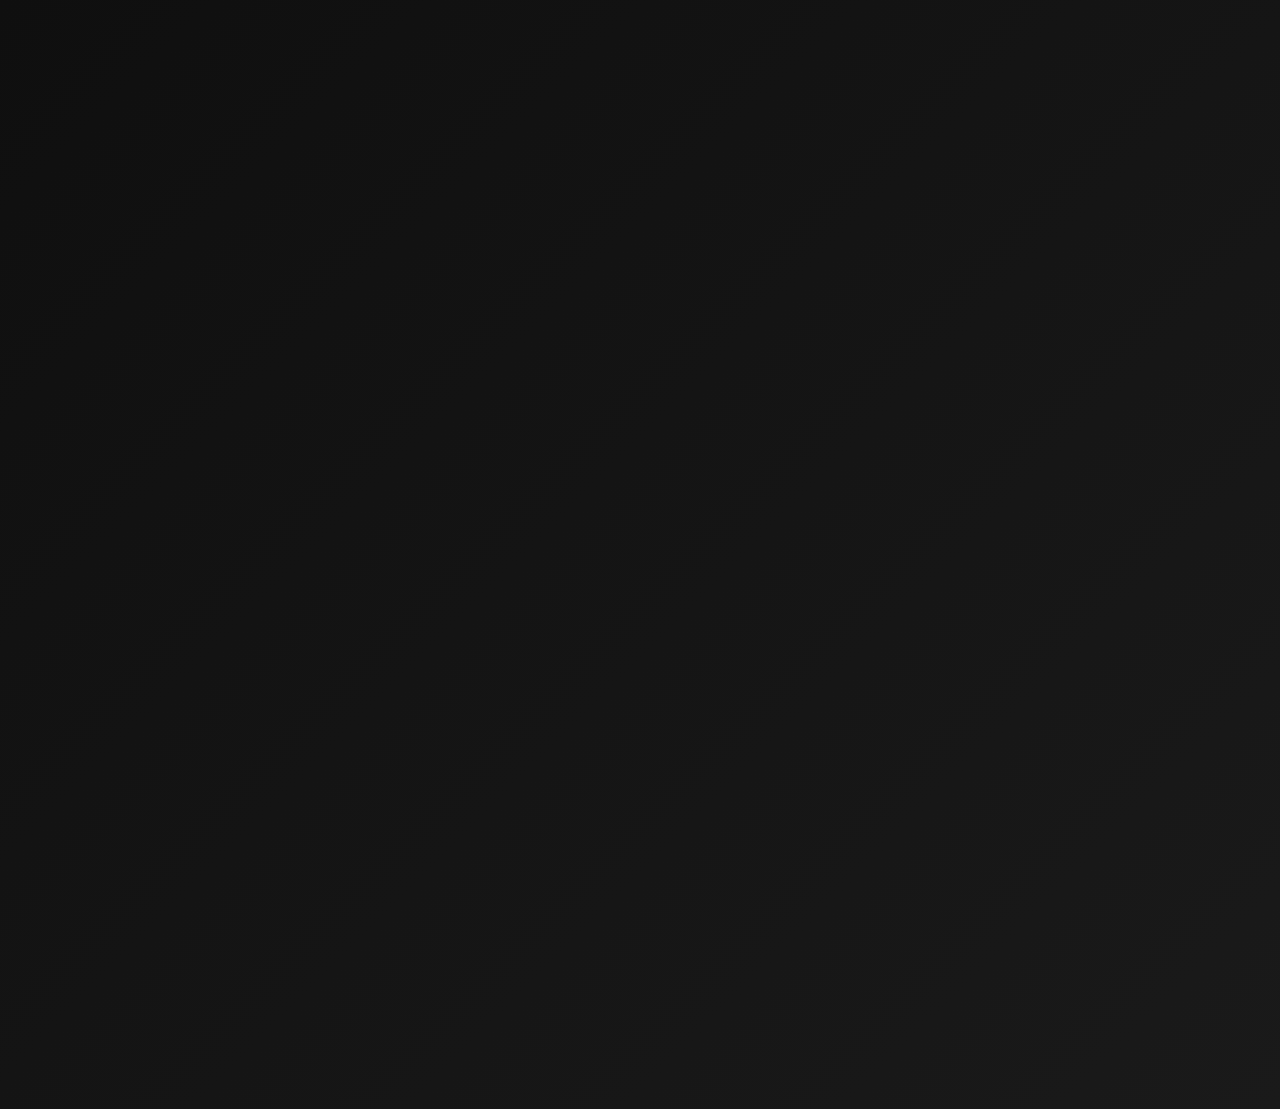
<file: blog.html>
<!DOCTYPE html>
<html lang="en">
<head>
    <meta charset="UTF-8">
    <meta name="viewport" content="width=device-width, initial-scale=1.0">
    <meta name="description" content="Explore the SavileLuxe blog for the latest in luxury fashion, suit styling tips, and fashion trends.">
    <meta name="keywords" content="blog, savileluxe, luxury fashion, suit styling, fashion trends">
    <meta name="robots" content="index, follow">
    <title>SavileLuxe - Blog</title>
    <link rel="stylesheet" href="assets/bootstrap/css/bootstrap.min.css">
    <link rel="stylesheet" href="https://cdnjs.cloudflare.com/ajax/libs/font-awesome/5.15.3/css/all.min.css">
    <link href="https://fonts.googleapis.com/css2?family=Poppins:wght@400;500;600;700&display=swap" rel="stylesheet">
    <style>
        * {
            margin: 0;
            padding: 0;
            box-sizing: border-box;
        }
        body {
            background: linear-gradient(135deg, #0f0f0f 0%, #1a1a1a 100%);
            color: white;
            font-family: 'Poppins', sans-serif;
            scroll-behavior: smooth;
        }
        .container-fluid {
            padding: 0 5%;
        }
        /* Blog Section */
        .blog-section {
            padding: 60px 0;
            min-height: 100vh;
            display: flex;
            flex-direction: column;
            align-items: center;
        }
        .blog-container {
            max-width: 1200px;
            width: 100%;
            opacity: 0;
            transform: scale(0.95);
            animation: fadeInScale 0.8s ease forwards;
        }
        @keyframes fadeInScale {
            to {
                opacity: 1;
                transform: scale(1);
            }
        }
        .blog-content h2 {
            font-size: 32px;
            font-weight: 700;
            margin-bottom: 20px;
            border-bottom: 3px solid #007bff;
            padding-bottom: 10px;
            display: inline-block;
            letter-spacing: 1.5px;
            text-align: center;
            opacity: 0;
            animation: fadeInUp 0.8s ease forwards 0.2s;
        }
        .blog-content p {
            font-size: 16px;
            color: #d0d0d0;
            margin-bottom: 40px;
            text-align: center;
            opacity: 0;
            animation: fadeInUp 0.8s ease forwards 0.4s;
        }
        @keyframes fadeInUp {
            to {
                opacity: 1;
                transform: translateY(0);
            }
        }
        /* Blog Grid */
        .blog-grid {
            display: grid;
            grid-template-columns: repeat(3, 1fr);
            gap: 30px;
        }
        .blog-card {
            background: #1a1a1a;
            border: 1px solid rgba(255, 255, 255, 0.15);
            border-radius: 15px;
            padding: 20px;
            box-shadow: 0 10px 30px rgba(0, 0, 0, 0.3);
            transition: transform 0.3s ease, box-shadow 0.3s ease;
            opacity: 0;
            animation: fadeInUp 0.8s ease forwards;
            animation-delay: calc(0.6s + var(--delay) * 0.2s);
        }
        .blog-card:hover {
            transform: translateY(-5px);
            box-shadow: 0 15px 40px rgba(0, 123, 255, 0.3);
        }
        .blog-card img {
            width: 100%;
            height: 200px;
            object-fit: cover;
            border-radius: 10px;
            margin-bottom: 15px;
            border: 2px solid transparent;
            background: linear-gradient(#1a1a1a, #1a1a1a) padding-box, linear-gradient(135deg, #007bff, #0056b3) border-box;
        }
        .blog-card h3 {
            font-size: 18px;
            font-weight: 600;
            color: #ffffff;
            margin-bottom: 10px;
        }
        .blog-card p {
            font-size: 14px;
            color: #d0d0d0;
            margin-bottom: 15px;
            line-height: 1.6;
        }
        .blog-card .btn-read-more {
            display: inline-block;
            background: linear-gradient(135deg, #007bff, #0056b3);
            color: white;
            padding: 10px 20px;
            border-radius: 8px;
            font-size: 14px;
            font-weight: 500;
            text-decoration: none;
            transition: all 0.3s ease;
            box-shadow: 0 4px 15px rgba(0, 123, 255, 0.3);
        }
        .blog-card .btn-read-more:hover {
            transform: translateY(-2px);
            box-shadow: 0 8px 25px rgba(0, 123, 255, 0.5);
            background: linear-gradient(135deg, #0056b3, #007bff);
        }
        /* Responsive Design */
        @media (max-width: 991px) {
            .blog-grid {
                grid-template-columns: repeat(2, 1fr);
                gap: 20px;
            }
            .blog-card img {
                height: 180px;
            }
        }
        @media (max-width: 767px) {
            .blog-section {
                padding: 40px 0;
                min-height: auto;
            }
            .blog-container {
                max-width: 90%;
            }
            .blog-grid {
                grid-template-columns: 1fr;
                gap: 15px;
            }
            .blog-card {
                padding: 15px;
            }
            .blog-card img {
                height: 150px;
            }
            .blog-content h2 {
                font-size: 28px;
            }
            .blog-content p {
                font-size: 14px;
                margin-bottom: 30px;
            }
            .blog-card h3 {
                font-size: 16px;
            }
            .blog-card p {
                font-size: 13px;
            }
            .blog-card .btn-read-more {
                padding: 8px 15px;
                font-size: 13px;
            }
        }
    </style>
</head>
<body>
    <main>
        <div class="container-fluid blog-section">
            <div class="blog-container">
                <div class="blog-content">
                    <h2>SavileLuxe Blog</h2>
                    <p>Discover the latest in luxury fashion, suit styling tips, and trends.</p>
                    <div class="blog-grid">
                        <div class="blog-card" style="--delay: 0;">
                            <img src="assets/images/products/Elegant Navy Suit.jpg" alt="Suit Styling Tips">
                            <h3>Top 5 Suit Styling Tips for 2025</h3>
                            <p>Elevate your style with these expert tips on suit selection, accessorizing, and more. Perfect for any occasion.</p>
                            <a href="blog-post1.html" class="btn-read-more">Read More</a>
                        </div>
                        <div class="blog-card" style="--delay: 1;">
                            <img src="assets/images/products/Luxury Black Suit.jpg" alt="Fashion Trends">
                            <h3>Luxury Fashion Trends to Watch</h3>
                            <p>Stay ahead of the curve with the latest trends in luxury menswear. From bold colors to timeless classics.</p>
                            <a href="blog-post2.html" class="btn-read-more">Read More</a>
                        </div>
                        <div class="blog-card" style="--delay: 2;">
                            <img src="assets/images/products/Tuxedos2.jpg" alt="Custom Suit Guide">
                            <h3>The Ultimate Guide to Custom Suits</h3>
                            <p>Learn how to design your perfect suit with SavileLuxe's customization options. Tailored to perfection.</p>
                            <a href="blog-post3.html" class="btn-read-more">Read More</a>
                        </div>
                        <div class="blog-card" style="--delay: 3;">
                            <img src="assets/images/products/Tuxedos.jpg" alt="Suit Care Tips">
                            <h3>How to Care for Your Luxury Suit</h3>
                            <p>Keep your SavileLuxe suit looking pristine with these essential care tips. Extend the life of your investment.</p>
                            <a href="blog-post4.html" class="btn-read-more">Read More</a>
                        </div>
                    </div>
                </div>
            </div>
        </div>
    </main>
    <script src="assets/bootstrap/js/bootstrap.min.js"></script>
</body>
</html>
</file>
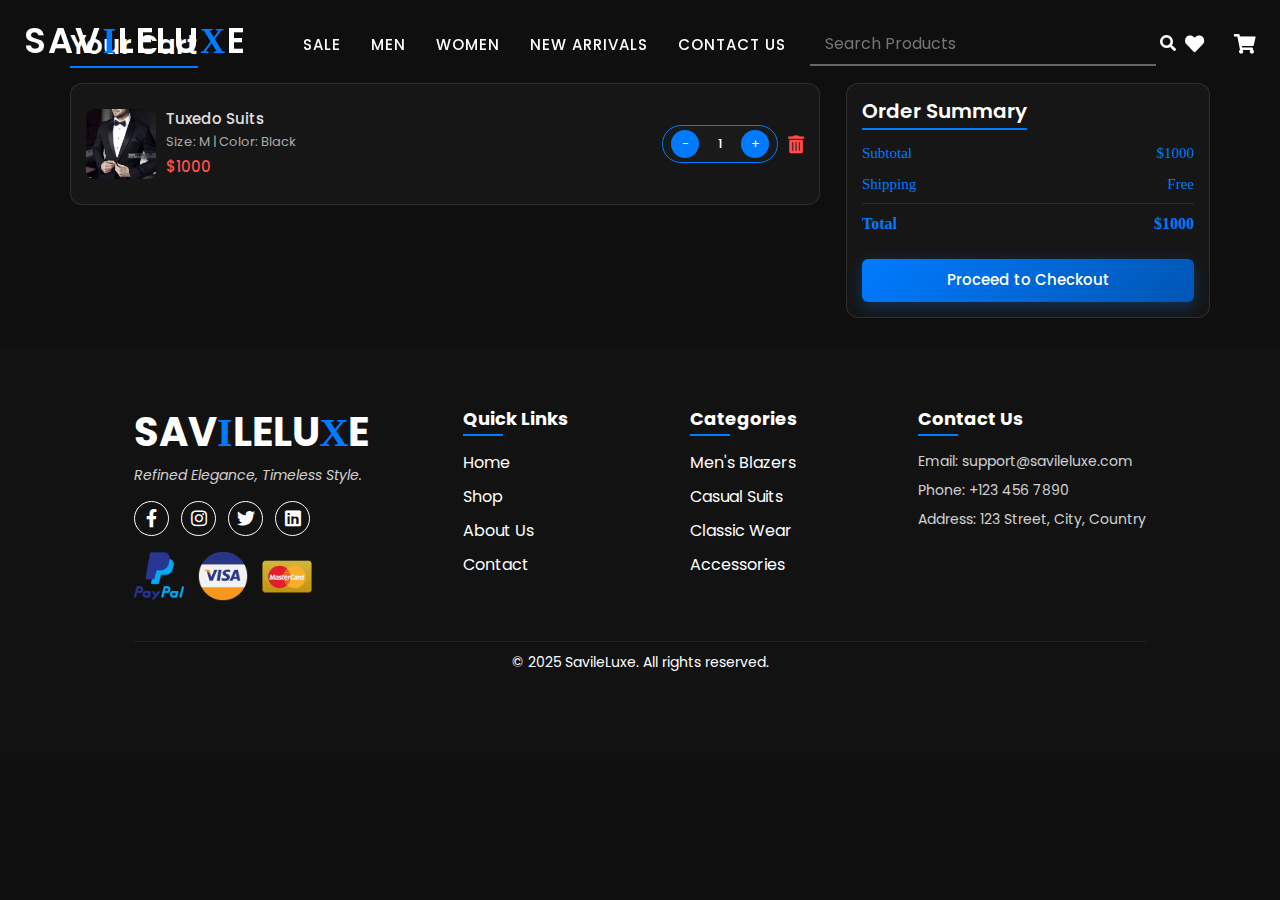
<file: card.html>
<!DOCTYPE html>
<html lang="en">
  <head>
    <meta charset="UTF-8" />
    <meta name="viewport" content="width=device-width, initial-scale=1.0" />
    <meta
      name="description"
      content="View and manage your cart at SavileLuxe. Update quantities, remove items, and proceed to checkout with ease."
    />
    <meta
      name="keywords"
      content="cart, shopping cart, savileluxe, luxury suits"
    />
    <meta name="robots" content="index, follow" />
    <title>SavileLuxe - Cart</title>
    <link rel="stylesheet" href="assets/css/style.css" />
    <link rel="stylesheet" href="assets/bootstrap/css/bootstrap.min.css" />
    <link
      rel="stylesheet"
      href="https://cdnjs.cloudflare.com/ajax/libs/font-awesome/5.15.3/css/all.min.css"
    />
    <link
      href="https://fonts.googleapis.com/css2?family=Poppins:wght@400;500;600&display=swap"
      rel="stylesheet"
    />
    <style>
      * {
        margin: 0;
        padding: 0;
        box-sizing: border-box;
      }
      body {
        background-color: #0f0f0f;
        color: white;
        font-family: "Poppins", sans-serif;
        scroll-behavior: smooth;
      }
      .container {
        padding: 0 5%;
      }
      /* Cart Section */
      .cart-section {
        padding: 30px 0;
      }
      .cart-section h2 {
        font-size: 26px;
        font-weight: 600;
        margin-bottom: 15px;
        border-bottom: 2px solid #007bff;
        padding-bottom: 5px;
        display: inline-block;
      }
      /* Cart Items */
      .cart-items {
        background: rgba(255, 255, 255, 0.03);
        border: 1px solid rgba(255, 255, 255, 0.1);
        border-radius: 12px;
        padding: 15px;
        margin-bottom: 15px;
      }
      .cart-item {
        display: flex;
        align-items: center;
        padding: 10px 0;
        border-bottom: 1px solid #2a2a2a;
      }
      .cart-item:last-child {
        border-bottom: none;
      }
      .cart-item img {
        width: 70px;
        height: 70px;
        object-fit: cover;
        border-radius: 8px;
        margin-right: 10px;
        transition: transform 0.3s;
      }
      .cart-item img:hover {
        transform: scale(1.05);
      }
      .cart-item-details {
        flex: 1;
      }
      .cart-item-details h5 {
        font-size: 15px;
        font-weight: 500;
        margin-bottom: 4px;
        color: #e0e0e0;
      }
      .cart-item-details p {
        font-size: 13px;
        color: #aaa;
        margin-bottom: 4px;
      }
      .cart-item-details .price {
        font-size: 15px;
        font-weight: 500;
        color: #ff4d4d;
      }
      .cart-item .quantity-selector {
        display: flex;
        align-items: center;
        gap: 6px;
        background: #1a1a1a;
        padding: 4px 8px;
        border-radius: 20px;
        margin-right: 10px;
        border: 1px solid #007bff;
        transition: border 0.3s;
      }
      .cart-item .quantity-selector:hover {
        border-color: #0056b3;
      }
      .cart-item .quantity-selector .btn-quantity {
        background: #007bff;
        border: none;
        color: white;
        width: 28px;
        height: 28px;
        display: flex;
        align-items: center;
        justify-content: center;
        border-radius: 50%;
        cursor: pointer;
        font-size: 13px;
        transition: background 0.3s, transform 0.2s;
      }
      .cart-item .quantity-selector .btn-quantity:hover {
        background: #0056b3;
        transform: scale(1.1);
      }
      .cart-item .quantity-selector .btn-quantity:active {
        transform: scale(0.95);
      }
      .cart-item .quantity-selector .btn-quantity:disabled {
        background: #333;
        cursor: not-allowed;
        transform: none;
      }
      .cart-item .quantity-selector input {
        width: 30px;
        text-align: center;
        background: transparent;
        border: none;
        color: white;
        font-size: 13px;
        font-weight: 500;
      }
      .cart-item .btn-remove {
        background: transparent;
        border: none;
        color: #ff4d4d;
        font-size: 18px;
        cursor: pointer;
        transition: color 0.3s, transform 0.2s;
      }
      .cart-item .btn-remove:hover {
        color: #e63946;
        transform: rotate(15deg);
      }
      /* Empty Cart */
      .empty-cart {
        text-align: center;
        padding: 30px 0;
      }
      .empty-cart i {
        font-size: 40px;
        color: #007bff;
        margin-bottom: 15px;
      }
      .empty-cart p {
        font-size: 16px;
        color: #ccc;
        margin-bottom: 15px;
      }
      .empty-cart a {
        background: #007bff;
        color: white;
        padding: 8px 18px;
        border-radius: 6px;
        text-decoration: none;
        font-weight: 500;
        font-size: 14px;
        transition: background 0.3s, transform 0.2s;
      }
      .empty-cart a:hover {
        background: #0056b3;
        transform: translateY(-2px);
      }
      /* Cart Summary */
      .cart-summary {
        background: rgba(255, 255, 255, 0.03);
        border: 1px solid rgba(255, 255, 255, 0.1);
        border-radius: 12px;
        padding: 15px;
      }
      .cart-summary h3 {
        font-size: 20px;
        font-weight: 600;
        margin-bottom: 12px;
        border-bottom: 2px solid #007bff;
        padding-bottom: 5px;
        display: inline-block;
      }
      .cart-summary .summary-item {
        display: flex;
        justify-content: space-between;
        font-size: 15px;
        margin-bottom: 8px;
      }
      .cart-summary .summary-item.total {
        font-weight: 600;
        font-size: 16px;
        border-top: 1px solid #2a2a2a;
        padding-top: 8px;
      }
      .cart-summary .btn-checkout {
        background: linear-gradient(135deg, #007bff, #0056b3);
        color: white;
        border: none;
        padding: 10px;
        border-radius: 6px;
        font-size: 15px;
        font-weight: 500;
        cursor: pointer;
        width: 100%;
        margin-top: 15px;
        transition: transform 0.2s, box-shadow 0.3s;
        box-shadow: 0 4px 15px rgba(0, 123, 255, 0.3);
      }
      .cart-summary .btn-checkout:hover {
        transform: translateY(-2px);
        box-shadow: 0 6px 20px rgba(0, 123, 255, 0.5);
      }
      /* Responsive Design */
      @media (min-width: 992px) {
        .cart-items {
          width: 100%;
          max-width: 750px; /* Increased width */
        }
        .cart-summary {
          width: 100%;
          max-width: 400px; /* Increased width */
        }
      }
      @media (max-width: 991px) {
        .cart-items,
        .cart-summary {
          margin-bottom: 15px;
          max-width: 100%;
        }
        .cart-items {
          padding: 12px;
        }
        .cart-summary {
          padding: 12px;
        }
      }
      @media (max-width: 767px) {
        .cart-section {
          padding: 20px 0;
        }
        .cart-section h2 {
          font-size: 22px;
        }
        .cart-items {
          padding: 10px;
        }
        .cart-item {
          flex-wrap: wrap;
          gap: 8px;
          padding: 8px 0;
        }
        .cart-item img {
          width: 50px;
          height: 50px;
          margin-right: 8px;
        }
        .cart-item-details h5 {
          font-size: 14px;
        }
        .cart-item-details p {
          font-size: 12px;
        }
        .cart-item-details .price {
          font-size: 14px;
        }
        .cart-item .quantity-selector {
          padding: 3px 6px;
          margin-right: 8px;
        }
        .cart-item .quantity-selector .btn-quantity {
          width: 24px;
          height: 24px;
          font-size: 12px;
        }
        .cart-item .quantity-selector input {
          width: 28px;
          font-size: 12px;
        }
        .cart-item .btn-remove {
          font-size: 16px;
        }
        .cart-summary {
          padding: 10px;
        }
        .cart-summary h3 {
          font-size: 18px;
        }
        .cart-summary .summary-item {
          font-size: 14px;
        }
        .cart-summary .summary-item.total {
          font-size: 15px;
        }
        .cart-summary .btn-checkout {
          padding: 8px;
          font-size: 14px;
        }
        .empty-cart {
          padding: 20px 0;
        }
        .empty-cart i {
          font-size: 30px;
        }
        .empty-cart p {
          font-size: 14px;
        }
        .empty-cart a {
          padding: 6px 14px;
          font-size: 13px;
        }
      }
    </style>
  </head>
  <body id="Cart_page">
    <header>
      <nav id="navbar" class="home_page_nav">
          <h1 class="logo">Sav<span>i</span>leLu<span>x</span>e</h1>
          <ul>
              <li><a href="#">Sale</a></li>
              <li><a href="#">Men</a></li>
              <li><a href="#">Women</a></li>
              <li><a href="#">New Arrivals</a></li>
              <li><a href="#">Contact us</a></li>
          </ul>
          <form action="">
              <input type="text" placeholder="Search Products">
              <button type="submit"><i class="fas fa-search"></i></button>
          </form>

          <div class="icon__container">
              <a href="#" class="icon"><i class="fas fa-heart"></i></a>
              <a href="#" class="icon"><i class="fas fa-shopping-cart"></i></a>
              <!-- <a href="#" class="icon"></a> -->
          </div>
          <button class="toggler" type="button" data-bs-toggle="offcanvas" data-bs-target="#offcanvasExample" aria-controls="offcanvasExample">
              <i class="fas fa-bars"></i>
          </button>
      </nav>
  </header>
  <div class="offcanvas offcanvas-start" tabindex="-1" id="offcanvasExample" aria-labelledby="offcanvasExampleLabel">
      <div class="offcanvas-header">
        <h5 class="offcanvas-title" id="offcanvasExampleLabel">SAVILELUXE</h5>
        <button type="button" class="btn-close" data-bs-dismiss="offcanvas" aria-label="Close"></button>
      </div>
      <div class="offcanvas-body">
          <ul>
              <li><a href="#">Sale</a></li>
              <li><a href="#">Men</a></li>
              <li><a href="#">Women</a></li>
              <li><a href="#">New Arrivals</a></li>
              <li><a href="#">Contact us</a></li>
          </ul>
          <form action="">
              <input type="text" placeholder="Search Products">
              <button type="submit"><i class="fas fa-search"></i></button>
          </form>

          <div class="icon__container">
              <a href="#" class="icon"><i class="fas fa-heart"></i></a>
              <a href="#" class="icon"><i class="fas fa-shopping-cart"></i></a>
          </div>
        </div>
      </div>
    </div>
    <main>
      <div class="container cart-section">
        <h2>Your Cart</h2>
        <div class="row">
          <!-- Cart Items -->
          <div class="col-lg-8 col-md-12">
            <div class="cart-items" id="cartItems">
              <!-- Sample Item -->
              <div class="cart-item" data-id="1">
                <img
                  src="assets/images/products/Tuxedos.jpg"
                  alt="Tuxedo Suit"
                />
                <div class="cart-item-details">
                  <h5>Tuxedo Suits</h5>
                  <p>Size: M | Color: Black</p>
                  <div class="price">$1000</div>
                </div>
                <div class="quantity-selector">
                  <button class="btn-quantity" onclick="updateQuantity(1, -1)">
                    -
                  </button>
                  <input type="text" value="1" readonly />
                  <button class="btn-quantity" onclick="updateQuantity(1, 1)">
                    +
                  </button>
                </div>
                <button class="btn-remove" onclick="removeItem(1)">
                  <i class="fas fa-trash-alt"></i>
                </button>
              </div>
              <!-- Add more items dynamically -->
            </div>
            <div class="empty-cart" id="emptyCart" style="display: none">
              <i class="fas fa-shopping-cart"></i>
              <p>Your cart is empty.</p>
              <a href="shop.html">Continue Shopping</a>
            </div>
          </div>
          <!-- Cart Summary -->
          <div class="col-lg-4 col-md-12">
            <div class="cart-summary">
              <h3>Order Summary</h3>
              <div class="summary-item">
                <span>Subtotal</span>
                <span id="subtotal">$1000</span>
              </div>
              <div class="summary-item">
                <span>Shipping</span>
                <span>Free</span>
              </div>
              <div class="summary-item total">
                <span>Total</span>
                <span id="total">$1000</span>
              </div>
              <button class="btn-checkout" onclick="proceedToCheckout()">
                Proceed to Checkout
              </button>
            </div>
          </div>
        </div>
      </div>
    </main>
    <footer class="footer">
      <div class="container">
          <div class="footer-top">
              <!-- Left Section (Logo, Social Media, Payment Methods) -->
              <div class="footer-left">
                  <!-- <img src="assets/logo.png" alt="SavileLuxe Logo" class="footer-logo"> -->
                  <h1 class="logo">SAV<span>I</span>LELU<span>X</span>E</h1>
                  <p class="tagline">Refined Elegance, Timeless Style.</p>
                  <div class="social-icons">
                      <a href="#"><i class="fab fa-facebook-f"></i></a>
                      <a href="#"><i class="fab fa-instagram"></i></a>
                      <a href="#"><i class="fab fa-twitter"></i></a>
                      <a href="#"><i class="fab fa-linkedin"></i></a>
                  </div>
                  <div class="payment-icons">
                      <img src="assets/images/icons/paypal.png" alt="PayPal">
                      <img src="assets/images/icons/visa.png" alt="Visa">
                      <img src="assets/images/icons/mastercard.png" alt="MasterCard">
                  </div>
              </div>
  
              <!-- Quick Links -->
              <div class="footer-links">
                  <h5>Quick Links</h5>
                  <ul>
                      <li><a href="#">Home</a></li>
                      <li><a href="#">Shop</a></li>
                      <li><a href="#">About Us</a></li>
                      <li><a href="#">Contact</a></li>
                  </ul>
              </div>
  
              <!-- Categories -->
              <div class="footer-links">
                  <h5>Categories</h5>
                  <ul>
                      <li><a href="#">Men's Blazers</a></li>
                      <li><a href="#">Casual Suits</a></li>
                      <li><a href="#">Classic Wear</a></li>
                      <li><a href="#">Accessories</a></li>
                  </ul>
              </div>
  
              <!-- Contact Us -->
              <div class="footer-contact">
                  <h5>Contact Us</h5>
                  <p>Email: support@savileluxe.com</p>
                  <p>Phone: +123 456 7890</p>
                  <p>Address: 123 Street, City, Country</p>
              </div>
  
              
          </div>
  
          <!-- Copyright Message -->
          <div class="footer-bottom">
              <p>&copy; 2025 SavileLuxe. All rights reserved.</p>
          </div>
      </div>
  </footer>
    <script src="assets/js/script.js"></script>
    <script src="assets/bootstrap/js/bootstrap.min.js"></script>
    <script>
      let cart = [
        {
          id: 1,
          name: "Tuxedo Suits",
          image: "assets/images/products/Tuxedos.jpg",
          price: 1000,
          size: "M",
          color: "Black",
          quantity: 1,
        },
      ];

      function renderCart() {
        const cartItemsDiv = document.getElementById("cartItems");
        const emptyCartDiv = document.getElementById("emptyCart");
        cartItemsDiv.innerHTML = "";

        if (cart.length === 0) {
          cartItemsDiv.style.display = "none";
          emptyCartDiv.style.display = "block";
          updateSummary();
          return;
        }

        cartItemsDiv.style.display = "block";
        emptyCartDiv.style.display = "none";

        cart.forEach((item) => {
          const itemDiv = document.createElement("div");
          itemDiv.className = "cart-item";
          itemDiv.dataset.id = item.id;
          itemDiv.innerHTML = `
                    <img src="${item.image}" alt="${item.name}">
                    <div class="cart-item-details">
                        <h5>${item.name}</h5>
                        <p>Size: ${item.size} | Color: ${item.color}</p>
                        <div class="price">$${item.price}</div>
                    </div>
                    <div class="quantity-selector">
                        <button class="btn-quantity" onclick="updateQuantity(${item.id}, -1)">-</button>
                        <input type="text" value="${item.quantity}" readonly>
                        <button class="btn-quantity" onclick="updateQuantity(${item.id}, 1)">+</button>
                    </div>
                    <button class="btn-remove" onclick="removeItem(${item.id})"><i class="fas fa-trash-alt"></i></button>
                `;
          cartItemsDiv.appendChild(itemDiv);
        });

        updateSummary();
      }

      function updateQuantity(itemId, change) {
        const item = cart.find((i) => i.id === itemId);
        if (item) {
          item.quantity = Math.max(1, item.quantity + change);
          renderCart();
        }
      }

      function removeItem(itemId) {
        cart = cart.filter((i) => i.id !== itemId);
        renderCart();
      }

      function updateSummary() {
        const subtotal = cart.reduce(
          (sum, item) => sum + item.price * item.quantity,
          0
        );
        document.getElementById("subtotal").textContent = `$${subtotal}`;
        document.getElementById("total").textContent = `$${subtotal}`; // Add shipping or taxes if needed
      }

      function proceedToCheckout() {
        if (cart.length === 0) {
          alert("Your cart is empty!");
          return;
        }
        alert("Proceeding to checkout..."); // Replace with actual checkout logic
        // window.location.href = 'checkout.html';
      }

      // Initial render
      renderCart();
    </script>
  </body>
</html>
</file>
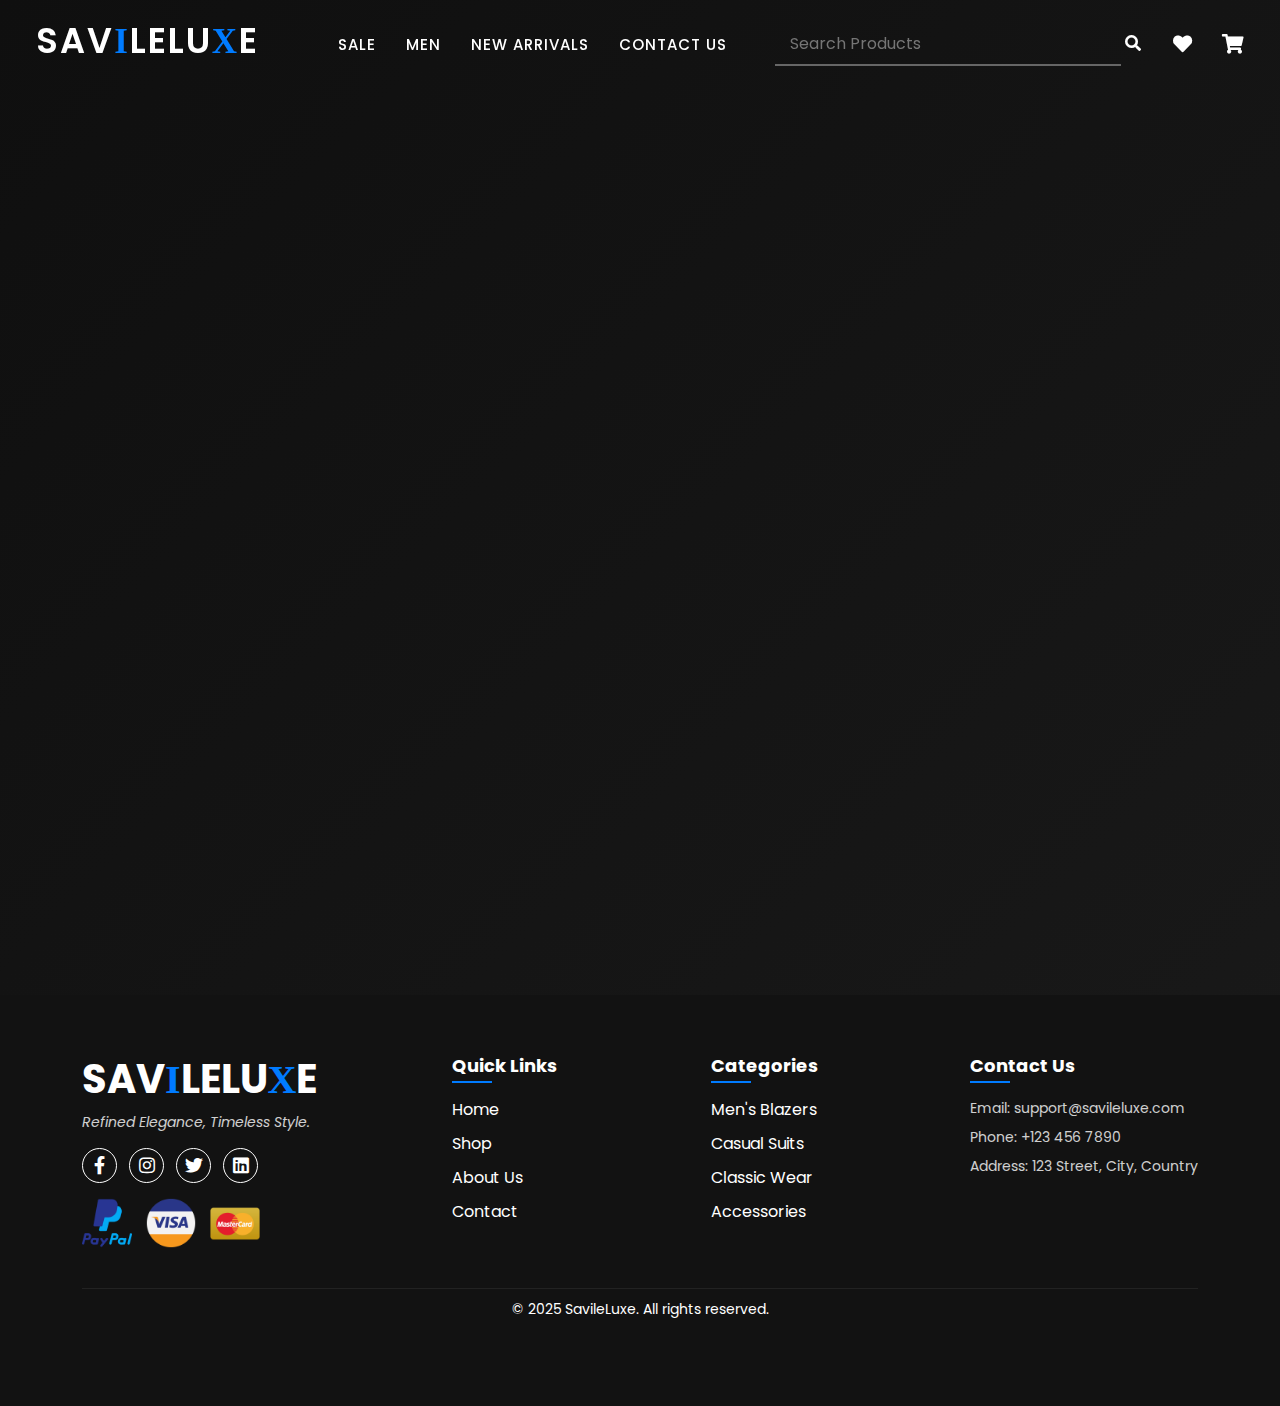
<file: checkout.html>
<!DOCTYPE html>
<html lang="en">
<head>
    <meta charset="UTF-8">
    <meta name="viewport" content="width=device-width, initial-scale=1.0">
    <meta name="description" content="Complete your purchase at SavileLuxe. Review your order, enter billing and shipping details, and proceed to payment.">
    <meta name="keywords" content="checkout, savileluxe, luxury suits, payment">
    <meta name="robots" content="index, follow">
    <title>SavileLuxe - Checkout</title>
    <link rel="stylesheet" href="assets/css/swipper.css">
    <link rel="stylesheet" href="assets/css/style.css">
    <link rel="stylesheet" href="assets/bootstrap/css/bootstrap.min.css">
    <link rel="stylesheet" href="https://cdnjs.cloudflare.com/ajax/libs/font-awesome/5.15.3/css/all.min.css">
    <link href="https://fonts.googleapis.com/css2?family=Poppins:wght@400;500;600;700&display=swap" rel="stylesheet">
    <style>
        * {
            margin: 0;
            padding: 0;
            box-sizing: border-box;
        }
        body {
            background: linear-gradient(135deg, #0f0f0f 0%, #1a1a1a 100%);
            color: white;
            font-family: 'Poppins', sans-serif;
            scroll-behavior: smooth;
        }
        .container-fluid {
            padding: 0 5%;
        }
        /* Checkout Section */
        .checkout-section {
            padding: 50px 0;
            opacity: 0;
            transform: translateY(20px);
            animation: fadeInUp 1s ease forwards;
        }
        @keyframes fadeInUp {
            to {
                opacity: 1;
                transform: translateY(0);
            }
        }
        .checkout-section h2 {
            font-size: 32px;
            font-weight: 700;
            margin-bottom: 10px;
            border-bottom: 3px solid #007bff;
            padding-bottom: 8px;
            display: inline-block;
            letter-spacing: 1px;
        }
        .checkout-section p {
            font-size: 16px;
            color: #d0d0d0;
            margin-bottom: 40px;
            font-weight: 400;
        }
        /* Order Summary */
        .order-summary {
            background: rgba(255, 255, 255, 0.05);
            border: 1px solid rgba(255, 255, 255, 0.15);
            border-radius: 15px;
            padding: 25px 40px;
            backdrop-filter: blur(15px);
            box-shadow: 0 8px 30px rgba(0, 123, 255, 0.1);
        }
        .order-summary h3 {
            font-size: 22px;
            font-weight: 700;
            margin-bottom: 20px;
            border-bottom: 3px solid #007bff;
            padding-bottom: 8px;
            display: inline-block;
            letter-spacing: 1px;
        }
        .order-item {
            display: flex;
            align-items: center;
            gap: 15px;
            margin-bottom: 20px;
            padding: 10px 15px;
            background: rgba(255, 255, 255, 0.02);
            border-radius: 8px;
        }
        .order-item img {
            width: 60px;
            height: 60px;
            object-fit: cover;
            border-radius: 8px;
        }
        .order-item-details {
            flex: 1;
        }
        .order-item-details h5 {
            font-size: 15px;
            font-weight: 500;
            margin-bottom: 4px;
            color: #e0e0e0;
        }
        .order-item-details p {
            font-size: 13px;
            color: #aaa;
            margin-bottom: 4px;
        }
        .order-item-details .price {
            font-size: 15px;
            font-weight: 500;
            color: #ff4d4d;
        }
        .order-summary .summary-item {
            display: flex;
            justify-content: space-between;
            font-size: 15px;
            margin-bottom: 8px;
        }
        .order-summary .summary-item.total {
            font-weight: 600;
            font-size: 16px;
            border-top: 1px solid #2a2a2a;
            padding-top: 8px;
        }
        /* Checkout Form */
        .checkout-form-container {
            background: rgba(255, 255, 255, 0.05);
            border: 1px solid rgba(255, 255, 255, 0.15);
            border-radius: 15px;
            padding: 25px 40px;
            backdrop-filter: blur(15px);
            box-shadow: 0 8px 30px rgba(0, 123, 255, 0.1);
            transition: transform 0.3s, box-shadow 0.3s;
        }
        .checkout-form-container:hover {
            transform: translateY(-5px);
            box-shadow: 0 12px 40px rgba(0, 123, 255, 0.2);
        }
        .checkout-form-container h3 {
            font-size: 22px;
            font-weight: 700;
            margin-bottom: 20px;
            border-bottom: 3px solid #007bff;
            padding-bottom: 8px;
            display: inline-block;
            letter-spacing: 1px;
        }
        .checkout-form-container form {
            display: flex;
            flex-direction: column;
            gap: 15px;
        }
        .checkout-form-container .form-group {
            display: flex;
            flex-direction: column;
        }
        .checkout-form-container label {
            font-size: 14px;
            color: #ddd;
            margin-bottom: 5px;
            font-weight: 500;
        }
        .checkout-form-container input,
        .checkout-form-container select {
            background: #1a1a1a;
            border: 1px solid #007bff;
            border-radius: 8px;
            padding: 10px 12px;
            color: white;
            font-size: 14px;
            transition: border 0.3s, box-shadow 0.3s;
        }
        .checkout-form-container input:focus,
        .checkout-form-container select:focus {
            border-color: #0056b3;
            box-shadow: 0 0 10px rgba(0, 123, 255, 0.3);
            outline: none;
        }
        .checkout-form-container .checkbox-group {
            display: flex;
            align-items: center;
            gap: 8px;
            margin: 10px 0;
        }
        .checkout-form-container .checkbox-group input {
            width: 16px;
            height: 16px;
        }
        .checkout-form-container .checkbox-group label {
            font-size: 13px;
            color: #d0d0d0;
        }
        .checkout-form-container .payment-method {
            margin-top: 15px;
        }
        .checkout-form-container .payment-method h4 {
            font-size: 18px;
            font-weight: 600;
            margin-bottom: 10px;
        }
        .checkout-form-container .payment-option {
            display: flex;
            align-items: center;
            gap: 8px;
            margin-bottom: 10px;
        }
        .checkout-form-container .payment-option input {
            width: 16px;
            height: 16px;
        }
        .checkout-form-container .payment-option label {
            font-size: 14px;
            color: #d0d0d0;
        }
        .checkout-form-container .btn-place-order {
            background: linear-gradient(135deg, #007bff, #0056b3);
            color: white;
            border: none;
            padding: 12px;
            border-radius: 8px;
            font-size: 16px;
            font-weight: 500;
            cursor: pointer;
            transition: all 0.3s ease;
            position: relative;
            overflow: hidden;
            box-shadow: 0 4px 15px rgba(0, 123, 255, 0.3);
        }
        .checkout-form-container .btn-place-order::before {
            content: '';
            position: absolute;
            top: 0;
            left: -100%;
            width: 100%;
            height: 100%;
            background: linear-gradient(90deg, transparent, rgba(255, 255, 255, 0.2), transparent);
            transition: 0.5s;
        }
        .checkout-form-container .btn-place-order:hover::before {
            left: 100%;
        }
        .checkout-form-container .btn-place-order:hover {
            transform: translateY(-2px);
            box-shadow: 0 8px 25px rgba(0, 123, 255, 0.5);
        }
        .form-message {
            display: none;
            margin-top: 15px;
            padding: 10px;
            border-radius: 6px;
            font-size: 14px;
            opacity: 0;
            animation: fadeIn 0.5s ease forwards;
        }
        @keyframes fadeIn {
            to {
                opacity: 1;
            }
        }
        .form-message.success {
            background: rgba(40, 167, 69, 0.2);
            color: #28a745;
        }
        .form-message.error {
            background: rgba(220, 53, 69, 0.2);
            color: #dc3545;
        }
        /* Responsive Design */
        @media (max-width: 991px) {
            .order-summary, .checkout-form-container {
                margin-bottom: 25px;
                padding: 20px 30px;
            }
            .order-item {
                padding: 8px 12px;
            }
        }
        @media (max-width: 767px) {
            .checkout-section {
                padding: 30px 0;
            }
            .checkout-section h2 {
                font-size: 26px;
            }
            .checkout-section p {
                font-size: 14px;
                margin-bottom: 25px;
            }
            .order-summary, .checkout-form-container {
                padding: 15px 25px;
            }
            .order-summary h3, .checkout-form-container h3 {
                font-size: 18px;
            }
            .order-item {
                flex-wrap: wrap;
                gap: 10px;
                padding: 8px 10px;
            }
            .order-item img {
                width: 50px;
                height: 50px;
            }
            .order-item-details h5 {
                font-size: 14px;
            }
            .order-item-details p {
                font-size: 12px;
            }
            .order-item-details .price {
                font-size: 14px;
            }
            .order-summary .summary-item {
                font-size: 14px;
            }
            .order-summary .summary-item.total {
                font-size: 15px;
            }
            .checkout-form-container form {
                gap: 12px;
            }
            .checkout-form-container label {
                font-size: 13px;
            }
            .checkout-form-container input,
            .checkout-form-container select {
                padding: 8px 10px;
                font-size: 13px;
            }
            .checkout-form-container .checkbox-group label {
                font-size: 12px;
            }
            .checkout-form-container .payment-method h4 {
                font-size: 16px;
            }
            .checkout-form-container .payment-option label {
                font-size: 13px;
            }
            .checkout-form-container .btn-place-order {
                padding: 10px;
                font-size: 14px;
            }
            .form-message {
                font-size: 13px;
                padding: 8px;
            }
        }
    </style>
</head>
<body id="Checkout_page">
    <header>
        <nav id="navbar" class="home_page_nav">
            <h1 class="logo">Sav<span>i</span>leLu<span>x</span>e</h1>
            <ul>
                <li><a href="shop.html">Sale</a></li>
                <li><a href="shop.html">Men</a></li>
                <li><a href="shop.html">New Arrivals</a></li>
                <li><a href="#">Contact us</a></li>
            </ul>
            <form action="">
                <input type="text" placeholder="Search Products">
                <button type="submit"><i class="fas fa-search"></i></button>
            </form>

            <div class="icon__container">
                <a href="#" class="icon"><i class="fas fa-heart"></i></a>
                <a href="#" class="icon"><i class="fas fa-shopping-cart"></i></a>
                <!-- <a href="#" class="icon"></a> -->
            </div>
            <button class="toggler" type="button" data-bs-toggle="offcanvas" data-bs-target="#offcanvasExample" aria-controls="offcanvasExample">
                <i class="fas fa-bars"></i>
            </button>
        </nav>
    </header>
    <div class="offcanvas offcanvas-start" tabindex="-1" id="offcanvasExample" aria-labelledby="offcanvasExampleLabel">
        <div class="offcanvas-header">
          <h5 class="offcanvas-title" id="offcanvasExampleLabel">SAVILELUXE</h5>
          <button type="button" class="btn-close" data-bs-dismiss="offcanvas" aria-label="Close"></button>
        </div>
        <div class="offcanvas-body">
            <ul>
                <li><a href="#">Sale</a></li>
                <li><a href="#">Men</a></li>
                <li><a href="#">Women</a></li>
                <li><a href="#">New Arrivals</a></li>
                <li><a href="#">Contact us</a></li>
            </ul>
            <form action="">
                <input type="text" placeholder="Search Products">
                <button type="submit"><i class="fas fa-search"></i></button>
            </form>

            <div class="icon__container">
                <a href="#" class="icon"><i class="fas fa-heart"></i></a>
                <a href="#" class="icon"><i class="fas fa-shopping-cart"></i></a>
            </div>
          </div>
        </div>
      </div>
    <main>
        <div class="container-fluid checkout-section px-5">
            <h2>Checkout</h2>
            <p>Review your order, enter your details, and complete your purchase securely.</p>
            <div class="row">
                <!-- Order Summary -->
                <div class="col-lg-4 col-md-12">
                    <div class="order-summary">
                        <h3>Order Summary</h3>
                        <!-- Sample Item -->
                        <div class="order-item">
                            <img src="assets/images/products/Tuxedos.jpg" alt="Tuxedo Suit">
                            <div class="order-item-details">
                                <h5>Tuxedo Suits</h5>
                                <p>Size: M | Color: Black | Qty: 1</p>
                                <div class="price">$1000</div>
                            </div>
                        </div>
                        <div class="summary-item">
                            <span>Subtotal</span>
                            <span id="subtotal">$1000</span>
                        </div>
                        <div class="summary-item">
                            <span>Shipping</span>
                            <span>Free</span>
                        </div>
                        <div class="summary-item total">
                            <span>Total</span>
                            <span id="total">$1000</span>
                        </div>
                    </div>
                </div>
                <!-- Checkout Form -->
                <div class="col-lg-8 col-md-12">
                    <div class="checkout-form-container">
                        <h3>Billing & Shipping Details</h3>
                        <form id="checkoutForm">
                            <div class="form-group">
                                <label for="fullName">Full Name</label>
                                <input type="text" id="fullName" placeholder="Your Full Name" required>
                            </div>
                            <div class="form-group">
                                <label for="email">Email</label>
                                <input type="email" id="email" placeholder="Your Email" required>
                            </div>
                            <div class="form-group">
                                <label for="address">Address</label>
                                <input type="text" id="address" placeholder="Your Address" required>
                            </div>
                            <div class="row">
                                <div class="col-md-6">
                                    <div class="form-group">
                                        <label for="city">City</label>
                                        <input type="text" id="city" placeholder="City" required>
                                    </div>
                                </div>
                                <div class="col-md-6">
                                    <div class="form-group">
                                        <label for="zipCode">ZIP Code</label>
                                        <input type="text" id="zipCode" placeholder="ZIP Code" required>
                                    </div>
                                </div>
                            </div>
                            <div class="form-group">
                                <label for="country">Country</label>
                                <select id="country" required>
                                    <option value="" disabled selected>Select Country</option>
                                    <option value="uk">United Kingdom</option>
                                    <option value="us">United States</option>
                                    <option value="pk">Pakistan</option>
                                    <!-- Add more countries as needed -->
                                </select>
                            </div>
                            <div class="checkbox-group">
                                <input type="checkbox" id="sameAddress" checked>
                                <label for="sameAddress">Billing address same as shipping</label>
                            </div>
                            <div class="payment-method">
                                <h4>Payment Method</h4>
                                <div class="payment-option">
                                    <input type="radio" id="creditCard" name="paymentMethod" value="creditCard" required>
                                    <label for="creditCard">Credit Card</label>
                                </div>
                                <div class="payment-option">
                                    <input type="radio" id="paypro" name="paymentMethod" value="paypro">
                                    <label for="paypro">PayPro</label>
                                </div>
                            </div>
                            <button type="submit" class="btn-place-order">Place Order</button>
                        </form>
                        <div id="formMessage" class="form-message"></div>
                    </div>
                </div>
            </div>
        </div>
    </main>
    <footer class="footer">
        <div class="container">
            <div class="footer-top">
                <!-- Left Section (Logo, Social Media, Payment Methods) -->
                <div class="footer-left">
                    <!-- <img src="assets/logo.png" alt="SavileLuxe Logo" class="footer-logo"> -->
                    <h1 class="logo">SAV<span>I</span>LELU<span>X</span>E</h1>
                    <p class="tagline">Refined Elegance, Timeless Style.</p>
                    <div class="social-icons">
                        <a href="#"><i class="fab fa-facebook-f"></i></a>
                        <a href="#"><i class="fab fa-instagram"></i></a>
                        <a href="#"><i class="fab fa-twitter"></i></a>
                        <a href="#"><i class="fab fa-linkedin"></i></a>
                    </div>
                    <div class="payment-icons">
                        <img src="assets/images/icons/paypal.png" alt="PayPal">
                        <img src="assets/images/icons/visa.png" alt="Visa">
                        <img src="assets/images/icons/mastercard.png" alt="MasterCard">
                    </div>
                </div>
    
                <!-- Quick Links -->
                <div class="footer-links">
                    <h5>Quick Links</h5>
                    <ul>
                        <li><a href="#">Home</a></li>
                        <li><a href="#">Shop</a></li>
                        <li><a href="#">About Us</a></li>
                        <li><a href="#">Contact</a></li>
                    </ul>
                </div>
    
                <!-- Categories -->
                <div class="footer-links">
                    <h5>Categories</h5>
                    <ul>
                        <li><a href="#">Men's Blazers</a></li>
                        <li><a href="#">Casual Suits</a></li>
                        <li><a href="#">Classic Wear</a></li>
                        <li><a href="#">Accessories</a></li>
                    </ul>
                </div>
    
                <!-- Contact Us -->
                <div class="footer-contact">
                    <h5>Contact Us</h5>
                    <p>Email: support@savileluxe.com</p>
                    <p>Phone: +123 456 7890</p>
                    <p>Address: 123 Street, City, Country</p>
                </div>
    
                
            </div>
    
            <!-- Copyright Message -->
            <div class="footer-bottom">
                <p>&copy; 2025 SavileLuxe. All rights reserved.</p>
            </div>
        </div>
    </footer>
    
    <script src="assets/bootstrap/js/bootstrap.min.js"></script>
    <script src="assets/js/swiper.js"></script>
    <script src="assets/js/script.js"></script>
    <script>
        document.getElementById('checkoutForm').addEventListener('submit', function(e) {
            e.preventDefault();

            const fullName = document.getElementById('fullName').value.trim();
            const email = document.getElementById('email').value.trim();
            const address = document.getElementById('address').value.trim();
            const city = document.getElementById('city').value.trim();
            const zipCode = document.getElementById('zipCode').value.trim();
            const country = document.getElementById('country').value;
            const paymentMethod = document.querySelector('input[name="paymentMethod"]:checked')?.value;
            const formMessage = document.getElementById('formMessage');

            // Basic validation
            if (!fullName || !email || !address || !city || !zipCode || !country || !paymentMethod) {
                formMessage.className = 'form-message error';
                formMessage.textContent = 'Please fill out all required fields.';
                formMessage.style.display = 'block';
                return;
            }

            if (!/^[a-zA-Z0-9._%+-]+@[a-zA-Z0-9.-]+\.[a-zA-Z]{2,}$/.test(email)) {
                formMessage.className = 'form-message error';
                formMessage.textContent = 'Please enter a valid email address.';
                formMessage.style.display = 'block';
                return;
            }

            if (!/^\d{5}$/.test(zipCode)) {
                formMessage.className = 'form-message error';
                formMessage.textContent = 'Please enter a valid ZIP code (5 digits).';
                formMessage.style.display = 'block';
                return;
            }

            // Placeholder for payment gateway integration (e.g., PayPro)
            if (paymentMethod === 'paypro') {
                // PayPro integration placeholder
                console.log('Initiating PayPro payment...');
                // Example: Redirect to PayPro payment page
                // window.location.href = 'https://paypro.com/payment?order_id=123';
                formMessage.className = 'form-message success';
                formMessage.textContent = 'Redirecting to PayPro payment...';
                formMessage.style.display = 'block';
            } else {
                // Placeholder for other payment methods
                formMessage.className = 'form-message success';
                formMessage.textContent = 'Order placed successfully! You will receive a confirmation email shortly.';
                formMessage.style.display = 'block';
                this.reset();
            }
        });
    </script>
</body>
</html>
</file>
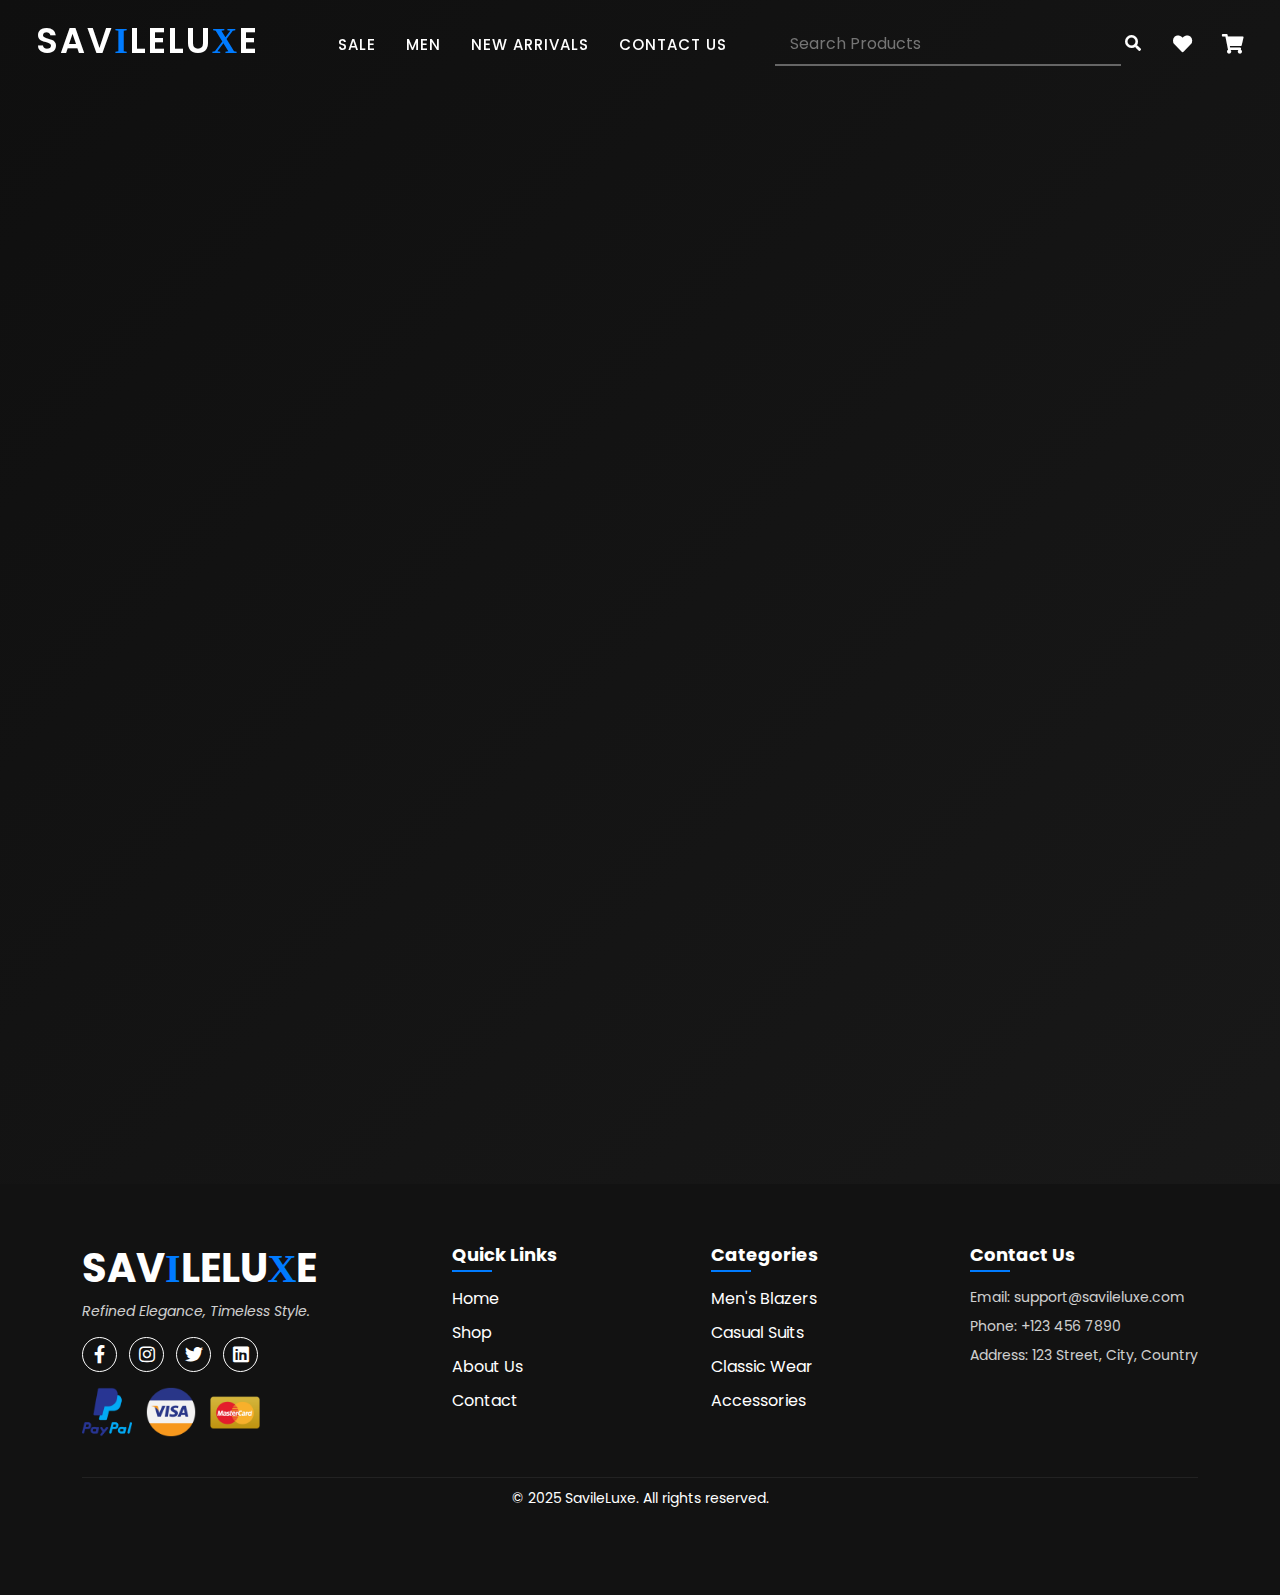
<file: contact.html>
<!DOCTYPE html>
<html lang="en">
<head>
    <meta charset="UTF-8">
    <meta name="viewport" content="width=device-width, initial-scale=1.0">
    <meta name="description" content="Contact SavileLuxe for inquiries, support, or feedback. Reach us via form, phone, email, or visit our store.">
    <meta name="keywords" content="contact us, savileluxe, luxury suits, support">
    <meta name="robots" content="index, follow">
    <title>SavileLuxe - Contact Us</title>
    <link rel="stylesheet" href="assets/css/swipper.css">
    <link rel="stylesheet" href="assets/css/style.css">
    <link rel="stylesheet" href="assets/bootstrap/css/bootstrap.min.css">
    <link rel="stylesheet" href="https://cdnjs.cloudflare.com/ajax/libs/font-awesome/5.15.3/css/all.min.css">
    <link href="https://fonts.googleapis.com/css2?family=Poppins:wght@400;500;600;700&display=swap" rel="stylesheet">
    <style>
        * {
            margin: 0;
            padding: 0;
            box-sizing: border-box;
        }
        body {
            background: linear-gradient(135deg, #0f0f0f 0%, #1a1a1a 100%);
            color: white;
            font-family: 'Poppins', sans-serif;
            scroll-behavior: smooth;
        }
        .container-fluid {
            padding: 0 5%;
        }
        /* Contact Section */
        .contact-section {
            padding: 50px 0;
            opacity: 0;
            transform: translateY(20px);
            animation: fadeInUp 1s ease forwards;
        }
        @keyframes fadeInUp {
            to {
                opacity: 1;
                transform: translateY(0);
            }
        }
        .contact-section h2 {
            font-size: 32px;
            font-weight: 700;
            margin-bottom: 10px;
            border-bottom: 3px solid #007bff;
            padding-bottom: 8px;
            display: inline-block;
            letter-spacing: 1px;
        }
        .contact-section p {
            font-size: 16px;
            color: #d0d0d0;
            margin-bottom: 40px;
            font-weight: 400;
        }
        /* Contact Form */
        .contact-form-container {
            background: rgba(255, 255, 255, 0.05);
            border: 1px solid rgba(255, 255, 255, 0.15);
            border-radius: 15px;
            padding: 25px;
            backdrop-filter: blur(15px);
            box-shadow: 0 8px 30px rgba(0, 123, 255, 0.1);
            transition: transform 0.3s, box-shadow 0.3s;
        }
        .contact-form-container:hover {
            transform: translateY(-5px);
            box-shadow: 0 12px 40px rgba(0, 123, 255, 0.2);
        }
        .contact-form-container form {
            display: flex;
            flex-direction: column;
            gap: 15px; /* Reduced gap for better alignment */
        }
        .contact-form-container .form-group {
            display: flex;
            flex-direction: column;
        }
        .contact-form-container label {
            font-size: 14px;
            color: #ddd;
            margin-bottom: 5px;
            font-weight: 500;
        }
        .contact-form-container input,
        .contact-form-container textarea {
            background: #1a1a1a;
            border: 1px solid #007bff;
            border-radius: 8px;
            padding: 10px 12px; /* Adjusted padding */
            color: white;
            font-size: 14px;
            resize: none;
            transition: border 0.3s, box-shadow 0.3s;
        }
        .contact-form-container input:focus,
        .contact-form-container textarea:focus {
            border-color: #0056b3;
            box-shadow: 0 0 10px rgba(0, 123, 255, 0.3);
            outline: none;
        }
        .contact-form-container textarea {
            height: 120px; /* Adjusted height */
        }
        .contact-form-container .btn-submit {
            background: linear-gradient(135deg, #007bff, #0056b3);
            color: white;
            border: none;
            padding: 12px;
            border-radius: 8px;
            font-size: 16px;
            font-weight: 500;
            cursor: pointer;
            transition: all 0.3s ease;
            position: relative;
            overflow: hidden;
            box-shadow: 0 4px 15px rgba(0, 123, 255, 0.3);
        }
        .contact-form-container .btn-submit::before {
            content: '';
            position: absolute;
            top: 0;
            left: -100%;
            width: 100%;
            height: 100%;
            background: linear-gradient(90deg, transparent, rgba(255, 255, 255, 0.2), transparent);
            transition: 0.5s;
        }
        .contact-form-container .btn-submit:hover::before {
            left: 100%;
        }
        .contact-form-container .btn-submit:hover {
            transform: translateY(-2px);
            box-shadow: 0 8px 25px rgba(0, 123, 255, 0.5);
        }
        .form-message {
            display: none;
            margin-top: 15px;
            padding: 10px;
            border-radius: 6px;
            font-size: 14px;
            opacity: 0;
            animation: fadeIn 0.5s ease forwards;
        }
        @keyframes fadeIn {
            to {
                opacity: 1;
            }
        }
        .form-message.success {
            background: rgba(40, 167, 69, 0.2);
            color: #28a745;
        }
        .form-message.error {
            background: rgba(220, 53, 69, 0.2);
            color: #dc3545;
        }
        /* Contact Info */
        .contact-info {
            background: rgba(255, 255, 255, 0.05);
            border: 1px solid rgba(255, 255, 255, 0.15);
            border-radius: 15px;
            padding: 25px;
            backdrop-filter: blur(15px);
            box-shadow: 0 8px 30px rgba(0, 123, 255, 0.1);
        }
        .contact-info h3 {
            font-size: 22px;
            font-weight: 700;
            margin-bottom: 20px;
            border-bottom: 3px solid #007bff;
            padding-bottom: 8px;
            display: inline-block;
            letter-spacing: 1px;
        }
        .contact-info .info-item {
            display: flex;
            align-items: center;
            gap: 12px;
            margin-bottom: 20px;
            font-size: 15px;
            color: #d0d0d0;
            background: rgba(255, 255, 255, 0.02);
            padding: 10px;
            border-radius: 8px;
            transition: transform 0.3s, box-shadow 0.3s;
        }
        .contact-info .info-item:hover {
            transform: translateY(-3px);
            box-shadow: 0 5px 15px rgba(0, 123, 255, 0.2);
        }
        .contact-info .info-item i {
            color: #007bff;
            font-size: 20px;
        }
        .contact-info .info-item a {
            color: #d0d0d0;
            text-decoration: none;
            transition: color 0.3s;
        }
        .contact-info .info-item a:hover {
            color: #007bff;
        }
        .contact-info .social-links {
            display: flex;
            gap: 15px;
            margin-top: 25px;
        }
        .contact-info .social-links a {
            color: #007bff;
            font-size: 20px;
            width: 40px;
            height: 40px;
            display: flex;
            align-items: center;
            justify-content: center;
            background: rgba(255, 255, 255, 0.05);
            border-radius: 50%;
            transition: all 0.3s ease;
        }
        .contact-info .social-links a:hover {
            color: #fff;
            background: #007bff;
            transform: rotate(360deg);
        }
        /* Map Section */
        .map-section {
            margin-top: 40px;
        }
        .map-section h3 {
            font-size: 22px;
            font-weight: 700;
            margin-bottom: 20px;
            border-bottom: 3px solid #007bff;
            padding-bottom: 8px;
            display: inline-block;
            letter-spacing: 1px;
        }
        .map-section h3 i {
            color: #007bff;
            margin-right: 8px;
        }
        .map-placeholder {
            width: 100%;
            height: 350px;
            background: #1a1a1a;
            border-radius: 15px;
            display: flex;
            align-items: center;
            justify-content: center;
            color: #d0d0d0;
            font-size: 16px;
            border: 2px solid transparent;
            background: linear-gradient(#1a1a1a, #1a1a1a) padding-box, linear-gradient(135deg, #007bff, #0056b3) border-box;
            position: relative;
            overflow: hidden;
        }
        .map-placeholder::before {
            content: '';
            position: absolute;
            top: 0;
            left: 0;
            width: 100%;
            height: 100%;
            background: rgba(0, 123, 255, 0.05);
            z-index: 1;
        }
        .map-placeholder span {
            z-index: 2;
        }
        /* Responsive Design */
        @media (max-width: 991px) {
            .contact-form-container, .contact-info {
                margin-bottom: 25px;
            }
        }
        @media (max-width: 767px) {
            .contact-section {
                padding: 30px 0;
            }
            .contact-section h2 {
                font-size: 26px;
            }
            .contact-section p {
                font-size: 14px;
                margin-bottom: 25px;
            }
            .contact-form-container, .contact-info {
                padding: 15px;
            }
            .contact-form-container form {
                gap: 12px;
            }
            .contact-form-container label {
                font-size: 13px;
            }
            .contact-form-container input,
            .contact-form-container textarea {
                padding: 8px 10px;
                font-size: 13px;
            }
            .contact-form-container textarea {
                height: 100px;
            }
            .contact-form-container .btn-submit {
                padding: 10px;
                font-size: 14px;
            }
            .form-message {
                font-size: 13px;
                padding: 8px;
            }
            .contact-info h3 {
                font-size: 18px;
            }
            .contact-info .info-item {
                font-size: 13px;
                margin-bottom: 15px;
                padding: 8px;
            }
            .contact-info .info-item i {
                font-size: 18px;
            }
            .contact-info .social-links a {
                width: 35px;
                height: 35px;
                font-size: 18px;
            }
            .map-section {
                margin-top: 25px;
            }
            .map-section h3 {
                font-size: 18px;
            }
            .map-placeholder {
                height: 200px;
                font-size: 14px;
            }
        }
    </style>
</head>
<body>
    <header>
        <nav id="navbar" class="home_page_nav">
            <h1 class="logo">Sav<span>i</span>leLu<span>x</span>e</h1>
            <ul>
                <li><a href="shop.html">Sale</a></li>
                <li><a href="shop.html">Men</a></li>
                <li><a href="shop.html">New Arrivals</a></li>
                <li><a href="#">Contact us</a></li>
            </ul>
            <form action="">
                <input type="text" placeholder="Search Products">
                <button type="submit"><i class="fas fa-search"></i></button>
            </form>

            <div class="icon__container">
                <a href="#" class="icon"><i class="fas fa-heart"></i></a>
                <a href="#" class="icon"><i class="fas fa-shopping-cart"></i></a>
                <!-- <a href="#" class="icon"></a> -->
            </div>
            <button class="toggler" type="button" data-bs-toggle="offcanvas" data-bs-target="#offcanvasExample" aria-controls="offcanvasExample">
                <i class="fas fa-bars"></i>
            </button>
        </nav>
    </header>
    <div class="offcanvas offcanvas-start" tabindex="-1" id="offcanvasExample" aria-labelledby="offcanvasExampleLabel">
        <div class="offcanvas-header">
          <h5 class="offcanvas-title" id="offcanvasExampleLabel">SAVILELUXE</h5>
          <button type="button" class="btn-close" data-bs-dismiss="offcanvas" aria-label="Close"></button>
        </div>
        <div class="offcanvas-body">
            <ul>
                <li><a href="#">Sale</a></li>
                <li><a href="#">Men</a></li>
                <li><a href="#">Women</a></li>
                <li><a href="#">New Arrivals</a></li>
                <li><a href="#">Contact us</a></li>
            </ul>
            <form action="">
                <input type="text" placeholder="Search Products">
                <button type="submit"><i class="fas fa-search"></i></button>
            </form>

            <div class="icon__container">
                <a href="#" class="icon"><i class="fas fa-heart"></i></a>
                <a href="#" class="icon"><i class="fas fa-shopping-cart"></i></a>
            </div>
          </div>
        </div>
      </div>
    <main>
        <div class="container-fluid contact-section px-5">
            <h2>Contact Us</h2>
            <p>Have a question or need assistance? Reach out to us, and we’ll get back to you as soon as possible.</p>
            <div class="row">
                <!-- Contact Form -->
                <div class="col-lg-6 col-md-12">
                    <div class="contact-form-container">
                        <form id="contactForm">
                            <div class="form-group">
                                <label for="name">Name</label>
                                <input type="text" id="name" placeholder="Your Name" required>
                            </div>
                            <div class="form-group">
                                <label for="email">Email</label>
                                <input type="email" id="email" placeholder="Your Email" required>
                            </div>
                            <div class="form-group">
                                <label for="subject">Subject</label>
                                <input type="text" id="subject" placeholder="Subject" required>
                            </div>
                            <div class="form-group">
                                <label for="message">Message</label>
                                <textarea id="message" placeholder="Your Message" required></textarea>
                            </div>
                            <button type="submit" class="btn-submit">Send Message</button>
                        </form>
                        <div id="formMessage" class="form-message"></div>
                    </div>
                </div>
                <!-- Contact Info -->
                <div class="col-lg-6 col-md-12">
                    <div class="contact-info">
                        <h3>Get in Touch</h3>
                        <div class="info-item">
                            <i class="fas fa-map-marker-alt"></i>
                            <span>123 Savile Row, London, UK</span>
                        </div>
                        <div class="info-item">
                            <i class="fas fa-phone-alt"></i>
                            <a href="tel:+442012345678">+44 20 1234 5678</a>
                        </div>
                        <div class="info-item">
                            <i class="fas fa-envelope"></i>
                            <a href="mailto:support@savileluxe.com">support@savileluxe.com</a>
                        </div>
                        <div class="info-item">
                            <i class="fas fa-clock"></i>
                            <span>Mon - Sat: 9:00 AM - 6:00 PM</span>
                        </div>
                        <div class="social-links">
                            <a href="https://facebook.com" target="_blank"><i class="fab fa-facebook-f"></i></a>
                            <a href="https://instagram.com" target="_blank"><i class="fab fa-instagram"></i></a>
                            <a href="https://twitter.com" target="_blank"><i class="fab fa-twitter"></i></a>
                        </div>
                    </div>
                </div>
            </div>
            <!-- Map Section -->
            <div class="map-section">
                <h3><i class="fas fa-map-marked-alt"></i> Find Us</h3>
                <div class="map-placeholder">
                    <span>Google Maps Placeholder (Add API Key to Embed)</span>
                </div>
            </div>
        </div>
    </main>
    <footer class="footer">
        <div class="container">
            <div class="footer-top">
                <!-- Left Section (Logo, Social Media, Payment Methods) -->
                <div class="footer-left">
                    <!-- <img src="assets/logo.png" alt="SavileLuxe Logo" class="footer-logo"> -->
                    <h1 class="logo">SAV<span>I</span>LELU<span>X</span>E</h1>
                    <p class="tagline">Refined Elegance, Timeless Style.</p>
                    <div class="social-icons">
                        <a href="#"><i class="fab fa-facebook-f"></i></a>
                        <a href="#"><i class="fab fa-instagram"></i></a>
                        <a href="#"><i class="fab fa-twitter"></i></a>
                        <a href="#"><i class="fab fa-linkedin"></i></a>
                    </div>
                    <div class="payment-icons">
                        <img src="assets/images/icons/paypal.png" alt="PayPal">
                        <img src="assets/images/icons/visa.png" alt="Visa">
                        <img src="assets/images/icons/mastercard.png" alt="MasterCard">
                    </div>
                </div>
    
                <!-- Quick Links -->
                <div class="footer-links">
                    <h5>Quick Links</h5>
                    <ul>
                        <li><a href="#">Home</a></li>
                        <li><a href="#">Shop</a></li>
                        <li><a href="#">About Us</a></li>
                        <li><a href="#">Contact</a></li>
                    </ul>
                </div>
    
                <!-- Categories -->
                <div class="footer-links">
                    <h5>Categories</h5>
                    <ul>
                        <li><a href="#">Men's Blazers</a></li>
                        <li><a href="#">Casual Suits</a></li>
                        <li><a href="#">Classic Wear</a></li>
                        <li><a href="#">Accessories</a></li>
                    </ul>
                </div>
    
                <!-- Contact Us -->
                <div class="footer-contact">
                    <h5>Contact Us</h5>
                    <p>Email: support@savileluxe.com</p>
                    <p>Phone: +123 456 7890</p>
                    <p>Address: 123 Street, City, Country</p>
                </div>
    
                
            </div>
    
            <!-- Copyright Message -->
            <div class="footer-bottom">
                <p>&copy; 2025 SavileLuxe. All rights reserved.</p>
            </div>
        </div>
    </footer>
    
    <script src="assets/bootstrap/js/bootstrap.min.js"></script>
    <script src="assets/js/swiper.js"></script>
    <script src="assets/js/script.js"></script>
    <script>
        document.getElementById('contactForm').addEventListener('submit', function(e) {
            e.preventDefault();

            const name = document.getElementById('name').value.trim();
            const email = document.getElementById('email').value.trim();
            const subject = document.getElementById('subject').value.trim();
            const message = document.getElementById('message').value.trim();
            const formMessage = document.getElementById('formMessage');

            // Basic validation
            if (!name || !email || !subject || !message) {
                formMessage.className = 'form-message error';
                formMessage.textContent = 'Please fill out all fields.';
                formMessage.style.display = 'block';
                return;
            }

            if (!/^[a-zA-Z0-9._%+-]+@[a-zA-Z0-9.-]+\.[a-zA-Z]{2,}$/.test(email)) {
                formMessage.className = 'form-message error';
                formMessage.textContent = 'Please enter a valid email address.';
                formMessage.style.display = 'block';
                return;
            }

            // Placeholder for form submission
            formMessage.className = 'form-message success';
            formMessage.textContent = 'Message sent successfully! We’ll get back to you soon.';
            formMessage.style.display = 'block';

            // Reset form
            this.reset();
        });
    </script>
</body>
</html>
</file>
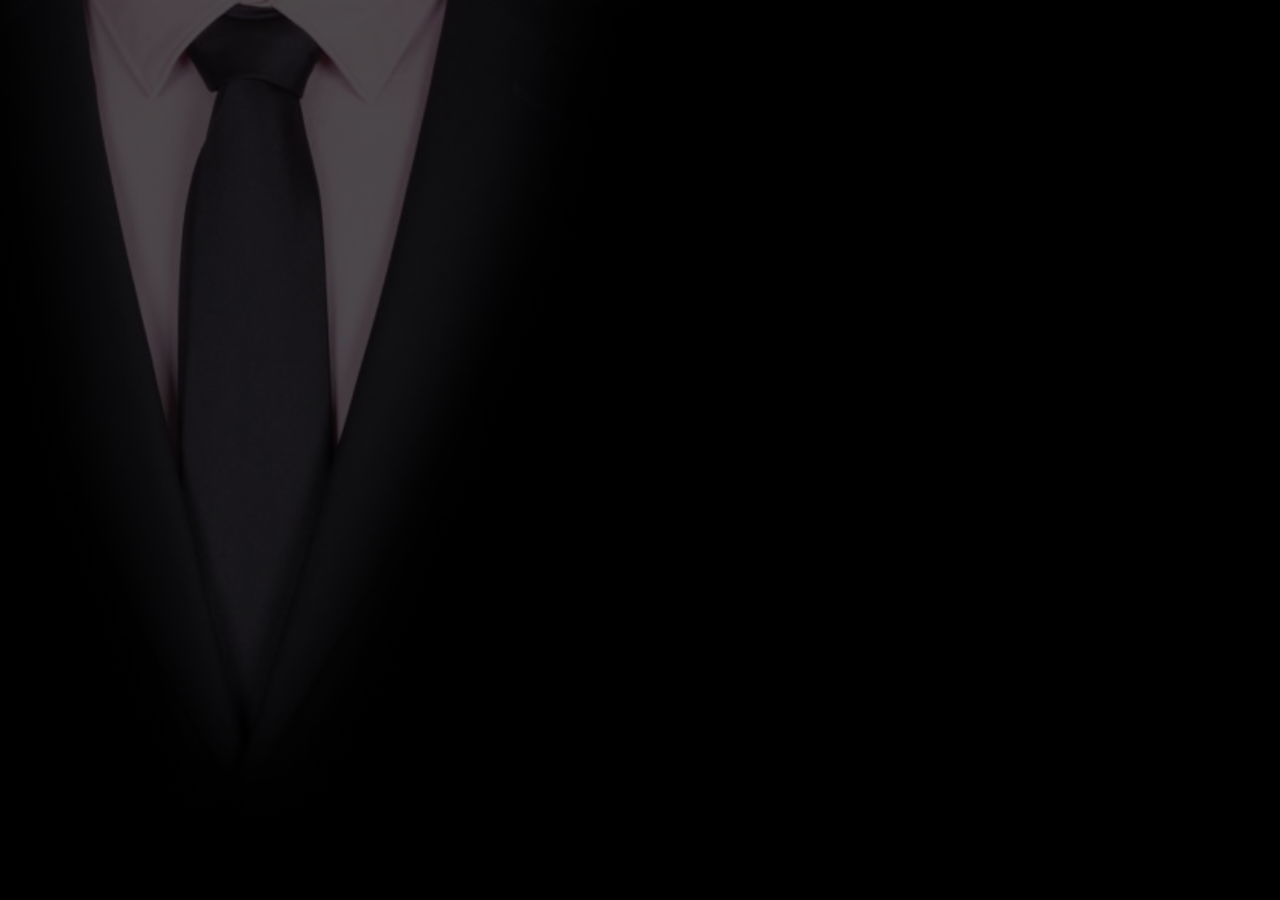
<file: FAQ's.html>
<!DOCTYPE html>
<html lang="en">
<head>
    <meta charset="UTF-8">
    <meta name="viewport" content="width=device-width, initial-scale=1.0">
    <meta name="description" content="Find answers to frequently asked questions about SavileLuxe, including shipping, returns, and customization.">
    <meta name="keywords" content="faqs, savileluxe, luxury suits, shipping, returns">
    <meta name="robots" content="index, follow">
    <title>SavileLuxe - FAQs</title>
    <link rel="stylesheet" href="assets/bootstrap/css/bootstrap.min.css">
    <link rel="stylesheet" href="https://cdnjs.cloudflare.com/ajax/libs/font-awesome/5.15.3/css/all.min.css">
    <link href="https://fonts.googleapis.com/css2?family=Poppins:wght@400;500;600;700&display=swap" rel="stylesheet">
    <style>
        * {
            margin: 0;
            padding: 0;
            box-sizing: border-box;
        }
        body {
            background: linear-gradient(rgba(0, 0, 0, 0.7), rgba(0, 0, 0, 0.7)), url('assets/images/benner.png') no-repeat center center fixed;
            background-size: cover;
            color: white;
            font-family: 'Poppins', sans-serif;
            scroll-behavior: smooth;
        }
        .container-fluid {
            padding: 0 5%;
        }
        /* FAQs Section */
        .faqs-section {
            padding: 60px 0;
            min-height: 100vh;
            display: flex;
            align-items: center;
            justify-content: center;
        }
        .faqs-container {
            background: rgba(255, 255, 255, 0.1);
            border: 1px solid rgba(255, 255, 255, 0.25);
            border-radius: 20px;
            padding: 40px;
            backdrop-filter: blur(25px);
            box-shadow: 0 15px 50px rgba(0, 123, 255, 0.2);
            max-width: 800px;
            width: 100%;
            opacity: 0;
            transform: scale(0.95);
            animation: fadeInScale 0.8s ease forwards;
        }
        @keyframes fadeInScale {
            to {
                opacity: 1;
                transform: scale(1);
            }
        }
        .faqs-content h2 {
            font-size: 32px;
            font-weight: 700;
            margin-bottom: 30px;
            border-bottom: 3px solid #007bff;
            padding-bottom: 10px;
            display: inline-block;
            letter-spacing: 1.5px;
            text-align: center;
            opacity: 0;
            animation: fadeInUp 0.8s ease forwards 0.2s;
        }
        .faqs-content p {
            font-size: 16px;
            color: #d0d0d0;
            margin-bottom: 40px;
            text-align: center;
            opacity: 0;
            animation: fadeInUp 0.8s ease forwards 0.4s;
        }
        @keyframes fadeInUp {
            to {
                opacity: 1;
                transform: translateY(0);
            }
        }
        /* Accordion */
        .accordion-item {
            background: rgba(255, 255, 255, 0.05);
            border: 1px solid rgba(255, 255, 255, 0.2);
            border-radius: 8px;
            margin-bottom: 15px;
            opacity: 0;
            animation: fadeInUp 0.8s ease forwards;
            animation-delay: calc(0.6s + var(--delay) * 0.2s);
        }
        .accordion-header {
            display: flex;
            justify-content: space-between;
            align-items: center;
            padding: 15px 20px;
            cursor: pointer;
            transition: background 0.3s ease;
        }
        .accordion-header:hover {
            background: rgba(0, 123, 255, 0.1);
        }
        .accordion-header h3 {
            font-size: 16px;
            font-weight: 500;
            color: #d0d0d0;
            margin: 0;
        }
        .accordion-header .icon {
            font-size: 16px;
            color: #007bff;
            transition: transform 0.3s ease;
        }
        .accordion-header .icon.active {
            transform: rotate(180deg);
        }
        .accordion-body {
            display: none;
            padding: 15px 20px;
            font-size: 14px;
            color: #d0d0d0;
            line-height: 1.6;
            border-top: 1px solid rgba(255, 255, 255, 0.1);
        }
        .accordion-body.active {
            display: block;
        }
        /* Responsive Design */
        @media (max-width: 767px) {
            .faqs-section {
                padding: 40px 0;
                min-height: auto;
            }
            .faqs-container {
                padding: 25px;
                max-width: 90%;
            }
            .faqs-content h2 {
                font-size: 28px;
            }
            .faqs-content p {
                font-size: 14px;
                margin-bottom: 30px;
            }
            .accordion-header {
                padding: 12px 15px;
            }
            .accordion-header h3 {
                font-size: 14px;
            }
            .accordion-header .icon {
                font-size: 14px;
            }
            .accordion-body {
                padding: 12px 15px;
                font-size: 13px;
            }
        }
    </style>
</head>
<body>
    <main>
        <div class="container-fluid faqs-section">
            <div class="faqs-container">
                <div class="faqs-content">
                    <h2>Frequently Asked Questions</h2>
                    <p>Find answers to common questions about SavileLuxe.</p>
                    <div class="accordion">
                        <div class="accordion-item" style="--delay: 0;">
                            <div class="accordion-header">
                                <h3>What is the shipping time for SavileLuxe products?</h3>
                                <span class="icon fas fa-chevron-down"></span>
                            </div>
                            <div class="accordion-body">
                                We typically ship within 3-5 business days. For custom orders, shipping may take 7-10 business days depending on the complexity of the design. You’ll receive a tracking link once your order ships.
                            </div>
                        </div>
                        <div class="accordion-item" style="--delay: 1;">
                            <div class="accordion-header">
                                <h3>What is your return policy?</h3>
                                <span class="icon fas fa-chevron-down"></span>
                            </div>
                            <div class="accordion-body">
                                We offer a 30-day return policy for unworn and unaltered items. Custom-made suits are eligible for returns only if there’s a manufacturing defect. Please contact our support team to initiate a return.
                            </div>
                        </div>
                        <div class="accordion-item" style="--delay: 2;">
                            <div class="accordion-header">
                                <h3>Can I customize my suit?</h3>
                                <span class="icon fas fa-chevron-down"></span>
                            </div>
                            <div class="accordion-body">
                                Absolutely! SavileLuxe offers full customization options, including fabric, fit, and design details. Visit our customization page or contact our team to get started.
                            </div>
                        </div>
                        <div class="accordion-item" style="--delay: 3;">
                            <div class="accordion-header">
                                <h3>Do you ship internationally?</h3>
                                <span class="icon fas fa-chevron-down"></span>
                            </div>
                            <div class="accordion-body">
                                Yes, we ship to over 50 countries worldwide. Shipping costs and times vary by location. Please check our shipping page for more details.
                            </div>
                        </div>
                        <div class="accordion-item" style="--delay: 4;">
                            <div class="accordion-header">
                                <h3>How do I care for my SavileLuxe suit?</h3>
                                <span class="icon fas fa-chevron-down"></span>
                            </div>
                            <div class="accordion-body">
                                We recommend dry cleaning for most SavileLuxe suits to maintain their quality. Always check the care label for specific instructions. Avoid frequent washing to preserve the fabric.
                            </div>
                        </div>
                    </div>
                </div>
            </div>
        </div>
    </main>
    <script src="assets/bootstrap/js/bootstrap.min.js"></script>
    <script>
        // Accordion Toggle
        const accordionHeaders = document.querySelectorAll('.accordion-header');
        accordionHeaders.forEach(header => {
            header.addEventListener('click', () => {
                const body = header.nextElementSibling;
                const icon = header.querySelector('.icon');
                const isActive = body.classList.contains('active');

                // Close all other accordion items
                document.querySelectorAll('.accordion-body').forEach(item => {
                    if (item !== body) {
                        item.classList.remove('active');
                        item.previousElementSibling.querySelector('.icon').classList.remove('active');
                    }
                });

                // Toggle current accordion item
                if (!isActive) {
                    body.classList.add('active');
                    icon.classList.add('active');
                } else {
                    body.classList.remove('active');
                    icon.classList.remove('active');
                }
            });
        });
    </script>
</body>
</html>
</file>
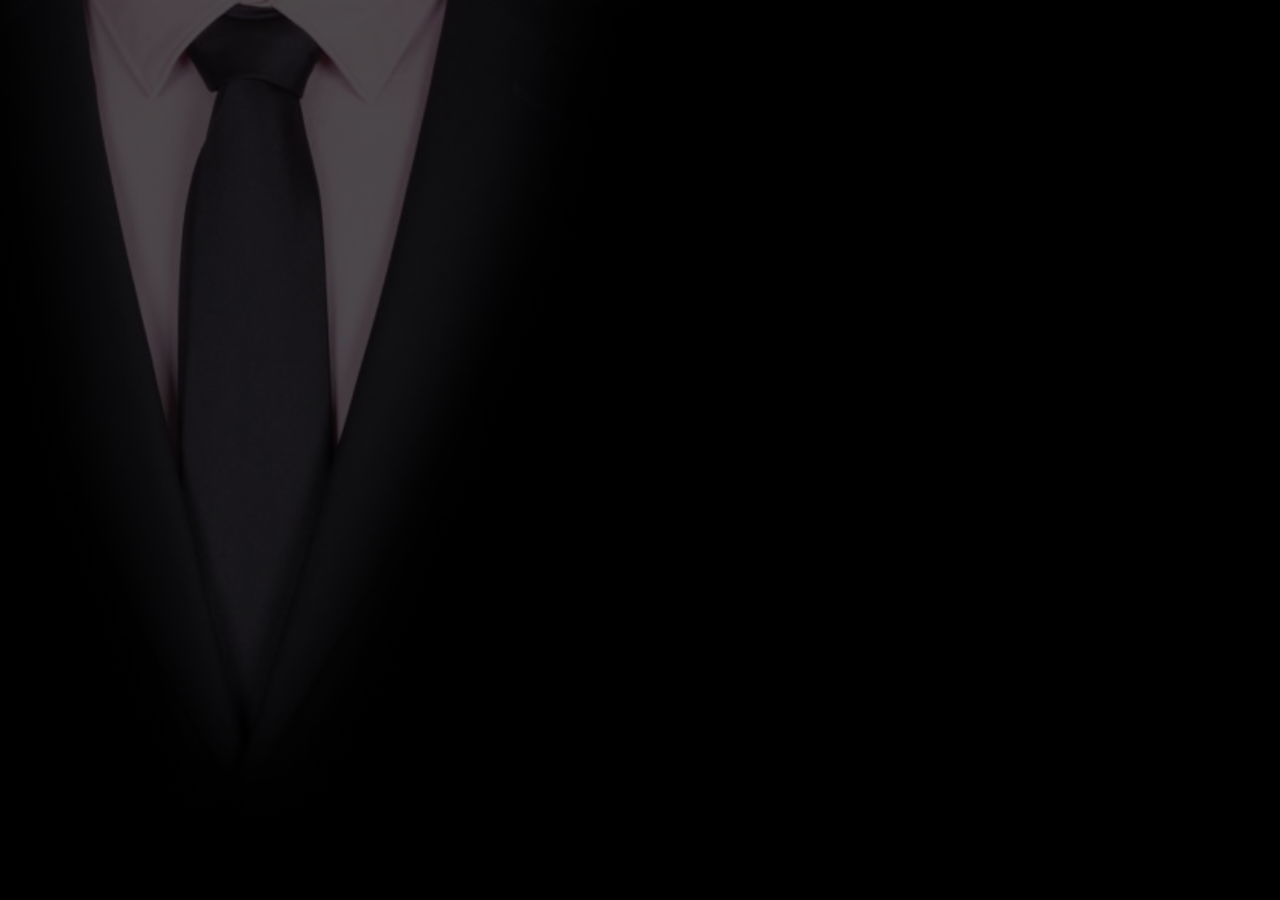
<file: login.html>
<!DOCTYPE html>
<html lang="en">
<head>
    <meta charset="UTF-8">
    <meta name="viewport" content="width=device-width, initial-scale=1.0">
    <meta name="description" content="Login to your SavileLuxe account to enjoy a personalized shopping experience.">
    <meta name="keywords" content="login, savileluxe, account, luxury suits">
    <meta name="robots" content="index, follow">
    <title>SavileLuxe - Login</title>
    <link rel="stylesheet" href="assets/bootstrap/css/bootstrap.min.css">
    <link rel="stylesheet" href="https://cdnjs.cloudflare.com/ajax/libs/font-awesome/5.15.3/css/all.min.css">
    <link href="https://fonts.googleapis.com/css2?family=Poppins:wght@400;500;600;700&display=swap" rel="stylesheet">
    <style>
        * {
            margin: 0;
            padding: 0;
            box-sizing: border-box;
        }
        body {
            background: linear-gradient(rgba(0, 0, 0, 0.7), rgba(0, 0, 0, 0.7)), url('assets/images/benner.png') no-repeat center center fixed;
            background-size: cover;
            color: white;
            font-family: 'Poppins', sans-serif;
            scroll-behavior: smooth;
        }
        #Login_page{
            .container-fluid {
                padding: 0 5%;
            }
            /* Auth Section */
            .auth-section {
                padding: 60px 0;
                min-height: 100vh;
                display: flex;
                align-items: center;
                justify-content: center;
            }
            .auth-container {
                background: rgba(255, 255, 255, 0.1);
                border: 1px solid rgba(255, 255, 255, 0.25);
                border-radius: 20px;
                padding: 40px;
                backdrop-filter: blur(25px);
                box-shadow: 0 15px 50px rgba(0, 123, 255, 0.2);
                max-width: 500px;
                width: 100%;
                opacity: 0;
                transform: scale(0.95);
                animation: fadeInScale 0.8s ease forwards;
            }
            @keyframes fadeInScale {
                to {
                    opacity: 1;
                    transform: scale(1);
                }
            }
            .auth-content h2 {
                font-size: 32px;
                font-weight: 700;
                margin-bottom: 15px;
                border-bottom: 3px solid #007bff;
                padding-bottom: 10px;
                display: inline-block;
                letter-spacing: 1.5px;
                text-align: center;
                opacity: 0;
                animation: fadeInUp 0.8s ease forwards 0.2s;
            }
            .auth-content p {
                font-size: 16px;
                color: #d0d0d0;
                margin-bottom: 30px;
                text-align: start;
                opacity: 0;
                animation: fadeInUp 0.8s ease forwards 0.4s;
            }
            @keyframes fadeInUp {
                to {
                    opacity: 1;
                    transform: translateY(0);
                }
            }
            /* Form */
            .auth-form .form-group {
                margin-bottom: 20px;
            }
            .auth-form label {
                font-size: 14px;
                color: #d0d0d0;
                margin-bottom: 8px;
                display: block;
                font-weight: 500;
            }
            .auth-form input {
                width: 100%;
                background: rgba(255, 255, 255, 0.05);
                border: 1px solid #007bff;
                border-radius: 8px;
                padding: 12px;
                color: white;
                font-size: 14px;
                transition: border 0.3s, box-shadow 0.3s;
                backdrop-filter: blur(10px);
            }
            .auth-form input:focus {
                border-color: #0056b3;
                box-shadow: 0 0 10px rgba(0, 123, 255, 0.3);
                outline: none;
            }
            .auth-form .forgot-password {
                display: block;
                text-align: right;
                font-size: 13px;
                color: #007bff;
                margin-bottom: 20px;
                transition: color 0.3s;
                opacity: 0;
                animation: fadeInUp 0.8s ease forwards 0.6s;
            }
            .auth-form .forgot-password:hover {
                color: #0056b3;
            }
            .auth-form .btn-submit {
                background: linear-gradient(135deg, #007bff, #0056b3);
                color: white;
                border: none;
                padding: 12px;
                border-radius: 8px;
                font-size: 16px;
                font-weight: 500;
                cursor: pointer;
                width: 100%;
                transition: all 0.3s ease;
                box-shadow: 0 4px 15px rgba(0, 123, 255, 0.3);
                opacity: 0;
                animation: fadeInUp 0.8s ease forwards 0.8s;
            }
            .auth-form .btn-submit:hover {
                transform: translateY(-2px);
                box-shadow: 0 8px 25px rgba(0, 123, 255, 0.5);
                background: linear-gradient(135deg, #0056b3, #007bff);
            }
            .form-message {
                display: none;
                margin-top: 15px;
                padding: 10px;
                border-radius: 6px;
                font-size: 14px;
                text-align: center;
                opacity: 0;
                animation: fadeIn 0.5s ease forwards;
            }
            @keyframes fadeIn {
                to {
                    opacity: 1;
                }
            }
            .form-message.error {
                background: rgba(220, 53, 69, 0.2);
                color: #dc3545;
            }
            .form-message.success {
                background: rgba(40, 167, 69, 0.2);
                color: #28a745;
            }
            /* Responsive Design */
            @media (max-width: 767px) {
                .auth-section {
                    padding: 40px 0;
                    min-height: auto;
                }
                .auth-container {
                    padding: 25px;
                    max-width: 90%;
                }
                .auth-content h2 {
                    font-size: 28px;
                }
                .auth-content p {
                    font-size: 14px;
                    margin-bottom: 20px;
                }
                .auth-form label {
                    font-size: 13px;
                }
                .auth-form input {
                    padding: 10px;
                    font-size: 13px;
                }
                .auth-form .forgot-password {
                    font-size: 12px;
                }
                .auth-form .btn-submit {
                    padding: 10px;
                    font-size: 14px;
                }
                .form-message {
                    font-size: 13px;
                    padding: 8px;
                }
            }
        }
    </style>
</head>
<body id="Login_page">
    <main>
        <div class="container-fluid auth-section">
            <div class="auth-container">
                <div class="auth-content">
                    <h2>Login to SavileLuxe</h2>
                    <p>Welcome back! Sign in to access your account.</p>
                    <form id="loginForm" class="auth-form">
                        <div class="form-group">
                            <label for="loginEmail">Email</label>
                            <input type="email" id="loginEmail" placeholder="Your Email" required>
                        </div>
                        <div class="form-group">
                            <label for="loginPassword">Password</label>
                            <input type="password" id="loginPassword" placeholder="Your Password" required>
                        </div>
                        <a href="forgot-password.html" class="forgot-password">Forgot Password?</a>
                        <button type="submit" class="btn-submit">Login</button>
                        <div id="loginMessage" class="form-message"></div>
                    </form>
                </div>
            </div>
        </div>
    </main>
    <script src="assets/bootstrap/js/bootstrap.min.js"></script>
    <script>
        // Login Form Validation
        document.getElementById('loginForm').addEventListener('submit', function(e) {
            e.preventDefault();
            const email = document.getElementById('loginEmail').value.trim();
            const password = document.getElementById('loginPassword').value.trim();
            const message = document.getElementById('loginMessage');

            if (!email || !password) {
                message.className = 'form-message error';
                message.textContent = 'Please fill out all fields.';
                message.style.display = 'block';
                return;
            }

            if (!/^[a-zA-Z0-9._%+-]+@[a-zA-Z0-9.-]+\.[a-zA-Z]{2,}$/.test(email)) {
                message.className = 'form-message error';
                message.textContent = 'Please enter a valid email address.';
                message.style.display = 'block';
                return;
            }

            // Placeholder for login API call
            message.className = 'form-message success';
            message.textContent = 'Login successful! Redirecting...';
            message.style.display = 'block';
            // Example: window.location.href = '/dashboard';
        });
    </script>
</body>
</html>
</file>
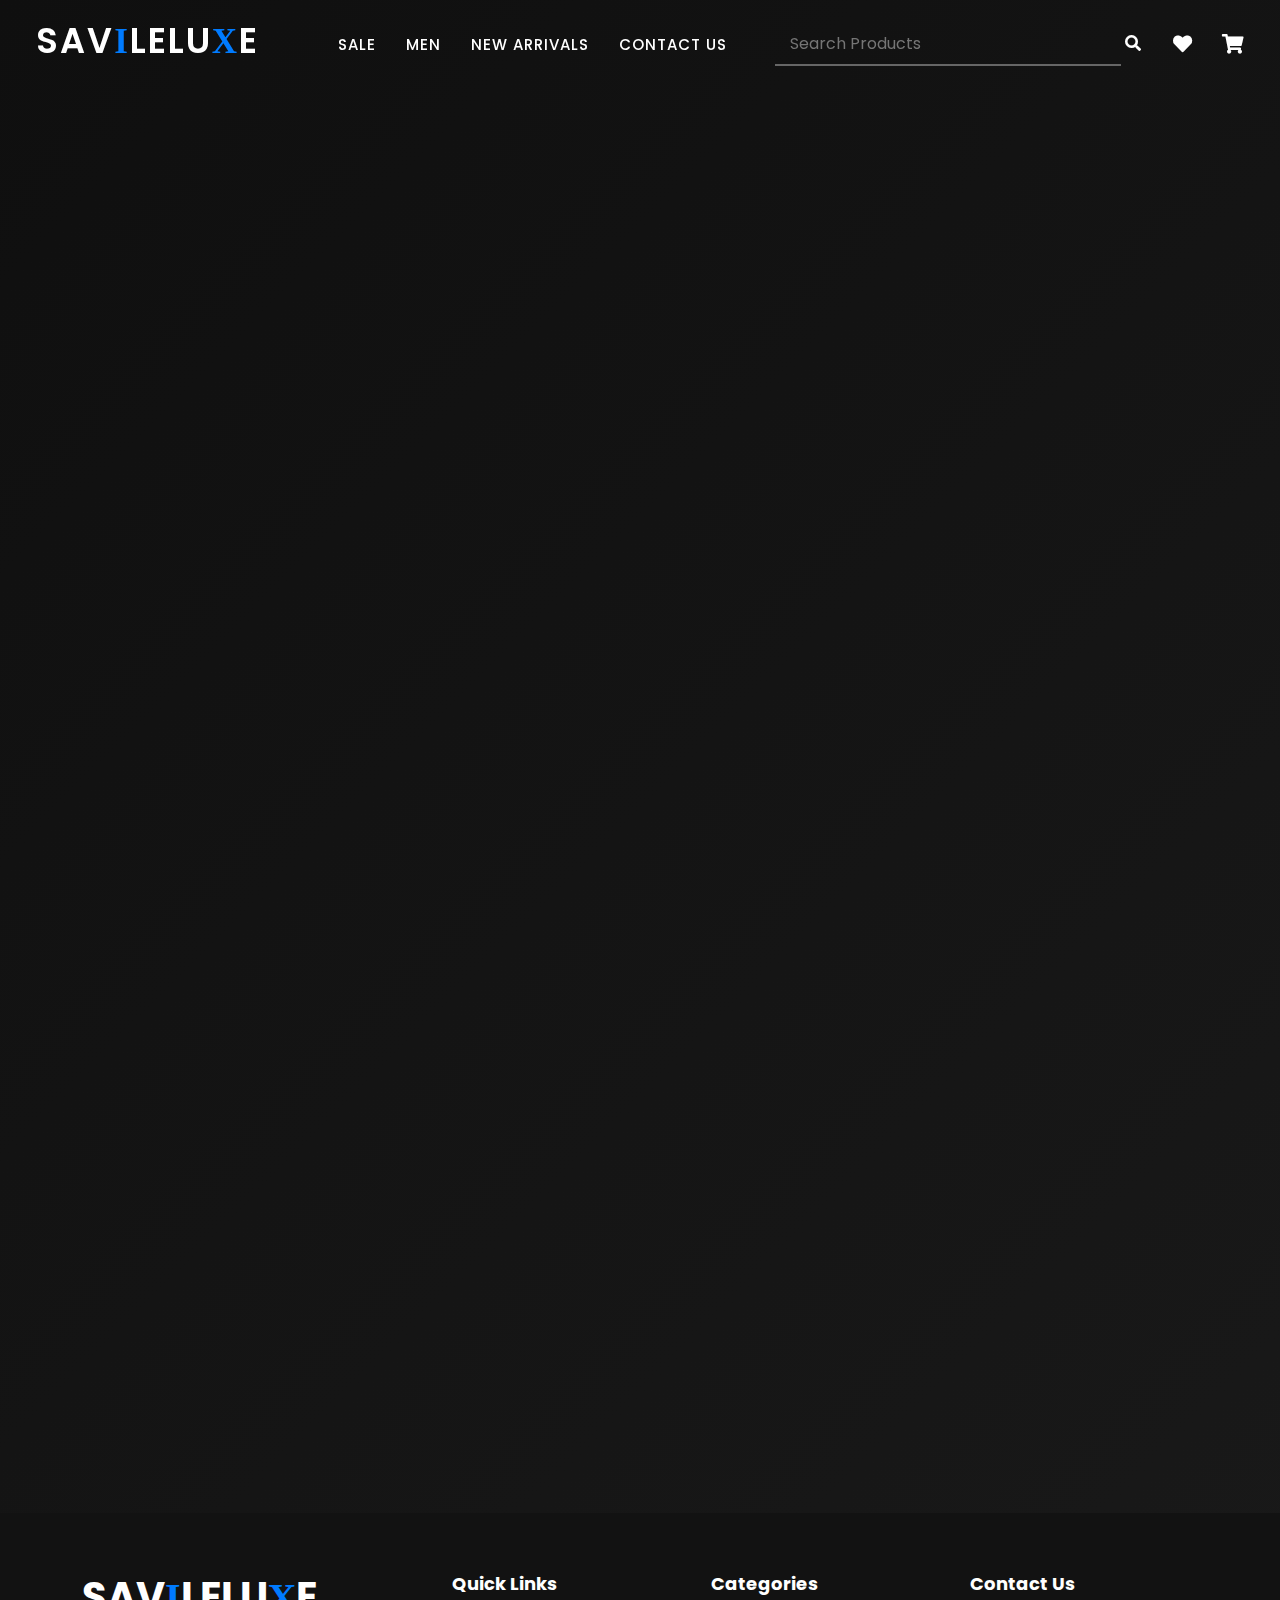
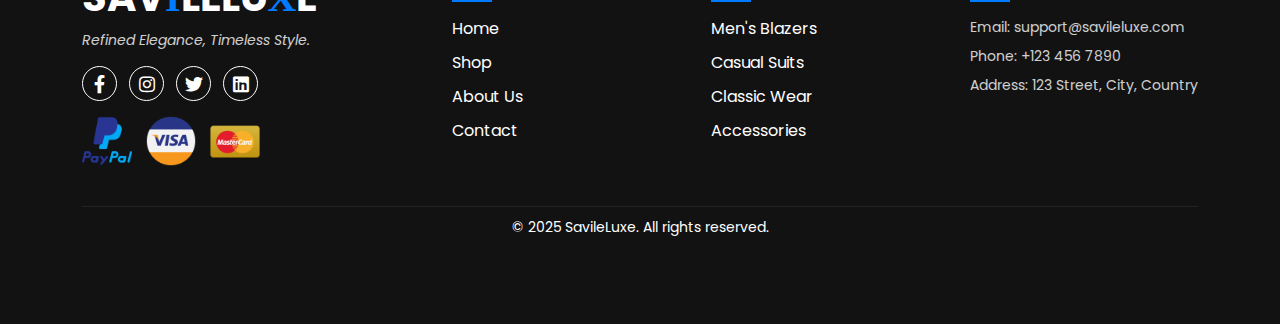
<file: privacypolicy.html>
<!DOCTYPE html>
<html lang="en">
<head>
    <meta charset="UTF-8">
    <meta name="viewport" content="width=device-width, initial-scale=1.0">
    <meta name="description" content="Read SavileLuxe's Privacy Policy to understand how we collect, use, and protect your personal information.">
    <meta name="keywords" content="privacy policy, savileluxe, data protection, luxury suits">
    <meta name="robots" content="index, follow">
    <title>SavileLuxe - Privacy Policy</title>
    <link rel="stylesheet" href="assets/css/swipper.css">
    <link rel="stylesheet" href="assets/css/style.css">
    <link rel="stylesheet" href="assets/bootstrap/css/bootstrap.min.css">
    <link rel="stylesheet" href="https://cdnjs.cloudflare.com/ajax/libs/font-awesome/5.15.3/css/all.min.css">
    <link href="https://fonts.googleapis.com/css2?family=Poppins:wght@400;500;600;700&display=swap" rel="stylesheet">
    <style>
        * {
            margin: 0;
            padding: 0;
            box-sizing: border-box;
        }
        body {
            background: linear-gradient(135deg, #0f0f0f 0%, #1a1a1a 100%);
            color: white;
            font-family: 'Poppins', sans-serif;
            scroll-behavior: smooth;
        }
        .container-fluid {
            padding: 0 5%;
        }
        /* Privacy Policy Section */
        .policy-section {
            padding: 60px 0;
        }
        .section-heading {
            font-size: 34px;
            font-weight: 700;
            margin-bottom: 15px;
            border-bottom: 3px solid #007bff;
            padding-bottom: 10px;
            display: inline-block;
            letter-spacing: 1.5px;
            opacity: 0;
            transform: translateY(20px);
            animation: fadeInUp 0.8s ease forwards;
        }
        .last-updated {
            font-size: 15px;
            color: #d0d0d0;
            margin-bottom: 40px;
            opacity: 0;
            animation: fadeInUp 0.8s ease forwards 0.2s;
        }
        @keyframes fadeInUp {
            to {
                opacity: 1;
                transform: translateY(0);
            }
        }
        /* Policy Content */
        .policy-content {
            background: rgba(255, 255, 255, 0.08);
            border: 1px solid rgba(255, 255, 255, 0.2);
            border-radius: 15px;
            padding: 30px 40px;
            backdrop-filter: blur(15px);
            box-shadow: 0 10px 35px rgba(0, 123, 255, 0.15);
            opacity: 0;
            animation: fadeInUp 0.8s ease forwards 0.4s;
        }
        .policy-content h3 {
            font-size: 22px;
            font-weight: 600;
            margin-bottom: 15px;
            color: #e0e0e0;
        }
        .policy-content p {
            font-size: 15px;
            color: #d0d0d0;
            line-height: 1.8;
            margin-bottom: 20px;
        }
        .policy-content ul {
            list-style-type: disc;
            padding-left: 25px;
            margin-bottom: 20px;
        }
        .policy-content ul li {
            font-size: 15px;
            color: #d0d0d0;
            line-height: 1.8;
            margin-bottom: 8px;
        }
        .policy-content a {
            color: #007bff;
            text-decoration: none;
            transition: color 0.3s;
        }
        .policy-content a:hover {
            color: #0056b3;
        }
        /* Responsive Design */
        @media (max-width: 767px) {
            .policy-section {
                padding: 40px 0;
            }
            .section-heading {
                font-size: 28px;
            }
            .last-updated {
                font-size: 14px;
                margin-bottom: 30px;
            }
            .policy-content {
                padding: 20px 25px;
            }
            .policy-content h3 {
                font-size: 20px;
            }
            .policy-content p, .policy-content ul li {
                font-size: 14px;
            }
        }
    </style>
</head>
<body>
    <header>
        <nav id="navbar" class="home_page_nav">
            <h1 class="logo">Sav<span>i</span>leLu<span>x</span>e</h1>
            <ul>
                <li><a href="shop.html">Sale</a></li>
                <li><a href="shop.html">Men</a></li>
                <li><a href="shop.html">New Arrivals</a></li>
                <li><a href="#">Contact us</a></li>
            </ul>
            <form action="">
                <input type="text" placeholder="Search Products">
                <button type="submit"><i class="fas fa-search"></i></button>
            </form>

            <div class="icon__container">
                <a href="#" class="icon"><i class="fas fa-heart"></i></a>
                <a href="#" class="icon"><i class="fas fa-shopping-cart"></i></a>
                <!-- <a href="#" class="icon"></a> -->
            </div>
            <button class="toggler" type="button" data-bs-toggle="offcanvas" data-bs-target="#offcanvasExample" aria-controls="offcanvasExample">
                <i class="fas fa-bars"></i>
            </button>
        </nav>
    </header>
    <div class="offcanvas offcanvas-start" tabindex="-1" id="offcanvasExample" aria-labelledby="offcanvasExampleLabel">
        <div class="offcanvas-header">
          <h5 class="offcanvas-title" id="offcanvasExampleLabel">SAVILELUXE</h5>
          <button type="button" class="btn-close" data-bs-dismiss="offcanvas" aria-label="Close"></button>
        </div>
        <div class="offcanvas-body">
            <ul>
                <li><a href="#">Sale</a></li>
                <li><a href="#">Men</a></li>
                <li><a href="#">Women</a></li>
                <li><a href="#">New Arrivals</a></li>
                <li><a href="#">Contact us</a></li>
            </ul>
            <form action="">
                <input type="text" placeholder="Search Products">
                <button type="submit"><i class="fas fa-search"></i></button>
            </form>

            <div class="icon__container">
                <a href="#" class="icon"><i class="fas fa-heart"></i></a>
                <a href="#" class="icon"><i class="fas fa-shopping-cart"></i></a>
            </div>
          </div>
        </div>
      </div>
    <main>
        <div class="container-fluid policy-section px-5">
            <!-- Header -->
            <h2 class="section-heading">Privacy Policy</h2>
            <p class="last-updated">Last Updated: April 28, 2025</p>

            <!-- Policy Content -->
            <div class="policy-content">
                <h3>Introduction</h3>
                <p>At SavileLuxe, we are committed to protecting your privacy. This Privacy Policy explains how we collect, use, disclose, and safeguard your information when you visit our website or make a purchase from us. Please read this policy carefully.</p>

                <h3>Information We Collect</h3>
                <p>We may collect the following types of information:</p>
                <ul>
                    <li><strong>Personal Information:</strong> Name, email address, phone number, shipping address, and payment details when you place an order.</li>
                    <li><strong>Non-Personal Information:</strong> Browser type, IP address, and browsing behavior on our website.</li>
                </ul>

                <h3>How We Use Your Information</h3>
                <p>We use the information we collect for the following purposes:</p>
                <ul>
                    <li>To process and fulfill your orders, including shipping and returns.</li>
                    <li>To communicate with you about your order or account.</li>
                    <li>To improve our website, products, and services.</li>
                    <li>To send promotional emails (you can opt-out at any time).</li>
                </ul>

                <h3>Sharing Your Information</h3>
                <p>We do not sell or rent your personal information. We may share your information with:</p>
                <ul>
                    <li>Third-party service providers (e.g., payment processors, shipping companies) to fulfill your orders.</li>
                    <li>Legal authorities if required by law.</li>
                </ul>

                <h3>Cookies and Tracking</h3>
                <p>We use cookies to enhance your browsing experience. Cookies help us track your preferences and improve our website. You can disable cookies in your browser settings, but this may affect website functionality.</p>

                <h3>Your Rights</h3>
                <p>You have the right to:</p>
                <ul>
                    <li>Access and update your personal information.</li>
                    <li>Request deletion of your data (subject to legal obligations).</li>
                    <li>Opt-out of marketing communications.</li>
                </ul>

                <h3>Contact Us</h3>
                <p>If you have any questions about this Privacy Policy, please contact us at:</p>
                <p>Email: <a href="mailto:support@savileluxe.com">support@savileluxe.com</a></p>
                <p>Phone: <a href="tel:+442012345678">+44 20 1234 5678</a></p>
            </div>
        </div>
    </main>
    <footer class="footer">
        <div class="container">
            <div class="footer-top">
                <!-- Left Section (Logo, Social Media, Payment Methods) -->
                <div class="footer-left">
                    <!-- <img src="assets/logo.png" alt="SavileLuxe Logo" class="footer-logo"> -->
                    <h1 class="logo">SAV<span>I</span>LELU<span>X</span>E</h1>
                    <p class="tagline">Refined Elegance, Timeless Style.</p>
                    <div class="social-icons">
                        <a href="#"><i class="fab fa-facebook-f"></i></a>
                        <a href="#"><i class="fab fa-instagram"></i></a>
                        <a href="#"><i class="fab fa-twitter"></i></a>
                        <a href="#"><i class="fab fa-linkedin"></i></a>
                    </div>
                    <div class="payment-icons">
                        <img src="assets/images/icons/paypal.png" alt="PayPal">
                        <img src="assets/images/icons/visa.png" alt="Visa">
                        <img src="assets/images/icons/mastercard.png" alt="MasterCard">
                    </div>
                </div>
    
                <!-- Quick Links -->
                <div class="footer-links">
                    <h5>Quick Links</h5>
                    <ul>
                        <li><a href="#">Home</a></li>
                        <li><a href="#">Shop</a></li>
                        <li><a href="#">About Us</a></li>
                        <li><a href="#">Contact</a></li>
                    </ul>
                </div>
    
                <!-- Categories -->
                <div class="footer-links">
                    <h5>Categories</h5>
                    <ul>
                        <li><a href="#">Men's Blazers</a></li>
                        <li><a href="#">Casual Suits</a></li>
                        <li><a href="#">Classic Wear</a></li>
                        <li><a href="#">Accessories</a></li>
                    </ul>
                </div>
    
                <!-- Contact Us -->
                <div class="footer-contact">
                    <h5>Contact Us</h5>
                    <p>Email: support@savileluxe.com</p>
                    <p>Phone: +123 456 7890</p>
                    <p>Address: 123 Street, City, Country</p>
                </div>
    
                
            </div>
    
            <!-- Copyright Message -->
            <div class="footer-bottom">
                <p>&copy; 2025 SavileLuxe. All rights reserved.</p>
            </div>
        </div>
    </footer>
    
    <script src="assets/bootstrap/js/bootstrap.min.js"></script>
    <script src="assets/js/swiper.js"></script>
    <script src="assets/js/script.js"></script>
</body>
</html>
</file>
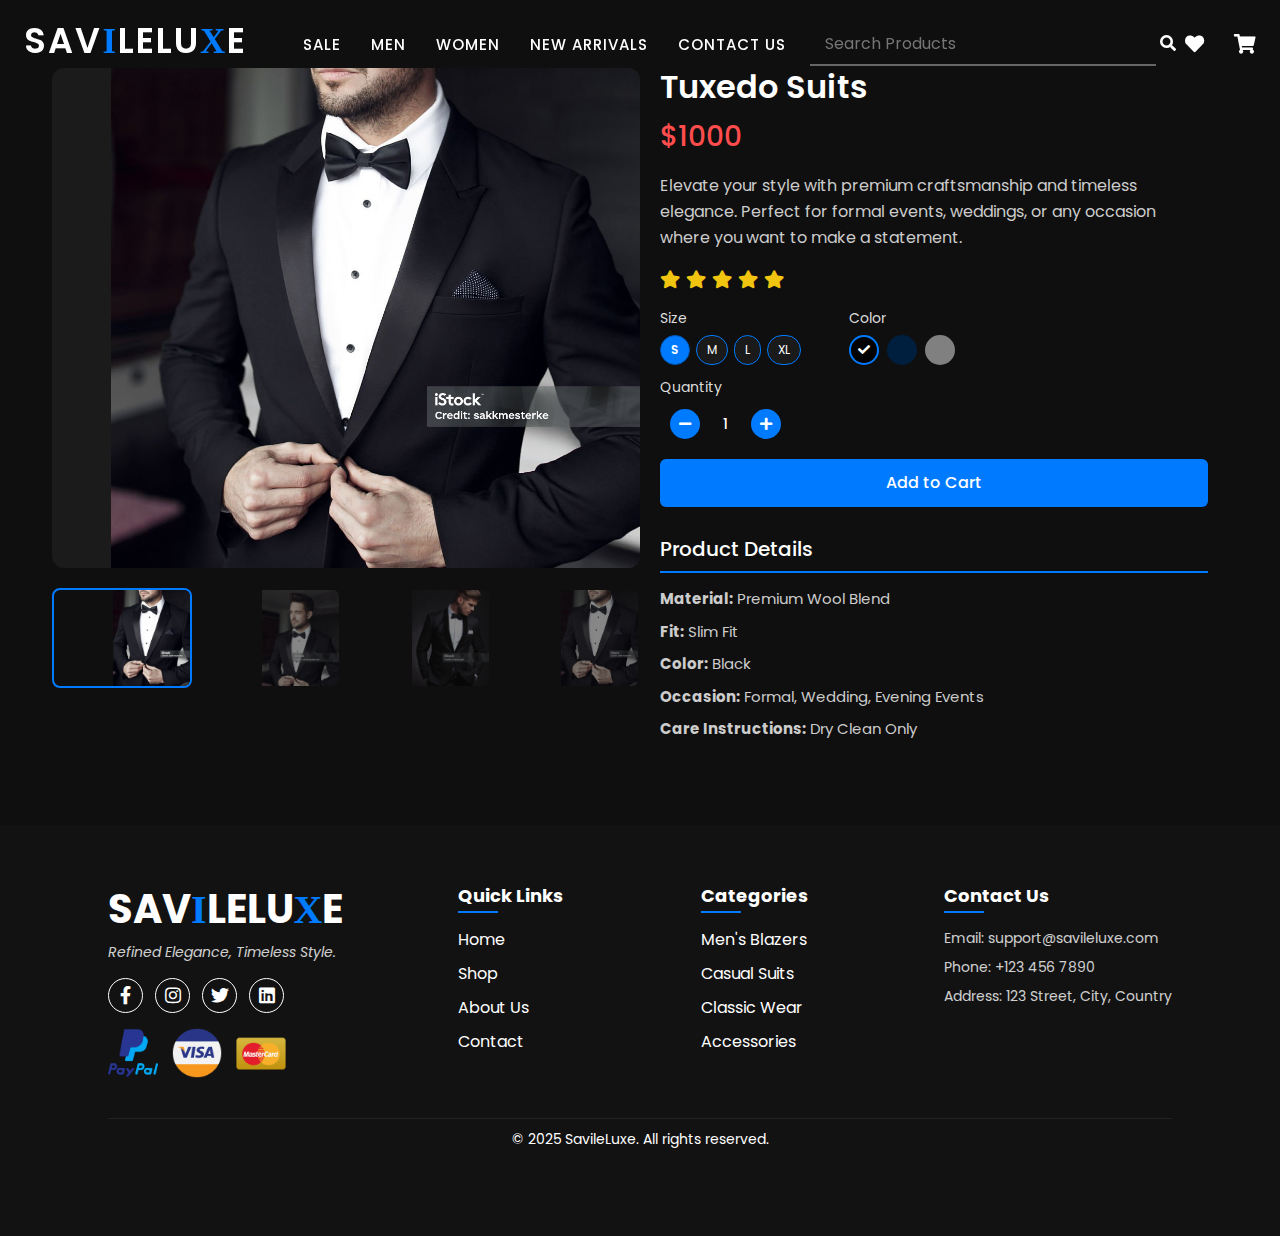
<file: productdetails.html>
<!DOCTYPE html>
<html lang="en">
<head>
    <meta charset="UTF-8">
    <meta name="viewport" content="width=device-width, initial-scale=1.0">
    <meta name="description" content="Explore luxury Tuxedo Suits at SavileLuxe. Premium craftsmanship, timeless elegance, and unbeatable style for men.">
    <meta name="keywords" content="tuxedo suits, luxury suits, mens fashion, savileluxe">
    <meta name="robots" content="index, follow">
    <title>SavileLuxe - Tuxedo Suits</title>
    <link rel="stylesheet" href="assets/bootstrap/css/bootstrap.min.css">
    <link rel="stylesheet" href="assets/css/style.css">
    <link rel="stylesheet" href="https://cdnjs.cloudflare.com/ajax/libs/font-awesome/5.15.3/css/all.min.css">
    <link rel="stylesheet" href="https://unpkg.com/swiper/swiper-bundle.min.css">
    <link href="https://fonts.googleapis.com/css2?family=Poppins:wght@400;500;600&display=swap" rel="stylesheet">
    <style>
        * {
            margin: 0;
            padding: 0;
            box-sizing: border-box;
        }
        body {
            background-color: #0f0f0f;
            color: white;
            font-family: 'Poppins', sans-serif;
            scroll-behavior: smooth;
        }
        .container-fluid {
            padding: 0 5%;
        }
        /* Image Gallery */
        .product-gallery {
            position: relative;
            padding: 20px 0;
        }
        .main-image {
            width: 100%;
            height: 500px;
            overflow: hidden;
            border-radius: 12px;
            position: relative;
            background: rgba(255, 255, 255, 0.05);
        }
        .main-image img {
            width: 100%;
            height: 100%;
            object-fit: cover;
            object-position: center;
            transition: transform 0.5s ease;
        }
        .main-image:hover img {
            transform: scale(1.2);
        }
        .swiper-container-thumbs {
            margin-top: 10px;
            padding: 10px 0;
        }
        .swiper-slide-thumb {
            width: 100px;
            height: 100px;
            opacity: 0.5;
            border: 2px solid transparent;
            border-radius: 8px;
            overflow: hidden;
            cursor: pointer;
            transition: opacity 0.3s, border 0.3s;
        }
        .swiper-slide-thumb img {
            width: 100%;
            height: 100%;
            object-fit: cover;
        }
        .swiper-slide-thumb-active {
            opacity: 1;
            border: 2px solid #007bff;
        }
        /* Product Details */
        .product-details {
            padding: 20px;
        }
        .product-details h1 {
            font-size: 32px;
            font-weight: 600;
            margin-bottom: 10px;
        }
        .product-details .price {
            font-size: 28px;
            font-weight: 500;
            color: #ff4d4d;
            margin-bottom: 15px;
        }
        .product-details p {
            font-size: 16px;
            color: #ccc;
            line-height: 1.6;
            margin-bottom: 20px;
        }
        .product-details .rating {
            display: flex;
            gap: 6px;
            margin-bottom: 20px;
        }
        .product-details .rating i {
            color: #f1c40f;
            font-size: 18px;
            transition: transform 0.3s;
        }
        .product-details .rating i:hover {
            transform: scale(1.2);
        }
        /* Options Container (Size, Color, Quantity) */
        .options-container {
            /* background: rgba(255, 255, 255, 0.05);
            backdrop-filter: blur(10px);
            border: 1px solid #007bff;
            border-radius: 12px; */
            display: flex;
            flex-direction: column;
            justify-content: space-evenly;
            /* padding: 10px; Reduced padding */
            margin-bottom: 15px; /* Reduced margin */
        }
        .options-container .option-group {
            margin-bottom: 12px; /* Reduced spacing between groups */
        }
        .options-container .option-group:last-child {
            margin-bottom: 0;
        }
        .options-container label {
            font-size: 14px; /* Smaller font */
            color: #ddd;
            margin-bottom: 6px; /* Reduced margin */
            display: block;
        }
        /* Size Selector */
        .size-selector {
            display: flex;
            gap: 6px; /* Reduced gap */
            flex-wrap: wrap;
        }
        .size-selector .size-btn {
            background: #1a1a1a;
            border: 1px solid #007bff;
            color: white;
            padding: 5px 10px; /* Reduced padding */
            border-radius: 20px;
            font-size: 12px; /* Smaller font */
            cursor: pointer;
            transition: background 0.3s, border 0.3s, transform 0.2s;
        }
        .size-selector .size-btn:hover {
            background: #007bff;
            border-color: #0056b3;
            transform: translateY(-2px);
        }
        .size-selector .size-btn.active {
            background: #007bff;
            border-color: #0056b3;
            font-weight: 600;
        }
        /* Color Variants */
        .color-selector {
            display: flex;
            gap: 8px; /* Reduced gap */
            flex-wrap: wrap;
        }
        .color-selector .color-swatch {
            width: 30px; /* Reduced size */
            height: 30px; /* Reduced size */
            border-radius: 50%;
            cursor: pointer;
            border: 2px solid transparent;
            transition: border 0.3s, transform 0.2s;
            position: relative;
        }
        .color-selector .color-swatch:hover {
            transform: scale(1.1);
            border-color: #007bff;
        }
        .color-selector .color-swatch.active {
            border-color: #007bff;
        }
        .color-selector .color-swatch.active::after {
            content: '\f00c'; /* Font Awesome check icon */
            font-family: 'Font Awesome 5 Free';
            font-weight: 900;
            color: white;
            position: absolute;
            top: 50%;
            left: 50%;
            transform: translate(-50%, -50%);
            font-size: 12px; /* Smaller icon */
        }
        /* Quantity Selector */
        .quantity-selector {
            display: flex;
            align-items: center;
            gap: 8px; /* Reduced gap */
            /* background: #1a1a1a; */
            padding: 5px 10px; /* Reduced padding */
            border-radius: 20px;
            width: fit-content;
        }
        .quantity-selector span {
            font-size: 14px; /* Smaller font */
            color: #ddd;
            display: none; /* Removed 'Quantity' text to save space */
        }
        .quantity-selector .btn-quantity {
            background: #007bff;
            border: none;
            color: white;
            width: 30px; /* Reduced size */
            height: 30px; /* Reduced size */
            display: flex;
            align-items: center;
            justify-content: center;
            border-radius: 50%;
            cursor: pointer;
            font-size: 14px; /* Smaller icon */
            transition: background 0.3s, transform 0.2s;
        }
        .quantity-selector .btn-quantity:hover {
            background: #0056b3;
            transform: scale(1.1);
        }
        .quantity-selector .btn-quantity:active {
            transform: scale(0.95);
        }
        .quantity-selector .btn-quantity:disabled {
            background: #333;
            cursor: not-allowed;
            transform: none;
        }
        .quantity-selector input {
            width: 35px; /* Reduced width */
            text-align: center;
            background: transparent;
            border: none;
            color: white;
            font-size: 14px; /* Smaller font */
            font-weight: 500;
        }
        .btn-add-to-cart {
            background: #007bff;
            color: white;
            border: none;
            padding: 12px 30px;
            border-radius: 6px;
            font-size: 16px;
            font-weight: 500;
            cursor: pointer;
            width: 100%;
            transition: background 0.3s, transform 0.2s;
        }
        .btn-add-to-cart:hover {
            background: #0056b3;
            transform: translateY(-2px);
        }
        /* Additional Info */
        .additional-info {
            margin-top: 30px;
        }
        .additional-info h3 {
            font-size: 20px;
            margin-bottom: 15px;
            border-bottom: 2px solid #007bff;
            padding-bottom: 10px;
        }
        .additional-info ul {
            list-style: none;
            padding: 0;
        }
        .additional-info ul li {
            font-size: 15px;
            color: #ccc;
            margin-bottom: 10px;
        }
        /* Responsive Design */
        @media (max-width: 991px) {
            .main-image {
                height: 400px;
            }
            .swiper-slide-thumb {
                width: 80px;
                height: 80px;
            }
            .product-details h1 {
                font-size: 28px;
            }
            .product-details .price {
                font-size: 24px;
            }
            .product-details p {
                font-size: 14px;
            }
        }
        @media (max-width: 767px) {
            .main-image {
                height: 300px;
            }
            .swiper-slide-thumb {
                width: 60px;
                height: 60px;
            }
            .product-details h1 {
                font-size: 24px;
            }
            .product-details .price {
                font-size: 20px;
            }
            .product-details p {
                font-size: 13px;
            }
            .options-container {
                padding: 12px; /* Further reduced for mobile */
            }
            .options-container .option-group {
                margin-bottom: 10px;
            }
            .options-container label {
                font-size: 13px;
            }
            .size-selector .size-btn {
                padding: 4px 8px;
                font-size: 11px;
            }
            .color-selector .color-swatch {
                width: 25px;
                height: 25px;
            }
            .color-selector .color-swatch.active::after {
                font-size: 10px;
            }
            .quantity-selector {
                padding: 4px 8px;
            }
            .quantity-selector .btn-quantity {
                width: 25px;
                height: 25px;
                font-size: 12px;
            }
            .quantity-selector input {
                width: 30px;
                font-size: 13px;
            }
            .btn-add-to-cart {
                padding: 10px 20px;
                font-size: 14px;
            }
        }
    </style>
</head>
<body>
    <header>
        <nav id="navbar" class="home_page_nav">
            <h1 class="logo">Sav<span>i</span>leLu<span>x</span>e</h1>
            <ul>
                <li><a href="#">Sale</a></li>
                <li><a href="#">Men</a></li>
                <li><a href="#">Women</a></li>
                <li><a href="#">New Arrivals</a></li>
                <li><a href="#">Contact us</a></li>
            </ul>
            <form action="">
                <input type="text" placeholder="Search Products">
                <button type="submit"><i class="fas fa-search"></i></button>
            </form>

            <div class="icon__container">
                <a href="#" class="icon"><i class="fas fa-heart"></i></a>
                <a href="#" class="icon"><i class="fas fa-shopping-cart"></i></a>
                <!-- <a href="#" class="icon"></a> -->
            </div>
            <button class="toggler" type="button" data-bs-toggle="offcanvas" data-bs-target="#offcanvasExample" aria-controls="offcanvasExample">
                <i class="fas fa-bars"></i>
            </button>
        </nav>
    </header>
    <div class="offcanvas offcanvas-start" tabindex="-1" id="offcanvasExample" aria-labelledby="offcanvasExampleLabel">
        <div class="offcanvas-header">
          <h5 class="offcanvas-title" id="offcanvasExampleLabel">SAVILELUXE</h5>
          <button type="button" class="btn-close" data-bs-dismiss="offcanvas" aria-label="Close"></button>
        </div>
        <div class="offcanvas-body">
            <ul>
                <li><a href="#">Sale</a></li>
                <li><a href="#">Men</a></li>
                <li><a href="#">Women</a></li>
                <li><a href="#">New Arrivals</a></li>
                <li><a href="#">Contact us</a></li>
            </ul>
            <form action="">
                <input type="text" placeholder="Search Products">
                <button type="submit"><i class="fas fa-search"></i></button>
            </form>

            <div class="icon__container">
                <a href="#" class="icon"><i class="fas fa-heart"></i></a>
                <a href="#" class="icon"><i class="fas fa-shopping-cart"></i></a>
            </div>
          </div>
        </div>
      </div>
    <main>
        <div class="container-fluid my-5">
            <div class="row">
                <!-- Product Gallery -->
                <div class="col-lg-6 col-md-12 product-gallery">
                    <div class="main-image swiper-container-main">
                        <div class="swiper-wrapper">
                            <div class="swiper-slide">
                                <img src="assets/images/products/Tuxedos.jpg" alt="Tuxedo Suit Main">
                            </div>
                            <div class="swiper-slide">
                                <img src="assets/images/products/Tuxedos2.jpg" alt="Tuxedo Suit Side">
                            </div>
                            <div class="swiper-slide">
                                <img src="assets/images/products/Tuxedos3.jpg" alt="Tuxedo Suit Front">
                            </div>
                            <div class="swiper-slide">
                                <img src="assets/images/products/Tuxedos.jpg" alt="Tuxedo Suit Back">
                            </div>
                        </div>
                    </div>
                    <div class="swiper-container-thumbs">
                        <div class="swiper-wrapper">
                            <div class="swiper-slide swiper-slide-thumb">
                                <img src="assets/images/products/Tuxedos.jpg" alt="Tuxedo Suit Main Thumbnail">
                            </div>
                            <div class="swiper-slide swiper-slide-thumb">
                                <img src="assets/images/products/Tuxedos2.jpg" alt="Tuxedo Suit Side Thumbnail">
                            </div>
                            <div class="swiper-slide swiper-slide-thumb">
                                <img src="assets/images/products/Tuxedos3.jpg" alt="Tuxedo Suit Front Thumbnail">
                            </div>
                            <div class="swiper-slide swiper-slide-thumb">
                                <img src="assets/images/products/Tuxedos.jpg" alt="Tuxedo Suit Back Thumbnail">
                            </div>
                        </div>
                    </div>
                </div>
                <!-- Product Details -->
                <div class="col-lg-6 col-md-12 product-details">
                    <h1>Tuxedo Suits</h1>
                    <div class="price">$1000</div>
                    <p>Elevate your style with premium craftsmanship and timeless elegance. Perfect for formal events, weddings, or any occasion where you want to make a statement.</p>
                    <div class="rating">
                        <i class="fas fa-star"></i>
                        <i class="fas fa-star"></i>
                        <i class="fas fa-star"></i>
                        <i class="fas fa-star"></i>
                        <i class="fas fa-star"></i>
                    </div>
                    <!-- Options Container -->
                    <div class="options-container">
                        <div class="d-flex gap-5">
                            <!-- Size Selector -->
                            <div class="option-group">
                                <label>Size</label>
                                <div class="size-selector">
                                    <button class="size-btn active" data-size="S">S</button>
                                    <button class="size-btn" data-size="M">M</button>
                                    <button class="size-btn" data-size="L">L</button>
                                    <button class="size-btn" data-size="XL">XL</button>
                                </div>
                            </div>
                            <!-- Color Variants -->
                            <div class="option-group">
                                <label>Color</label>
                                <div class="color-selector">
                                    <div class="color-swatch active" data-color="Black" style="background: #000;"></div>
                                    <div class="color-swatch" data-color="Navy" style="background: #001f3f;"></div>
                                    <div class="color-swatch" data-color="Grey" style="background: #808080;"></div>
                                </div>
                            </div>
                        </div>
                   
                        <!-- Quantity Selector -->
                        <div class="option-group">
                            <label>Quantity</label>
                            <div class="quantity-selector">
                                <button class="btn-quantity" id="decreaseQty"><i class="fas fa-minus"></i></button>
                                <input type="text" id="quantity" value="1" readonly>
                                <button class="btn-quantity" id="increaseQty"><i class="fas fa-plus"></i></button>
                            </div>
                        </div>
                    </div>
                    <button class="btn-add-to-cart">Add to Cart</button>
                    <div class="additional-info">
                        <h3>Product Details</h3>
                        <ul>
                            <li><strong>Material:</strong> Premium Wool Blend</li>
                            <li><strong>Fit:</strong> Slim Fit</li>
                            <li><strong>Color:</strong> Black</li>
                            <li><strong>Occasion:</strong> Formal, Wedding, Evening Events</li>
                            <li><strong>Care Instructions:</strong> Dry Clean Only</li>
                        </ul>
                    </div>
                </div>
            </div>
        </div>
    </main>
    <footer class="footer">
        <div class="container">
            <div class="footer-top">
                <!-- Left Section (Logo, Social Media, Payment Methods) -->
                <div class="footer-left">
                    <!-- <img src="assets/logo.png" alt="SavileLuxe Logo" class="footer-logo"> -->
                    <h1 class="logo">SAV<span>I</span>LELU<span>X</span>E</h1>
                    <p class="tagline">Refined Elegance, Timeless Style.</p>
                    <div class="social-icons">
                        <a href="#"><i class="fab fa-facebook-f"></i></a>
                        <a href="#"><i class="fab fa-instagram"></i></a>
                        <a href="#"><i class="fab fa-twitter"></i></a>
                        <a href="#"><i class="fab fa-linkedin"></i></a>
                    </div>
                    <div class="payment-icons">
                        <img src="assets/images/icons/paypal.png" alt="PayPal">
                        <img src="assets/images/icons/visa.png" alt="Visa">
                        <img src="assets/images/icons/mastercard.png" alt="MasterCard">
                    </div>
                </div>
    
                <!-- Quick Links -->
                <div class="footer-links">
                    <h5>Quick Links</h5>
                    <ul>
                        <li><a href="#">Home</a></li>
                        <li><a href="#">Shop</a></li>
                        <li><a href="#">About Us</a></li>
                        <li><a href="#">Contact</a></li>
                    </ul>
                </div>
    
                <!-- Categories -->
                <div class="footer-links">
                    <h5>Categories</h5>
                    <ul>
                        <li><a href="#">Men's Blazers</a></li>
                        <li><a href="#">Casual Suits</a></li>
                        <li><a href="#">Classic Wear</a></li>
                        <li><a href="#">Accessories</a></li>
                    </ul>
                </div>
    
                <!-- Contact Us -->
                <div class="footer-contact">
                    <h5>Contact Us</h5>
                    <p>Email: support@savileluxe.com</p>
                    <p>Phone: +123 456 7890</p>
                    <p>Address: 123 Street, City, Country</p>
                </div>
    
                
            </div>
    
            <!-- Copyright Message -->
            <div class="footer-bottom">
                <p>&copy; 2025 SavileLuxe. All rights reserved.</p>
            </div>
        </div>
    </footer>
    <script src="assets/js/script.js"></script>
    <script src="assets/bootstrap/js/bootstrap.min.js"></script>
    <script src="https://unpkg.com/swiper/swiper-bundle.min.js"></script>
    <script>
        // Initialize Swiper for Main Image and Thumbnails
        const swiperThumbs = new Swiper('.swiper-container-thumbs', {
            spaceBetween: 10,
            slidesPerView: 4,
            freeMode: true,
            watchSlidesVisibility: true,
            watchSlidesProgress: true,
        });

        const swiperMain = new Swiper('.swiper-container-main', {
            spaceBetween: 10,
            thumbs: {
                swiper: swiperThumbs,
            },
        });

        // Quantity Selector Logic
        const quantityInput = document.getElementById('quantity');
        const decreaseBtn = document.getElementById('decreaseQty');
        const increaseBtn = document.getElementById('increaseQty');

        function updateQuantity(change) {
            let quantity = parseInt(quantityInput.value);
            quantity = Math.max(1, quantity + change); // Minimum quantity is 1
            quantityInput.value = quantity;
            decreaseBtn.disabled = quantity === 1;
        }

        decreaseBtn.addEventListener('click', () => updateQuantity(-1));
        increaseBtn.addEventListener('click', () => updateQuantity(1));

        // Size Selector Logic
        document.querySelectorAll('.size-btn').forEach(btn => {
            btn.addEventListener('click', () => {
                document.querySelectorAll('.size-btn').forEach(b => b.classList.remove('active'));
                btn.classList.add('active');
            });
        });

        // Color Selector Logic
        document.querySelectorAll('.color-swatch').forEach(swatch => {
            swatch.addEventListener('click', () => {
                document.querySelectorAll('.color-swatch').forEach(s => s.classList.remove('active'));
                swatch.classList.add('active');
            });
        });
    </script>
</body>
</html>
</file>
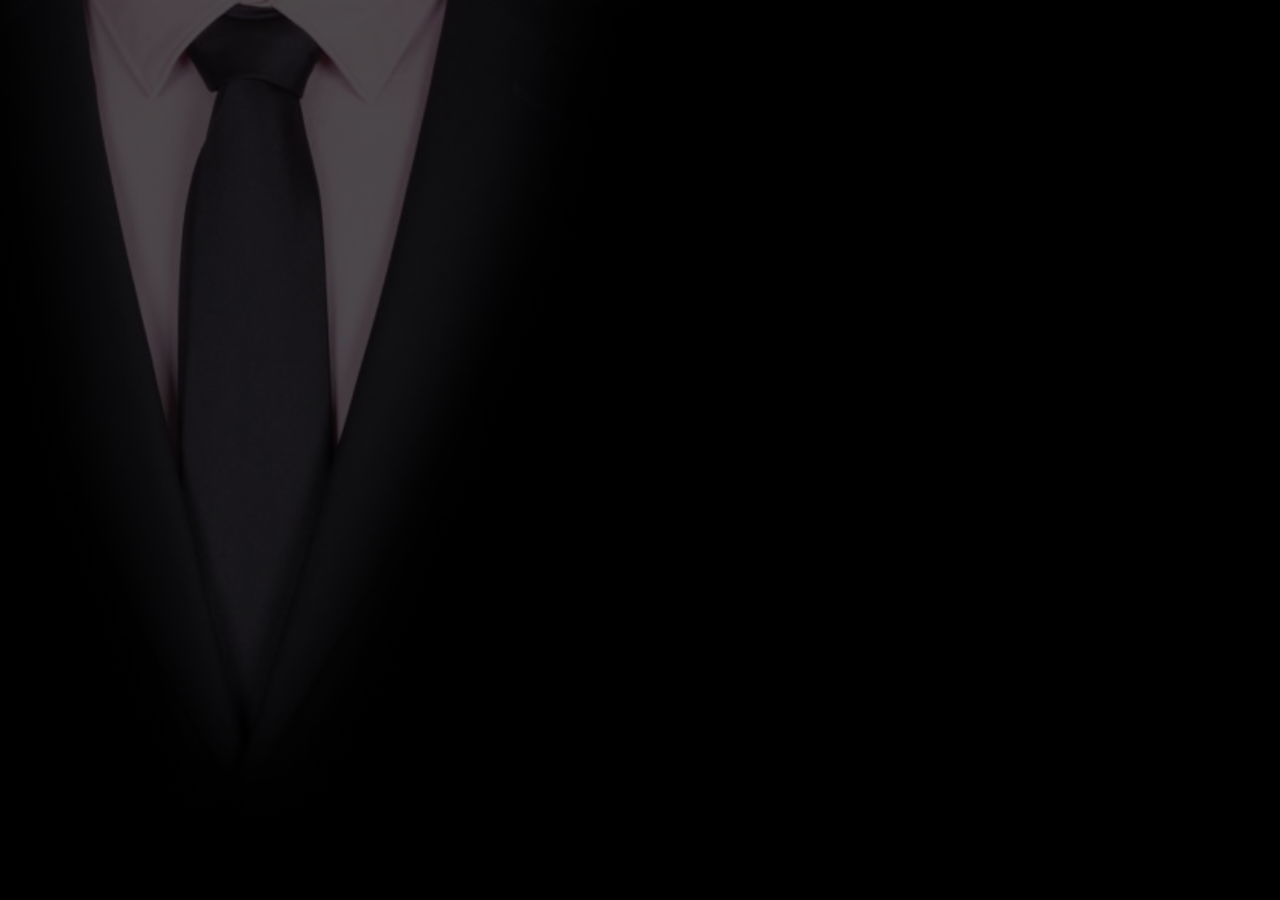
<file: register.html>
<!DOCTYPE html>
<html lang="en">
<head>
    <meta charset="UTF-8">
    <meta name="viewport" content="width=device-width, initial-scale=1.0">
    <meta name="description" content="Register at SavileLuxe to create an account and enjoy a personalized shopping experience.">
    <meta name="keywords" content="register, savileluxe, account, luxury suits">
    <meta name="robots" content="index, follow">
    <title>SavileLuxe - Register</title>
    <link rel="stylesheet" href="assets/bootstrap/css/bootstrap.min.css">
    <link rel="stylesheet" href="https://cdnjs.cloudflare.com/ajax/libs/font-awesome/5.15.3/css/all.min.css">
    <link href="https://fonts.googleapis.com/css2?family=Poppins:wght@400;500;600;700&display=swap" rel="stylesheet">
    <style>
        * {
            margin: 0;
            padding: 0;
            box-sizing: border-box;
        }
        body {
            background: linear-gradient(rgba(0, 0, 0, 0.7), rgba(0, 0, 0, 0.7)), url('assets/images/benner.png') no-repeat center center fixed;
            background-size: cover;
            color: white;
            font-family: 'Poppins', sans-serif;
            scroll-behavior: smooth;
        }
        .container-fluid {
            padding: 0 5%;
        }
        /* Auth Section */
        .auth-section {
            padding: 60px 0;
            min-height: 100vh;
            display: flex;
            align-items: center;
            justify-content: center;
        }
        .auth-container {
            background: rgba(255, 255, 255, 0.1);
            border: 1px solid rgba(255, 255, 255, 0.25);
            border-radius: 20px;
            padding: 40px;
            backdrop-filter: blur(25px);
            box-shadow: 0 15px 50px rgba(0, 123, 255, 0.2);
            max-width: 500px;
            width: 100%;
            opacity: 0;
            transform: scale(0.95);
            animation: fadeInScale 0.8s ease forwards;
        }
        @keyframes fadeInScale {
            to {
                opacity: 1;
                transform: scale(1);
            }
        }
        .auth-content h2 {
            font-size: 32px;
            font-weight: 700;
            margin-bottom: 15px;
            border-bottom: 3px solid #007bff;
            padding-bottom: 10px;
            display: inline-block;
            letter-spacing: 1.5px;
            text-align: center;
            opacity: 0;
            animation: fadeInUp 0.8s ease forwards 0.2s;
        }
        .auth-content p {
            font-size: 16px;
            color: #d0d0d0;
            margin-bottom: 30px;
            text-align: start;
            opacity: 0;
            animation: fadeInUp 0.8s ease forwards 0.4s;
        }
        @keyframes fadeInUp {
            to {
                opacity: 1;
                transform: translateY(0);
            }
        }
        /* Form */
        .auth-form .form-group {
            margin-bottom: 20px;
        }
        .auth-form label {
            font-size: 14px;
            color: #d0d0d0;
            margin-bottom: 8px;
            display: block;
            font-weight: 500;
        }
        .auth-form input {
            width: 100%;
            background: rgba(255, 255, 255, 0.05);
            border: 1px solid #007bff;
            border-radius: 8px;
            padding: 12px;
            color: white;
            font-size: 14px;
            transition: border 0.3s, box-shadow 0.3s;
            backdrop-filter: blur(10px);
        }
        .auth-form input:focus {
            border-color: #0056b3;
            box-shadow: 0 0 10px rgba(0, 123, 255, 0.3);
            outline: none;
        }
        .auth-form .checkbox-group {
            display: flex;
            align-items: center;
            gap: 8px;
            margin-bottom: 20px;
            opacity: 0;
            animation: fadeInUp 0.8s ease forwards 0.6s;
        }
        .auth-form .checkbox-group input {
            width: 16px;
            height: 16px;
        }
        .auth-form .checkbox-group label {
            font-size: 13px;
            color: #d0d0d0;
        }
        .auth-form .checkbox-group a {
            color: #007bff;
            text-decoration: none;
            transition: color 0.3s;
        }
        .auth-form .checkbox-group a:hover {
            color: #0056b3;
        }
        .auth-form .btn-submit {
            background: linear-gradient(135deg, #007bff, #0056b3);
            color: white;
            border: none;
            padding: 12px;
            border-radius: 8px;
            font-size: 16px;
            font-weight: 500;
            cursor: pointer;
            width: 100%;
            transition: all 0.3s ease;
            box-shadow: 0 4px 15px rgba(0, 123, 255, 0.3);
            opacity: 0;
            animation: fadeInUp 0.8s ease forwards 0.8s;
        }
        .auth-form .btn-submit:hover {
            transform: translateY(-2px);
            box-shadow: 0 8px 25px rgba(0, 123, 255, 0.5);
            background: linear-gradient(135deg, #0056b3, #007bff);
        }
        .form-message {
            display: none;
            margin-top: 15px;
            padding: 10px;
            border-radius: 6px;
            font-size: 14px;
            text-align: center;
            opacity: 0;
            animation: fadeIn 0.5s ease forwards;
        }
        @keyframes fadeIn {
            to {
                opacity: 1;
            }
        }
        .form-message.error {
            background: rgba(220, 53, 69, 0.2);
            color: #dc3545;
        }
        .form-message.success {
            background: rgba(40, 167, 69, 0.2);
            color: #28a745;
        }
        /* Responsive Design */
        @media (max-width: 767px) {
            .auth-section {
                padding: 40px 0;
                min-height: auto;
            }
            .auth-container {
                padding: 25px;
                max-width: 90%;
            }
            .auth-content h2 {
                font-size: 28px;
            }
            .auth-content p {
                font-size: 14px;
                margin-bottom: 20px;
            }
            .auth-form label {
                font-size: 13px;
            }
            .auth-form input {
                padding: 10px;
                font-size: 13px;
            }
            .auth-form .checkbox-group label {
                font-size: 12px;
            }
            .auth-form .btn-submit {
                padding: 10px;
                font-size: 14px;
            }
            .form-message {
                font-size: 13px;
                padding: 8px;
            }
        }
    </style>
</head>
<body>
    <main>
        <div class="container-fluid auth-section">
            <div class="auth-container">
                <div class="auth-content">
                    <h2>Join SavileLuxe</h2>
                    <p>Create an account to enjoy a personalized shopping experience.</p>
                    <form id="registerForm" class="auth-form">
                        <div class="form-group">
                            <label for="registerName">Full Name</label>
                            <input type="text" id="registerName" placeholder="Your Full Name" required>
                        </div>
                        <div class="form-group">
                            <label for="registerEmail">Email</label>
                            <input type="email" id="registerEmail" placeholder="Your Email" required>
                        </div>
                        <div class="form-group">
                            <label for="registerPassword">Password</label>
                            <input type="password" id="registerPassword" placeholder="Your Password" required>
                        </div>
                        <div class="form-group">
                            <label for="confirmPassword">Confirm Password</label>
                            <input type="password" id="confirmPassword" placeholder="Confirm Password" required>
                        </div>
                        <div class="checkbox-group">
                            <input type="checkbox" id="terms" required>
                            <label for="terms">I agree to the <a href="terms-of-service.html">Terms of Service</a> and <a href="privacy-policy.html">Privacy Policy</a></label>
                        </div>
                        <button type="submit" class="btn-submit">Register</button>
                        <div id="registerMessage" class="form-message"></div>
                    </form>
                </div>
            </div>
        </div>
    </main>
    <script src="assets/bootstrap/js/bootstrap.min.js"></script>
    <script>
        // Register Form Validation
        document.getElementById('registerForm').addEventListener('submit', function(e) {
            e.preventDefault();
            const name = document.getElementById('registerName').value.trim();
            const email = document.getElementById('registerEmail').value.trim();
            const password = document.getElementById('registerPassword').value.trim();
            const confirmPassword = document.getElementById('confirmPassword').value.trim();
            const terms = document.getElementById('terms').checked;
            const message = document.getElementById('registerMessage');

            if (!name || !email || !password || !confirmPassword) {
                message.className = 'form-message error';
                message.textContent = 'Please fill out all fields.';
                message.style.display = 'block';
                return;
            }

            if (!/^[a-zA-Z0-9._%+-]+@[a-zA-Z0-9.-]+\.[a-zA-Z]{2,}$/.test(email)) {
                message.className = 'form-message error';
                message.textContent = 'Please enter a valid email address.';
                message.style.display = 'block';
                return;
            }

            if (password.length < 6) {
                message.className = 'form-message error';
                message.textContent = 'Password must be at least 6 characters long.';
                message.style.display = 'block';
                return;
            }

            if (password !== confirmPassword) {
                message.className = 'form-message error';
                message.textContent = 'Passwords do not match.';
                message.style.display = 'block';
                return;
            }

            if (!terms) {
                message.className = 'form-message error';
                message.textContent = 'You must agree to the Terms of Service and Privacy Policy.';
                message.style.display = 'block';
                return;
            }

            // Placeholder for register API call
            message.className = 'form-message success';
            message.textContent = 'Registration successful! Redirecting...';
            message.style.display = 'block';
            // Example: window.location.href = '/dashboard';
        });
    </script>
</body>
</html>
</file>
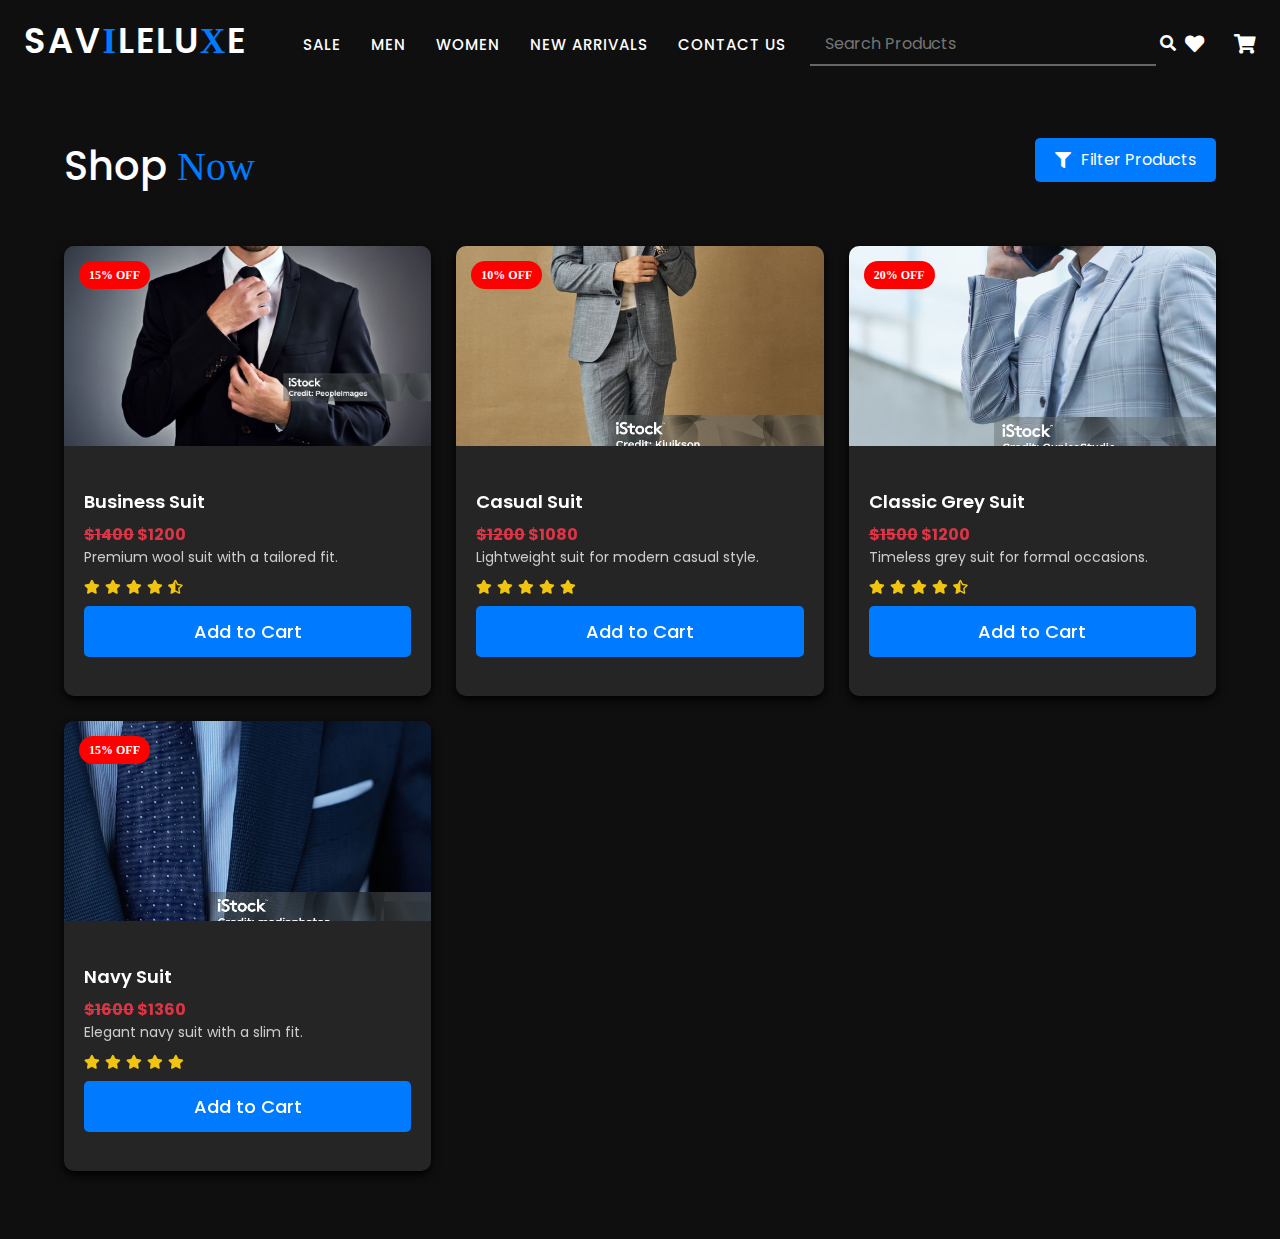
<file: shop.html>
<!DOCTYPE html>
<html lang="en">
<head>
    <meta charset="UTF-8">
    <meta name="viewport" content="width=device-width, initial-scale=1.0">
    <title>SavileLuxe - Shop Luxury Suits & Blazers</title>
    <link rel="stylesheet" href="assets/css/style.css">
    <link rel="stylesheet" href="assets/bootstrap/css/bootstrap.min.css">
    <link rel="stylesheet" href="https://cdnjs.cloudflare.com/ajax/libs/font-awesome/5.15.3/css/all.min.css">
    <link href="https://fonts.googleapis.com/css2?family=Poppins:wght@400;500;600&display=swap" rel="stylesheet">
    <style>
        * {
            margin: 0;
            padding: 0;
            box-sizing: border-box;
        }
        body {
            background-color: #0f0f0f;
            color: white;
            font-family: 'Poppins', sans-serif;
            scroll-behavior: smooth;
        }
        span {
            font-family: serif;
            color: #007bff;
        }
        .container-fluid {
            padding: 0 5%;
        }
        /* Filter Button */
        .filter-btn {
            background: #007bff;
            color: white;
            border: none;
            padding: 10px 20px;
            border-radius: 5px;
            font-size: 16px;
            cursor: pointer;
            display: flex;
            align-items: center;
            gap: 10px;
            transition: background 0.3s, transform 0.2s;
            margin-bottom: 20px;
        }
        .filter-btn:hover {
            background: #0056b3;
            transform: translateY(-2px);
        }
        /* Sidebar (Offcanvas) Styles */
        .sidebar-offcanvas {
            overflow: scroll;
            scrollbar-width: none; 
            -ms-overflow-style: none;
            background: rgba(255, 255, 255, 0.1);
            backdrop-filter: blur(10px);
            color: white;
            width: 300px;
        }
       
        .sidebar-offcanvas .offcanvas-header {
            background: #1a1a1a;
            padding: 15px;
        }
        .sidebar-offcanvas .offcanvas-title {
            font-size: 24px;
            font-weight: bold;
        }
        .sidebar-offcanvas .btn-close {
            filter: invert(1);
        }
        .sidebar-offcanvas .offcanvas-body {
            overflow: scroll;
            scrollbar-width: none; 
            -ms-overflow-style: none;
            padding: 20px;
        }
        .sidebar-offcanvas h3 {
            font-size: 22px;
            margin-bottom: 20px;
            border-bottom: 2px solid #007bff;
            padding-bottom: 10px;
        }
        .sidebar-offcanvas .filter-group {
            margin-bottom: 20px;
        }
        .sidebar-offcanvas .filter-group h5 {
            font-size: 16px;
            margin-bottom: 10px;
            color: #ddd;
        }
        .sidebar-offcanvas .filter-group ul {
            list-style: none;
            padding: 0;
        }
        .sidebar-offcanvas .filter-group ul li {
            margin-bottom: 10px;
        }
        .sidebar-offcanvas .filter-group ul li a {
            color: #ddd;
            text-decoration: none;
            font-size: 15px;
            transition: color 0.3s, padding-left 0.3s;
        }
        .sidebar-offcanvas .filter-group ul li a:hover {
            color: #007bff;
            padding-left: 5px;
        }
        .sidebar-offcanvas .filter-group input[type="range"] {
            width: 100%;
            accent-color: #007bff;
        }
        .sidebar-offcanvas .filter-group .price-range {
            display: flex;
            justify-content: space-between;
            font-size: 14px;
            margin-top: 10px;
        }
        .sidebar-offcanvas .filter-group .color-box {
            width: 20px;
            height: 20px;
            display: inline-block;
            margin-right: 10px;
            border-radius: 50%;
            cursor: pointer;
            transition: transform 0.3s;
        }
        .sidebar-offcanvas .filter-group .color-box:hover {
            transform: scale(1.2);
        }
        /* Product Card Styles */
        .product-grid {
            display: grid;
            grid-template-columns: repeat(auto-fit, minmax(280px, 1fr));
            gap: 25px;
            padding: 20px 0;
        }
        .card {
            height: 460px;
            background: rgba(255, 255, 255, 0.08);
            backdrop-filter: blur(20px);
            color: white;
            border: none;
            border-radius: 12px;
            padding: 0;
            position: relative;
            cursor: pointer;
            overflow: hidden;
            box-shadow: 0 6px 12px rgba(0, 0, 0, 0.3);
            transition: transform 0.4s, box-shadow 0.4s;
        }
        .card:hover {
            transform: translateY(-8px);
            box-shadow: 0 10px 20px rgba(0, 0, 0, 0.5);
        }
        .card .off {
            position: absolute;
            top: 15px;
            left: 15px;
            background: #ff4d4d;
            color: white;
            padding: 6px 12px;
            font-size: 12px;
            font-weight: bold;
            border-radius: 20px;
            transition: background 0.3s;
        }
        .card:hover .off {
            background: #007bff;
        }
        .card-header {
            width: 100%;
            height: 50%;
            padding: 0;
            overflow: hidden;
            position: relative;
            border: none;
        }
        .card img {
            width: 100%;
            height: 220px;
            object-fit: cover;
            object-position: center;
            transition: transform 0.5s ease;
        }
        .card:hover img {
            transform: scale(1.1);
        }
        .card-body {
            padding: 20px;
        }
        .card-title {
            font-size: 18px;
            font-weight: 600;
            margin-bottom: 10px;
        }
        .card-text {
            font-size: 14px;
            color: #ccc;
            margin-bottom: 12px;
            line-height: 1.5;
        }
        .card .rating {
            display: flex;
            gap: 6px;
            margin-bottom: 12px;
        }
        .card .rating i {
            color: #f1c40f;
            font-size: 14px;
        }
        .btn-primary {
            padding: 10px 20px;
            background: #007bff;
            color: white;
            border: none;
            border-radius: 6px;
            cursor: pointer;
            text-decoration: none;
            font-size: 14px;
            font-weight: 500;
            transition: background 0.3s, transform 0.2s;
            width: 100%;
            text-align: center;
        }
        .btn-primary:hover {
            background: #0056b3;
            transform: translateY(-2px);
        }
        /* Responsive Design */
        @media (min-width: 1200px) {
            .product-grid {
                grid-template-columns: repeat(3, 1fr);
            }
        }
        @media (min-width: 992px) and (max-width: 1199px) {
            .product-grid {
                grid-template-columns: repeat(3, 1fr);
            }
            .card {
                height: 440px;
            }
            .card img {
                height: 200px;
            }
        }
        @media (min-width: 768px) and (max-width: 991px) {
            .product-grid {
                grid-template-columns: repeat(2, 1fr);
            }
        }
        @media (max-width: 767px) {
            .product-grid {
                grid-template-columns: 1fr;
            }
            .card {
                height: 420px;
            }
            .card img {
                height: 180px;
            }
            .filter-btn {
                width: 100%;
                justify-content: center;
            }
        }
    </style>
</head>
<body>
    <header>
        <nav id="navbar">
            <h1 class="logo">Sav<span>i</span>leLu<span>x</span>e</h1>
            <ul>
                <li><a href="#">Sale</a></li>
                <li><a href="#">Men</a></li>
                <li><a href="#">Women</a></li>
                <li><a href="#">New Arrivals</a></li>
                <li><a href="#">Contact us</a></li>
            </ul>
            <form action="">
                <input type="text" placeholder="Search Products">
                <button type="submit"><i class="fas fa-search"></i></button>
            </form>

            <div class="icon__container">
                <a href="#" class="icon"><i class="fas fa-heart"></i></a>
                <a href="#" class="icon"><i class="fas fa-shopping-cart"></i></a>
                <!-- <a href="#" class="icon"></a> -->
            </div>
            <button class="toggler" type="button" data-bs-toggle="offcanvas" data-bs-target="#offcanvasExample" aria-controls="offcanvasExample">
                <i class="fas fa-bars"></i>
            </button>
        </nav>
    </header>
    <div class="offcanvas offcanvas-start" tabindex="-1" id="offcanvasExample" aria-labelledby="offcanvasExampleLabel">
        <div class="offcanvas-header">
          <h5 class="offcanvas-title" id="offcanvasExampleLabel">SAVILELUXE</h5>
          <button type="button" class="btn-close" data-bs-dismiss="offcanvas" aria-label="Close"></button>
        </div>
        <div class="offcanvas-body">
            <ul>
                <li><a href="#">Sale</a></li>
                <li><a href="#">Men</a></li>
                <li><a href="#">Women</a></li>
                <li><a href="#">New Arrivals</a></li>
                <li><a href="#">Contact us</a></li>
            </ul>
            <form action="">
                <input type="text" placeholder="Search Products">
                <button type="submit"><i class="fas fa-search"></i></button>
            </form>

            <div class="icon__container">
                <a href="#" class="icon"><i class="fas fa-heart"></i></a>
                <a href="#" class="icon"><i class="fas fa-shopping-cart"></i></a>
            </div>
          </div>
        </div>
      </div>
    <main>
        <div class="container-fluid my-5">
            <div class="row">
                <!-- Product Grid -->
                <div class="col-12">
                    <div class="d-flex justify-content-between align-items-center mb-4">
                        <h1>Shop <span>Now</span></h1>
                        <button class="filter-btn" type="button" data-bs-toggle="offcanvas" data-bs-target="#sidebarOffcanvas" aria-controls="sidebarOffcanvas">
                            <i class="fas fa-filter"></i> Filter Products
                        </button>
                    </div>
                    <div class="product-grid">
                        <!-- Product Card 1 -->
                        <div class="card">
                            <div class="card-header">
                                <img src="assets/images/products/Business Suits.jpg" alt="Business Suit">
                            </div>
                            <span class="off">15% OFF</span>
                            <div class="card-body">
                                <h5 class="card-title">Business Suit</h5>
                                <b class="text-danger"><del>$1400</del> $1200</b>
                                <p class="card-text">Premium wool suit with a tailored fit.</p>
                                <div class="rating">
                                    <i class="fas fa-star"></i>
                                    <i class="fas fa-star"></i>
                                    <i class="fas fa-star"></i>
                                    <i class="fas fa-star"></i>
                                    <i class="fas fa-star-half-alt"></i>
                                </div>
                                <a href="#" class="btn btn-primary">Add to Cart</a>
                            </div>
                        </div>
                        <!-- Product Card 2 -->
                        <div class="card">
                            <div class="card-header">
                                <img src="assets/images/products/Casual Suits.jpg" alt="Casual Suit">
                            </div>
                            <span class="off">10% OFF</span>
                            <div class="card-body">
                                <h5 class="card-title">Casual Suit</h5>
                                <b class="text-danger"><del>$1200</del> $1080</b>
                                <p class="card-text">Lightweight suit for modern casual style.</p>
                                <div class="rating">
                                    <i class="fas fa-star"></i>
                                    <i class="fas fa-star"></i>
                                    <i class="fas fa-star"></i>
                                    <i class="fas fa-star"></i>
                                    <i class="fas fa-star"></i>
                                </div>
                                <a href="#" class="btn btn-primary">Add to Cart</a>
                            </div>
                        </div>
                        <!-- Product Card 3 -->
                        <div class="card">
                            <div class="card-header">
                                <img src="assets/images/products/Classic Grey Suit.jpg" alt="Classic Grey Suit">
                            </div>
                            <span class="off">20% OFF</span>
                            <div class="card-body">
                                <h5 class="card-title">Classic Grey Suit</h5>
                                <b class="text-danger"><del>$1500</del> $1200</b>
                                <p class="card-text">Timeless grey suit for formal occasions.</p>
                                <div class="rating">
                                    <i class="fas fa-star"></i>
                                    <i class="fas fa-star"></i>
                                    <i class="fas fa-star"></i>
                                    <i class="fas fa-star"></i>
                                    <i class="fas fa-star-half-alt"></i>
                                </div>
                                <a href="#" class="btn btn-primary">Add to Cart</a>
                            </div>
                        </div>
                        <!-- Product Card 4 -->
                        <div class="card">
                            <div class="card-header">
                                <img src="assets/images/products/Elegant Navy Suit.jpg" alt="Navy Suit">
                            </div>
                            <span class="off">15% OFF</span>
                            <div class="card-body">
                                <h5 class="card-title">Navy Suit</h5>
                                <b class="text-danger"><del>$1600</del> $1360</b>
                                <p class="card-text">Elegant navy suit with a slim fit.</p>
                                <div class="rating">
                                    <i class="fas fa-star"></i>
                                    <i class="fas fa-star"></i>
                                    <i class="fas fa-star"></i>
                                    <i class="fas fa-star"></i>
                                    <i class="fas fa-star"></i>
                                </div>
                                <a href="#" class="btn btn-primary">Add to Cart</a>
                            </div>
                        </div>
                    </div>
                </div>
            </div>
        </div>
        <!-- Sidebar Offcanvas -->
        <div class="offcanvas offcanvas-start sidebar-offcanvas" tabindex="-1" id="sidebarOffcanvas" aria-labelledby="sidebarOffcanvasLabel">
            <div class="offcanvas-header">
                <h3 class="offcanvas-title" id="sidebarOffcanvasLabel">Filter <span>Products</span></h3>
                <button type="button" class="btn-close" data-bs-dismiss="offcanvas" aria-label="Close"></button>
            </div>
            <div class="offcanvas-body">
                <!-- Categories -->
                <div class="filter-group">
                    <h5>Categories</h5>
                    <ul>
                        <li><a href="#" data-filter="category" data-value="all">All</a></li>
                        <li><a href="#" data-filter="category" data-value="business">Business Suits</a></li>
                        <li><a href="#" data-filter="category" data-value="casual">Casual Suits</a></li>
                        <li><a href="#" data-filter="category" data-value="grey">Classic Grey</a></li>
                        <li><a href="#" data-filter="category" data-value="navy">Navy Suits</a></li>
                    </ul>
                </div>
                <!-- Price Range -->
                <div class="filter-group">
                    <h5>Price Range</h5>
                    <input type="range" min="0" max="2000" value="2000" id="priceRange">
                    <div class="price-range">
                        <span>$0</span>
                        <span id="maxPrice">$2000</span>
                    </div>
                </div>
                <!-- Colors -->
                <div class="filter-group">
                    <h5>Colors</h5>
                    <ul>
                        <li><a href="#" data-filter="color" data-value="black"><span class="color-box" style="background: #000;"></span>Black</a></li>
                        <li><a href="#" data-filter="color" data-value="navy"><span class="color-box" style="background: #001f3f;"></span>Navy</a></li>
                        <li><a href="#" data-filter="color" data-value="grey"><span class="color-box" style="background: #808080;"></span>Grey</a></li>
                        <li><a href="#" data-filter="color" data-value="blue"><span class="color-box" style="background: #007bff;"></span>Blue</a></li>
                    </ul>
                </div>
            </div>
        </div>
    </main>
    <script src="assets/js/script.js"></script>
    <script src="assets/bootstrap/js/bootstrap.min.js"></script>
    <script>
        // Price Range Slider
        const priceRange = document.getElementById('priceRange');
        const maxPrice = document.getElementById('maxPrice');
        priceRange.addEventListener('input', () => {
            maxPrice.textContent = `$${priceRange.value}`;
            // Add logic to filter products by price
        });

        // Filter Logic (Client-Side)
        document.querySelectorAll('.sidebar-offcanvas a[data-filter]').forEach(link => {
            link.addEventListener('click', (e) => {
                e.preventDefault();
                const filterType = link.dataset.filter;
                const filterValue = link.dataset.value;
                // Add logic to filter products by category or color
                console.log(`Filtering by ${filterType}: ${filterValue}`);
                // Example: Fetch filtered products via AJAX or manipulate DOM
            });
        });
    </script>
</body>
</html>
</file>
<file: assets/css/style.css>
* {
  margin: 0;
  padding: 0;
  box-sizing: border-box;
}
body {
  /* background-image: url(https://media.istockphoto.com/id/1464830742/photo/black-silk-satin-elegant-fabric-background-with-space-table-top-view.jpg?s=1024x1024&w=is&k=20&c=GXjkDtHBSt0GTIC7U3Foi7W7hCexnTGWPqcsYqWS02Y=);
  background-position: left;
  background-repeat: no-repeat;
  background-size: cover;
  background-attachment: fixed; */
  background-color: #0f0f0f !important;
  color: white;
  font-family: Arial, sans-serif;
  margin: 0;
  padding: 0;
  scroll-behavior: smooth;
}
span {
  font-family: serif;
  color: #007bff;
}
.logo{
  font-weight: bolder;
}
nav {
  width: 100%;
  height: 90px;
  background-color: transparent;
  display: flex;
  justify-content: space-around;
  align-items: center;
  padding: 0 20px;
 
}
.home_page_nav{
  position: fixed;
  top: 0;
  z-index: 1000;
}
nav .logo {
  color: white;
  font-size: 35px;
  font-weight: 600;
  text-transform: uppercase;
  letter-spacing: 2px;
}

nav ul {
  display: flex;
  list-style: none;
  margin: 0px;
}
nav ul li {
  margin: 0 15px;
}
nav ul li a {
  color: white;
  text-decoration: none;
  font-size: 15px;
  font-weight: 500;
  text-transform: uppercase;
  letter-spacing: 1px;
  transition: color 0.3s ease-out;
}
nav ul li a:hover {
  color: #007bff;
}
nav form input {
  padding: 8px 15px;
  border: none;
  background: transparent;
  border-bottom: 2px solid #666;
  transition: all 0.3s ease-out;
  color: white;
}
nav form input:focus {
  outline: none;
  border-color: #007bff;
}
nav form input:focus::placeholder {
  color: white;
}
nav form button {
  padding: 8px 0px;
  border: none;
  background: transparent;
  color: white;
  cursor: pointer;
  transition: background 0.3s ease-out;
}
.icon__container {
  display: flex;
  align-items: center;
  justify-content: center;
  gap: 30px;
  font-size: larger;
}
.icon__container a {
  color: white;
  text-decoration: none;
}
.icon__container a:hover i {
  color: #007bff;
}
nav .toggler {
  background: transparent;
  color: white;
  font-size: 35px;
  padding: 5px 15px;
  border: none;
  display: none;
}
.offcanvas {
  position: fixed;
  top: 0;
  left: -100%;
  width: 300px;
  height: 100%;
  transition: left 0.3s ease-out;
  z-index: 1000;
}
/* Offcanvas Menu Styling */
.offcanvas {
  background-color: #fff;
  width: 280px;
  box-shadow: 2px 0 10px rgba(0, 0, 0, 0.1);
}

/* Header Styling */
.offcanvas-header {
  background: #000;
  color: #fff;
  padding: 15px;
}

.offcanvas-title {
  font-size: 1.5rem;
  font-weight: bold;
}

/* Button Close Styling */
.btn-close {
  filter: invert(1);
}

/* Offcanvas Body Styling */
.offcanvas-body {
  padding: 20px;
}

/* Menu List Styling */
.offcanvas-body ul {
  list-style: none;
  padding: 0;
  margin: 0;
}

.offcanvas-body ul li {
  padding: 10px 0;
  border-bottom: 1px solid #ddd;
}

.offcanvas-body ul li:last-child {
  border-bottom: none;
}

.offcanvas-body ul li a {
  text-decoration: none;
  font-size: 1rem;
  font-weight: 500;
  color: #333;
  display: block;
  transition: 0.3s;
}

.offcanvas-body ul li a:hover {
  color: #000;
  font-weight: bold;
}

/* Search Form Styling */
.offcanvas-body form {
  display: flex;
  margin-top: 15px;
  border: 1px solid #ccc;
  border-radius: 5px;
  overflow: hidden;
}

.offcanvas-body form input {
  width: 100%;
  padding: 10px;
  border: none;
  outline: none;
  font-size: 1rem;
}

.offcanvas-body form button {
  background: #000;
  color: #fff;
  padding: 10px 15px;
  border: none;
  cursor: pointer;
}

.offcanvas-body form button:hover {
  background: #444;
}

.offcanvas-body .icon__container {
  margin-top: 20px;
  display: flex;
  gap: 15px;
}

.offcanvas-body .icon__container .icon {
  font-size: 1.5rem;
  color: #000;
  transition: 0.3s;
}

.icon__container .icon:hover {
  color: #666;
}

.offcanvas-body .icon__container a {
  color: white;
  text-decoration: none;
  transition: color 0.3s ease-out;
}
.offcanvas-body .icon__container a:hover {
  color: #007bff;
}
.mySwiper {
  width: 100%;
  height: 100vh; /* Full screen */
}
.swiper-slide {
  position: relative;
  display: flex;
  align-items: center;
  justify-content: flex-start;
  padding-left: 10%;
  color: white;
  text-align: left;
  overflow: hidden;
}
.mySwiper .swiper-slide img {
  width: 100%;
  height: 100%;
  object-fit: cover;
  position: absolute;
  top: 0;
  left: 0;
  z-index: -1;
  filter: brightness(0.5);
}
.text-content {
  max-width: 50%;
  z-index: 2;
  opacity: 0;
  transform: translateY(50px);
  transition: opacity 1s ease-out, transform 1s ease-out;
}
.swiper-slide-active .text-content {
  opacity: 1;
  transform: translateY(0);
}
.text-content h1 {
  font-size: 48px;
  margin-bottom: 15px;
}
.text-content p {
  font-size: 18px;
  margin-bottom: 20px;
}
.btn-primary {
  padding: 12px 24px !important;
  background-color: #007bff !important;
  color: white !important;
  border: none !important;
  border-radius: 5px !important;
  cursor: pointer !important;
  text-decoration: none !important;
  font-size: 18px !important;
  transition: background 0.3s ease-out !important;
}
.btn:hover {
  background-color: #0056b3;
}
.swiper-button-next,
.swiper-button-prev {
  color: white;
} /* 🔹 Tablet View (Max 1024px) */

.custom-swiper {
  width: 100%;
  max-width: 900px;
  /* height: 400px; */
  margin: auto;
  padding: 20px 0;
}

.custom-swiper .swiper-slide {
  width: 200px;
  height: 400px;
  text-align: center;
  padding-left: 0%;
  display: flex;
  justify-content: center;
  align-items: center;
  border-radius: 10px;
  box-shadow: 0 4px 6px rgba(0, 0, 0, 0.1);
}

.custom-swiper .swiper-slide img {
  width: 100%;
  height: 100%;
  object-fit: cover;
  border-radius: 10px;
  filter: brightness(0.6);
  transition: all 0.5s ease;
  cursor: pointer;
}

.custom-swiper .swiper-slide img:hover {
  filter: brightness(1);
}

.col-md-3,
.col-lg-3,
.col-xl-3 {
  width: 320px !important;
}
.card {
  height: 450px !important;
  /* background: #091627 !important; */
  background: #ffffff18 !important;
  backdrop-filter: blur(30px) !important;
  color: white !important;
  border: none !important;
  border-radius: 10px !important;
  padding: 0px !important;
  position: relative !important;
  cursor: pointer;
  overflow: hidden !important;
  box-shadow: 0 4px 10px rgb(0, 0, 0) !important;
}
.card:hover {
  transform: translateY(-10px) !important;
  transition: transform 0.5s !important;
  box-shadow: 0 6px 15px rgba(0, 0, 0, 0.4) !important;
}
.card:hover .off {
  background-color: #007bff !important;
}
.card-header {
  width: 100% !important;
  height: 50% !important;
  padding: 0px !important;
  overflow: hidden !important;
  position: relative !important;
  border: none !important;
}
.card .off {
  position: absolute !important;
  top: 15px !important;
  left: 15px !important;
  background-color: red !important;
  color: white !important;
  padding: 5px 10px !important;
  font-size: 12px !important;
  font-weight: bold !important;
  border-radius: 20px !important;
  transition: background-color 0.5s !important;
}
.card img {
  width: 100% !important;
  height: 200px !important;
  object-position: center !important;
  object-fit: cover !important;
}
.card img:hover {
  transform: scale(1.1) !important;
  transition: transform 0.5s !important;
}
.card .rating {
  display: flex !important;
  gap: 5px !important;
  /* margin-top: 10px !important; */
}
.card .rating i {
  color: #f1c40f !important;
}
.banner {
  position: relative;
  width: 100%;
  height: 400px; /* Adjust height as needed */
  background: url(../images/benner.png) no-repeat top center/cover;
  background-attachment: fixed;
  display: flex;
  align-items: center;
  justify-content: center;
  text-align: center;
}
.banner::before {
  content: "";
  position: absolute;
  top: 0;
  left: 0;
  width: 100%;
  height: 100%;
  background: rgba(0, 0, 0, 0.5); /* Dark overlay for better text visibility */
}
.banner-content {
  position: relative;
  color: white;
  padding: 20px;
}
.banner h1 {
  font-size: 48px;
  font-weight: bold;
  margin-bottom: 10px;
}
.banner p {
  font-size: 18px;
}
.features-section {
  margin: 3%;
  display: flex;
  border-radius: 10px;
  justify-content: space-around;
  align-items: center;
  background: #1e1e1e;
  padding: 40px 20px;
  flex-wrap: wrap;
}
.feature-box {
  text-align: center;
  max-width: 250px;
  padding: 10px;
}
.feature-box img {
  width: 60px; /* Adjust icon size */
  height: 60px;
  margin-bottom: 10px;
}
.feature-box p {
  font-size: 16px;
  font-family: sans-serif;
  color: #fff;
  font-weight: bold;
}
.feature-box span {
  font-family: sans-serif;
  font-size: 14px;
  color: #fff;
}
.reviews-section {
  width: 100%;
  /* max-width: 1200px; */
  padding: 50px 20px;
  text-align: center;
}
.reviews-section h2 {
  font-size: 32px;
  margin-bottom: 20px;
}
.reviews-container {
  display: flex;
  justify-content: center;
  flex-wrap: wrap;
  gap: 20px;
}
.review-box {
  cursor: pointer;
  background: rgba(255, 255, 255, 0.1);
  backdrop-filter: blur(10px);
  padding: 20px;
  border-radius: 12px;
  box-shadow: 0px 5px 15px rgba(255, 255, 255, 0.2);
  max-width: 320px;
  text-align: center;
  transition: 0.3s ease-in-out;
}
.review-box:hover {
  transform: translateY(-5px);
  box-shadow: 0px 10px 20px rgba(255, 255, 255, 0.3);
}
.review-box img {
  width: 70px;
  height: 70px;
  border-radius: 50%;
  margin-bottom: 10px;
  border: 3px solid #007bff;
}
.review-box h3 {
  font-size: 20px;
  margin-bottom: 5px;
  color: #fff;
}
.stars {
  color: #f1c40f;
  font-size: 18px;
  margin-bottom: 10px;
}
.review-box p {
  font-size: 14px;
  color: #ddd;
  line-height: 1.6;
}
/* Footer Styles */
.footer {
  background: #121212;
  color: white;
  padding: 60px 0;
  font-family: 'Poppins', sans-serif;
  position: relative;
}
.container {
  width: 85%;
  margin: auto;
}

.footer-top {
  display: flex;
  flex-wrap: wrap;
  justify-content: space-between;
  gap: 30px;
}

/* Footer Left Section */
.footer-left {
  width: 25%;
}

.footer-logo {
  width: 180px;
  margin-bottom: 10px;
}

.tagline {
  font-style: italic;
  font-size: 14px;
  opacity: 0.8;
  margin-bottom: 15px;
}

.social-icons {
  display: flex;
  gap: 12px;
  margin-bottom: 15px;
}

.social-icons a {
  color: white;
  font-size: 18px;
  transition: 0.3s;
  border: 1px solid white;
  border-radius: 50%;
  width: 35px;
  height: 35px;
  display: flex;
  align-items: center;
  justify-content: center;
  text-decoration: none;
}

.social-icons a:hover {
  background: #007bff;
  color: black;
  border-color: #007bff;
}

.payment-icons img {
  width: 50px;
  margin-right: 10px;
}

/* Footer Links */
.footer-links {
  width: 15%;
}

.footer-links h5,
.footer-contact h5,
.footer-subscribe h5 {
  font-size: 18px;
  font-weight: bold;
  margin-bottom: 15px;
  position: relative;
}

.footer-links h5::after,
.footer-contact h5::after,
.footer-subscribe h5::after {
  content: "";
  display: block;
  width: 40px;
  height: 2px;
  background: #007bff;
  margin-top: 5px;
}

.footer-links ul {
  list-style: none;
  padding: 0;
}

.footer-links ul li {
  margin-bottom: 10px;
}

.footer-links ul li a {
  color: white;
  text-decoration: none;
  transition: 0.3s;
}

.footer-links ul li a:hover {
  color: #007bff;
}

/* Contact Us */
.footer-contact p {
  margin: 8px 0;
  font-size: 14px;
  opacity: 0.8;
}

/* Subscription Form */
.footer-subscribe {
  width: 20%;
}

.footer-subscribe p {
  font-size: 14px;
  opacity: 0.8;
  margin-bottom: 10px;
}

.footer-subscribe form {
  display: flex;
  flex-direction: column;
  gap: 10px;
}

.footer-subscribe input {
  padding: 12px;
  border: 1px solid white;
  border-radius: 5px;
  background: transparent;
  color: white;
  width: 100%;
  font-size: 14px;
}

.footer-subscribe input::placeholder {
  color: rgba(255, 255, 255, 0.6);
}

.footer-subscribe button {
  background: #007bff;
  color: black;
  border: none;
  padding: 12px;
  border-radius: 5px;
  cursor: pointer;
  font-weight: bold;
  transition: 0.3s;
}

.footer-subscribe button:hover {
  background: #e67e22;
}

/* Copyright */
.footer-bottom {
  text-align: center;
  padding: 10px 0;
  border-top: 1px solid #222;
  margin-top: 40px;
  font-size: 14px;
}

/* Responsive Design */
@media screen and (max-width: 1024px) {
  .footer-left, .footer-links, .footer-contact, .footer-subscribe {
    width: 48%;
  }
  .footer-top {
    gap: 20px;
  }
}

@media screen and (max-width: 768px) {
  .footer-top {
    flex-direction: column;
    align-items: center;
    text-align: center;
  }
  
.footer-links h5::after,
.footer-contact h5::after,
.footer-subscribe h5::after{
  margin: auto;
  width: 30%;
}
  .footer-left, .footer-links, .footer-contact, .footer-subscribe {
    width: 100%;
  }
  .social-icons {
    justify-content: center;
  }
  .payment-icons {
    display: flex;
    justify-content: center;
  }

}

@media (max-width: 1024px) {
  nav {
    height: 60px;
    justify-content: space-between;
  }
  nav .logo {
    font-size: 25px;
  }
  nav ul {
    display: none;
  }
  nav form {
    display: none;
  }
  nav .icon__container {
    display: none;
  }
  nav .toggler {
    display: block;
    font-size: 25px;
    cursor: pointer;
  }

  .text-content {
    max-width: 60%;
  }
  .text-content h1 {
    font-size: 38px;
  }
  .text-content p {
    font-size: 16px;
  }
  .btn {
    font-size: 16px;
    padding: 10px 20px;
  }
} /* 🔹 Mobile View (Max 768px) */
@media (max-width: 768px) {
  nav {
    height: 60px;
    justify-content: space-between;
  }
  nav .logo {
    font-size: 25px;
  }
  nav ul {
    display: none;
  }
  nav form {
    display: none;
  }
  nav .icon__container {
    display: none;
  }
  nav .toggler {
    display: block;
    font-size: 25px;
    cursor: pointer;
  }

  .swiper-slide {
    justify-content: center;
    text-align: center;
    padding: 0 10%;
  }
  .text-content {
    max-width: 80%;
    text-align: center;
  }
  .text-content h1 {
    font-size: 30px;
  }
  .text-content p {
    font-size: 14px;
  }
  .btn {
    font-size: 14px;
    padding: 8px 16px;
  }
  .custom-swiper {
    height: 300px;
  }
  .custom-swiper .swiper-slide {
    height: 100%;
    width: 100%;
    padding: 0px;
  }
  .banner h1 {
    font-size: 32px;
  }
  .banner p {
    font-size: 16px;
  }
  .features-section {
    flex-direction: column;
    gap: 20px;
  }
  .reviews-container {
    flex-direction: column;
    align-items: center;
  }
  .footer-container {
    flex-direction: column;
    text-align: center;
  }

  .social-icons,
  .payment-methods {
    justify-content: center;
  }

  .subscribe input {
    width: 100%;
  }
}
</file>
<file: assets/css/swipper.css>
/**
 * Swiper 11.2.6
 * Most modern mobile touch slider and framework with hardware accelerated transitions
 * https://swiperjs.com
 *
 * Copyright 2014-2025 Vladimir Kharlampidi
 *
 * Released under the MIT License
 *
 * Released on: March 19, 2025
 */

 @font-face{font-family:swiper-icons;src:url('data:application/font-woff;charset=utf-8;base64, [base64]//wADZ2x5ZgAAAywAAADMAAAD2MHtryVoZWFkAAABbAAAADAAAAA2E2+eoWhoZWEAAAGcAAAAHwAAACQC9gDzaG10eAAAAigAAAAZAAAArgJkABFsb2NhAAAC0AAAAFoAAABaFQAUGG1heHAAAAG8AAAAHwAAACAAcABAbmFtZQAAA/gAAAE5AAACXvFdBwlwb3N0AAAFNAAAAGIAAACE5s74hXjaY2BkYGAAYpf5Hu/j+W2+MnAzMYDAzaX6QjD6/4//Bxj5GA8AuRwMYGkAPywL13jaY2BkYGA88P8Agx4j+/8fQDYfA1AEBWgDAIB2BOoAeNpjYGRgYNBh4GdgYgABEMnIABJzYNADCQAACWgAsQB42mNgYfzCOIGBlYGB0YcxjYGBwR1Kf2WQZGhhYGBiYGVmgAFGBiQQkOaawtDAoMBQxXjg/wEGPcYDDA4wNUA2CCgwsAAAO4EL6gAAeNpj2M0gyAACqxgGNWBkZ2D4/wMA+xkDdgAAAHjaY2BgYGaAYBkGRgYQiAHyGMF8FgYHIM3DwMHABGQrMOgyWDLEM1T9/w8UBfEMgLzE////P/5//f/V/xv+r4eaAAeMbAxwIUYmIMHEgKYAYjUcsDAwsLKxc3BycfPw8jEQA/[base64]/uznmfPFBNODM2K7MTQ45YEAZqGP81AmGGcF3iPqOop0r1SPTaTbVkfUe4HXj97wYE+yNwWYxwWu4v1ugWHgo3S1XdZEVqWM7ET0cfnLGxWfkgR42o2PvWrDMBSFj/IHLaF0zKjRgdiVMwScNRAoWUoH78Y2icB/yIY09An6AH2Bdu/UB+yxopYshQiEvnvu0dURgDt8QeC8PDw7Fpji3fEA4z/PEJ6YOB5hKh4dj3EvXhxPqH/SKUY3rJ7srZ4FZnh1PMAtPhwP6fl2PMJMPDgeQ4rY8YT6Gzao0eAEA409DuggmTnFnOcSCiEiLMgxCiTI6Cq5DZUd3Qmp10vO0LaLTd2cjN4fOumlc7lUYbSQcZFkutRG7g6JKZKy0RmdLY680CDnEJ+UMkpFFe1RN7nxdVpXrC4aTtnaurOnYercZg2YVmLN/d/gczfEimrE/fs/bOuq29Zmn8tloORaXgZgGa78yO9/cnXm2BpaGvq25Dv9S4E9+5SIc9PqupJKhYFSSl47+Qcr1mYNAAAAeNptw0cKwkAAAMDZJA8Q7OUJvkLsPfZ6zFVERPy8qHh2YER+3i/BP83vIBLLySsoKimrqKqpa2hp6+jq6RsYGhmbmJqZSy0sraxtbO3sHRydnEMU4uR6yx7JJXveP7WrDycAAAAAAAH//wACeNpjYGRgYOABYhkgZgJCZgZNBkYGLQZtIJsFLMYAAAw3ALgAeNolizEKgDAQBCchRbC2sFER0YD6qVQiBCv/H9ezGI6Z5XBAw8CBK/m5iQQVauVbXLnOrMZv2oLdKFa8Pjuru2hJzGabmOSLzNMzvutpB3N42mNgZGBg4GKQYzBhYMxJLMlj4GBgAYow/P/PAJJhLM6sSoWKfWCAAwDAjgbRAAB42mNgYGBkAIIbCZo5IPrmUn0hGA0AO8EFTQAA');font-weight:400;font-style:normal}:root{--swiper-theme-color:#007aff}:host{position:relative;display:block;margin-left:auto;margin-right:auto;z-index:1}.swiper{margin-left:auto;margin-right:auto;position:relative;overflow:hidden;list-style:none;padding:0;z-index:1;display:block}.swiper-vertical>.swiper-wrapper{flex-direction:column}.swiper-wrapper{position:relative;width:100%;height:100%;z-index:1;display:flex;transition-property:transform;transition-timing-function:var(--swiper-wrapper-transition-timing-function,initial);box-sizing:content-box}.swiper-android .swiper-slide,.swiper-ios .swiper-slide,.swiper-wrapper{transform:translate3d(0px,0,0)}.swiper-horizontal{touch-action:pan-y}.swiper-vertical{touch-action:pan-x}.swiper-slide{flex-shrink:0;width:100%;height:100%;position:relative;transition-property:transform;display:block}.swiper-slide-invisible-blank{visibility:hidden}.swiper-autoheight,.swiper-autoheight .swiper-slide{height:auto}.swiper-autoheight .swiper-wrapper{align-items:flex-start;transition-property:transform,height}.swiper-backface-hidden .swiper-slide{transform:translateZ(0);-webkit-backface-visibility:hidden;backface-visibility:hidden}.swiper-3d.swiper-css-mode .swiper-wrapper{perspective:1200px}.swiper-3d .swiper-wrapper{transform-style:preserve-3d}.swiper-3d{perspective:1200px}.swiper-3d .swiper-cube-shadow,.swiper-3d .swiper-slide{transform-style:preserve-3d}.swiper-css-mode>.swiper-wrapper{overflow:auto;scrollbar-width:none;-ms-overflow-style:none}.swiper-css-mode>.swiper-wrapper::-webkit-scrollbar{display:none}.swiper-css-mode>.swiper-wrapper>.swiper-slide{scroll-snap-align:start start}.swiper-css-mode.swiper-horizontal>.swiper-wrapper{scroll-snap-type:x mandatory}.swiper-css-mode.swiper-vertical>.swiper-wrapper{scroll-snap-type:y mandatory}.swiper-css-mode.swiper-free-mode>.swiper-wrapper{scroll-snap-type:none}.swiper-css-mode.swiper-free-mode>.swiper-wrapper>.swiper-slide{scroll-snap-align:none}.swiper-css-mode.swiper-centered>.swiper-wrapper::before{content:'';flex-shrink:0;order:9999}.swiper-css-mode.swiper-centered>.swiper-wrapper>.swiper-slide{scroll-snap-align:center center;scroll-snap-stop:always}.swiper-css-mode.swiper-centered.swiper-horizontal>.swiper-wrapper>.swiper-slide:first-child{margin-inline-start:var(--swiper-centered-offset-before)}.swiper-css-mode.swiper-centered.swiper-horizontal>.swiper-wrapper::before{height:100%;min-height:1px;width:var(--swiper-centered-offset-after)}.swiper-css-mode.swiper-centered.swiper-vertical>.swiper-wrapper>.swiper-slide:first-child{margin-block-start:var(--swiper-centered-offset-before)}.swiper-css-mode.swiper-centered.swiper-vertical>.swiper-wrapper::before{width:100%;min-width:1px;height:var(--swiper-centered-offset-after)}.swiper-3d .swiper-slide-shadow,.swiper-3d .swiper-slide-shadow-bottom,.swiper-3d .swiper-slide-shadow-left,.swiper-3d .swiper-slide-shadow-right,.swiper-3d .swiper-slide-shadow-top{position:absolute;left:0;top:0;width:100%;height:100%;pointer-events:none;z-index:10}.swiper-3d .swiper-slide-shadow{background:rgba(0,0,0,.15)}.swiper-3d .swiper-slide-shadow-left{background-image:linear-gradient(to left,rgba(0,0,0,.5),rgba(0,0,0,0))}.swiper-3d .swiper-slide-shadow-right{background-image:linear-gradient(to right,rgba(0,0,0,.5),rgba(0,0,0,0))}.swiper-3d .swiper-slide-shadow-top{background-image:linear-gradient(to top,rgba(0,0,0,.5),rgba(0,0,0,0))}.swiper-3d .swiper-slide-shadow-bottom{background-image:linear-gradient(to bottom,rgba(0,0,0,.5),rgba(0,0,0,0))}.swiper-lazy-preloader{width:42px;height:42px;position:absolute;left:50%;top:50%;margin-left:-21px;margin-top:-21px;z-index:10;transform-origin:50%;box-sizing:border-box;border:4px solid var(--swiper-preloader-color,var(--swiper-theme-color));border-radius:50%;border-top-color:transparent}.swiper-watch-progress .swiper-slide-visible .swiper-lazy-preloader,.swiper:not(.swiper-watch-progress) .swiper-lazy-preloader{animation:swiper-preloader-spin 1s infinite linear}.swiper-lazy-preloader-white{--swiper-preloader-color:#fff}.swiper-lazy-preloader-black{--swiper-preloader-color:#000}@keyframes swiper-preloader-spin{0%{transform:rotate(0deg)}100%{transform:rotate(360deg)}}.swiper-virtual .swiper-slide{-webkit-backface-visibility:hidden;transform:translateZ(0)}.swiper-virtual.swiper-css-mode .swiper-wrapper::after{content:'';position:absolute;left:0;top:0;pointer-events:none}.swiper-virtual.swiper-css-mode.swiper-horizontal .swiper-wrapper::after{height:1px;width:var(--swiper-virtual-size)}.swiper-virtual.swiper-css-mode.swiper-vertical .swiper-wrapper::after{width:1px;height:var(--swiper-virtual-size)}:root{--swiper-navigation-size:44px}.swiper-button-next,.swiper-button-prev{position:absolute;top:var(--swiper-navigation-top-offset,50%);width:calc(var(--swiper-navigation-size)/ 44 * 27);height:var(--swiper-navigation-size);margin-top:calc(0px - (var(--swiper-navigation-size)/ 2));z-index:10;cursor:pointer;display:flex;align-items:center;justify-content:center;color:var(--swiper-navigation-color,var(--swiper-theme-color))}.swiper-button-next.swiper-button-disabled,.swiper-button-prev.swiper-button-disabled{opacity:.35;cursor:auto;pointer-events:none}.swiper-button-next.swiper-button-hidden,.swiper-button-prev.swiper-button-hidden{opacity:0;cursor:auto;pointer-events:none}.swiper-navigation-disabled .swiper-button-next,.swiper-navigation-disabled .swiper-button-prev{display:none!important}.swiper-button-next svg,.swiper-button-prev svg{width:100%;height:100%;object-fit:contain;transform-origin:center}.swiper-rtl .swiper-button-next svg,.swiper-rtl .swiper-button-prev svg{transform:rotate(180deg)}.swiper-button-prev,.swiper-rtl .swiper-button-next{left:var(--swiper-navigation-sides-offset,10px);right:auto}.swiper-button-next,.swiper-rtl .swiper-button-prev{right:var(--swiper-navigation-sides-offset,10px);left:auto}.swiper-button-lock{display:none}.swiper-button-next:after,.swiper-button-prev:after{font-family:swiper-icons;font-size:var(--swiper-navigation-size);text-transform:none!important;letter-spacing:0;font-variant:initial;line-height:1}.swiper-button-prev:after,.swiper-rtl .swiper-button-next:after{content:'prev'}.swiper-button-next,.swiper-rtl .swiper-button-prev{right:var(--swiper-navigation-sides-offset,10px);left:auto}.swiper-button-next:after,.swiper-rtl .swiper-button-prev:after{content:'next'}.swiper-pagination{position:absolute;text-align:center;transition:.3s opacity;transform:translate3d(0,0,0);z-index:10}.swiper-pagination.swiper-pagination-hidden{opacity:0}.swiper-pagination-disabled>.swiper-pagination,.swiper-pagination.swiper-pagination-disabled{display:none!important}.swiper-horizontal>.swiper-pagination-bullets,.swiper-pagination-bullets.swiper-pagination-horizontal,.swiper-pagination-custom,.swiper-pagination-fraction{bottom:var(--swiper-pagination-bottom,8px);top:var(--swiper-pagination-top,auto);left:0;width:100%}.swiper-pagination-bullets-dynamic{overflow:hidden;font-size:0}.swiper-pagination-bullets-dynamic .swiper-pagination-bullet{transform:scale(.33);position:relative}.swiper-pagination-bullets-dynamic .swiper-pagination-bullet-active{transform:scale(1)}.swiper-pagination-bullets-dynamic .swiper-pagination-bullet-active-main{transform:scale(1)}.swiper-pagination-bullets-dynamic .swiper-pagination-bullet-active-prev{transform:scale(.66)}.swiper-pagination-bullets-dynamic .swiper-pagination-bullet-active-prev-prev{transform:scale(.33)}.swiper-pagination-bullets-dynamic .swiper-pagination-bullet-active-next{transform:scale(.66)}.swiper-pagination-bullets-dynamic .swiper-pagination-bullet-active-next-next{transform:scale(.33)}.swiper-pagination-bullet{width:var(--swiper-pagination-bullet-width,var(--swiper-pagination-bullet-size,8px));height:var(--swiper-pagination-bullet-height,var(--swiper-pagination-bullet-size,8px));display:inline-block;border-radius:var(--swiper-pagination-bullet-border-radius,50%);background:var(--swiper-pagination-bullet-inactive-color,#000);opacity:var(--swiper-pagination-bullet-inactive-opacity, .2)}button.swiper-pagination-bullet{border:none;margin:0;padding:0;box-shadow:none;-webkit-appearance:none;appearance:none}.swiper-pagination-clickable .swiper-pagination-bullet{cursor:pointer}.swiper-pagination-bullet:only-child{display:none!important}.swiper-pagination-bullet-active{opacity:var(--swiper-pagination-bullet-opacity, 1);background:var(--swiper-pagination-color,var(--swiper-theme-color))}.swiper-pagination-vertical.swiper-pagination-bullets,.swiper-vertical>.swiper-pagination-bullets{right:var(--swiper-pagination-right,8px);left:var(--swiper-pagination-left,auto);top:50%;transform:translate3d(0px,-50%,0)}.swiper-pagination-vertical.swiper-pagination-bullets .swiper-pagination-bullet,.swiper-vertical>.swiper-pagination-bullets .swiper-pagination-bullet{margin:var(--swiper-pagination-bullet-vertical-gap,6px) 0;display:block}.swiper-pagination-vertical.swiper-pagination-bullets.swiper-pagination-bullets-dynamic,.swiper-vertical>.swiper-pagination-bullets.swiper-pagination-bullets-dynamic{top:50%;transform:translateY(-50%);width:8px}.swiper-pagination-vertical.swiper-pagination-bullets.swiper-pagination-bullets-dynamic .swiper-pagination-bullet,.swiper-vertical>.swiper-pagination-bullets.swiper-pagination-bullets-dynamic .swiper-pagination-bullet{display:inline-block;transition:.2s transform,.2s top}.swiper-horizontal>.swiper-pagination-bullets .swiper-pagination-bullet,.swiper-pagination-horizontal.swiper-pagination-bullets .swiper-pagination-bullet{margin:0 var(--swiper-pagination-bullet-horizontal-gap,4px)}.swiper-horizontal>.swiper-pagination-bullets.swiper-pagination-bullets-dynamic,.swiper-pagination-horizontal.swiper-pagination-bullets.swiper-pagination-bullets-dynamic{left:50%;transform:translateX(-50%);white-space:nowrap}.swiper-horizontal>.swiper-pagination-bullets.swiper-pagination-bullets-dynamic .swiper-pagination-bullet,.swiper-pagination-horizontal.swiper-pagination-bullets.swiper-pagination-bullets-dynamic .swiper-pagination-bullet{transition:.2s transform,.2s left}.swiper-horizontal.swiper-rtl>.swiper-pagination-bullets-dynamic .swiper-pagination-bullet{transition:.2s transform,.2s right}.swiper-pagination-fraction{color:var(--swiper-pagination-fraction-color,inherit)}.swiper-pagination-progressbar{background:var(--swiper-pagination-progressbar-bg-color,rgba(0,0,0,.25));position:absolute}.swiper-pagination-progressbar .swiper-pagination-progressbar-fill{background:var(--swiper-pagination-color,var(--swiper-theme-color));position:absolute;left:0;top:0;width:100%;height:100%;transform:scale(0);transform-origin:left top}.swiper-rtl .swiper-pagination-progressbar .swiper-pagination-progressbar-fill{transform-origin:right top}.swiper-horizontal>.swiper-pagination-progressbar,.swiper-pagination-progressbar.swiper-pagination-horizontal,.swiper-pagination-progressbar.swiper-pagination-vertical.swiper-pagination-progressbar-opposite,.swiper-vertical>.swiper-pagination-progressbar.swiper-pagination-progressbar-opposite{width:100%;height:var(--swiper-pagination-progressbar-size,4px);left:0;top:0}.swiper-horizontal>.swiper-pagination-progressbar.swiper-pagination-progressbar-opposite,.swiper-pagination-progressbar.swiper-pagination-horizontal.swiper-pagination-progressbar-opposite,.swiper-pagination-progressbar.swiper-pagination-vertical,.swiper-vertical>.swiper-pagination-progressbar{width:var(--swiper-pagination-progressbar-size,4px);height:100%;left:0;top:0}.swiper-pagination-lock{display:none}.swiper-scrollbar{border-radius:var(--swiper-scrollbar-border-radius,10px);position:relative;touch-action:none;background:var(--swiper-scrollbar-bg-color,rgba(0,0,0,.1))}.swiper-scrollbar-disabled>.swiper-scrollbar,.swiper-scrollbar.swiper-scrollbar-disabled{display:none!important}.swiper-horizontal>.swiper-scrollbar,.swiper-scrollbar.swiper-scrollbar-horizontal{position:absolute;left:var(--swiper-scrollbar-sides-offset,1%);bottom:var(--swiper-scrollbar-bottom,4px);top:var(--swiper-scrollbar-top,auto);z-index:50;height:var(--swiper-scrollbar-size,4px);width:calc(100% - 2 * var(--swiper-scrollbar-sides-offset,1%))}.swiper-scrollbar.swiper-scrollbar-vertical,.swiper-vertical>.swiper-scrollbar{position:absolute;left:var(--swiper-scrollbar-left,auto);right:var(--swiper-scrollbar-right,4px);top:var(--swiper-scrollbar-sides-offset,1%);z-index:50;width:var(--swiper-scrollbar-size,4px);height:calc(100% - 2 * var(--swiper-scrollbar-sides-offset,1%))}.swiper-scrollbar-drag{height:100%;width:100%;position:relative;background:var(--swiper-scrollbar-drag-bg-color,rgba(0,0,0,.5));border-radius:var(--swiper-scrollbar-border-radius,10px);left:0;top:0}.swiper-scrollbar-cursor-drag{cursor:move}.swiper-scrollbar-lock{display:none}.swiper-zoom-container{width:100%;height:100%;display:flex;justify-content:center;align-items:center;text-align:center}.swiper-zoom-container>canvas,.swiper-zoom-container>img,.swiper-zoom-container>svg{max-width:100%;max-height:100%;object-fit:contain}.swiper-slide-zoomed{cursor:move;touch-action:none}.swiper .swiper-notification{position:absolute;left:0;top:0;pointer-events:none;opacity:0;z-index:-1000}.swiper-free-mode>.swiper-wrapper{transition-timing-function:ease-out;margin:0 auto}.swiper-grid>.swiper-wrapper{flex-wrap:wrap}.swiper-grid-column>.swiper-wrapper{flex-wrap:wrap;flex-direction:column}.swiper-fade.swiper-free-mode .swiper-slide{transition-timing-function:ease-out}.swiper-fade .swiper-slide{pointer-events:none;transition-property:opacity}.swiper-fade .swiper-slide .swiper-slide{pointer-events:none}.swiper-fade .swiper-slide-active{pointer-events:auto}.swiper-fade .swiper-slide-active .swiper-slide-active{pointer-events:auto}.swiper.swiper-cube{overflow:visible}.swiper-cube .swiper-slide{pointer-events:none;-webkit-backface-visibility:hidden;backface-visibility:hidden;z-index:1;visibility:hidden;transform-origin:0 0;width:100%;height:100%}.swiper-cube .swiper-slide .swiper-slide{pointer-events:none}.swiper-cube.swiper-rtl .swiper-slide{transform-origin:100% 0}.swiper-cube .swiper-slide-active,.swiper-cube .swiper-slide-active .swiper-slide-active{pointer-events:auto}.swiper-cube .swiper-slide-active,.swiper-cube .swiper-slide-next,.swiper-cube .swiper-slide-prev{pointer-events:auto;visibility:visible}.swiper-cube .swiper-cube-shadow{position:absolute;left:0;bottom:0px;width:100%;height:100%;opacity:.6;z-index:0}.swiper-cube .swiper-cube-shadow:before{content:'';background:#000;position:absolute;left:0;top:0;bottom:0;right:0;filter:blur(50px)}.swiper-cube .swiper-slide-next+.swiper-slide{pointer-events:auto;visibility:visible}.swiper-cube .swiper-slide-shadow-cube.swiper-slide-shadow-bottom,.swiper-cube .swiper-slide-shadow-cube.swiper-slide-shadow-left,.swiper-cube .swiper-slide-shadow-cube.swiper-slide-shadow-right,.swiper-cube .swiper-slide-shadow-cube.swiper-slide-shadow-top{z-index:0;-webkit-backface-visibility:hidden;backface-visibility:hidden}.swiper.swiper-flip{overflow:visible}.swiper-flip .swiper-slide{pointer-events:none;-webkit-backface-visibility:hidden;backface-visibility:hidden;z-index:1}.swiper-flip .swiper-slide .swiper-slide{pointer-events:none}.swiper-flip .swiper-slide-active,.swiper-flip .swiper-slide-active .swiper-slide-active{pointer-events:auto}.swiper-flip .swiper-slide-shadow-flip.swiper-slide-shadow-bottom,.swiper-flip .swiper-slide-shadow-flip.swiper-slide-shadow-left,.swiper-flip .swiper-slide-shadow-flip.swiper-slide-shadow-right,.swiper-flip .swiper-slide-shadow-flip.swiper-slide-shadow-top{z-index:0;-webkit-backface-visibility:hidden;backface-visibility:hidden}.swiper-creative .swiper-slide{-webkit-backface-visibility:hidden;backface-visibility:hidden;overflow:hidden;transition-property:transform,opacity,height}.swiper.swiper-cards{overflow:visible}.swiper-cards .swiper-slide{transform-origin:center bottom;-webkit-backface-visibility:hidden;backface-visibility:hidden;overflow:hidden}
</file>
